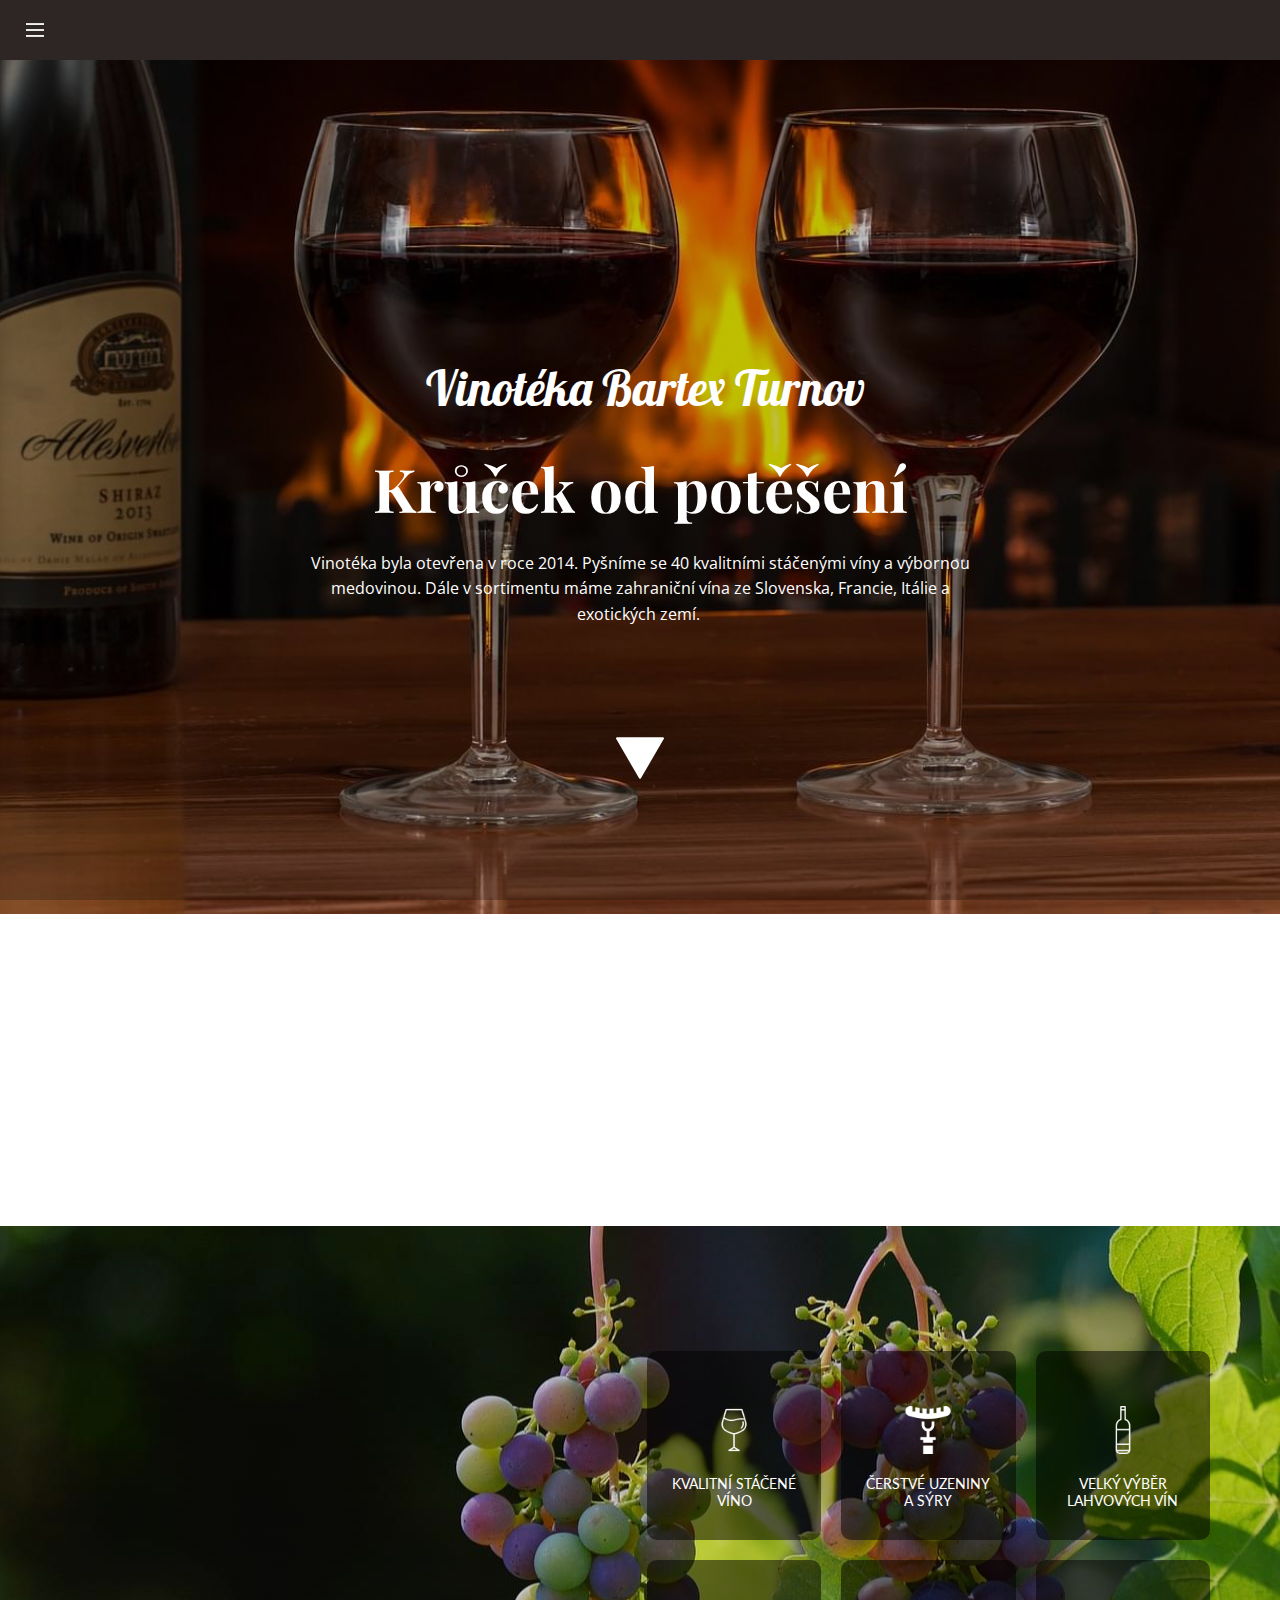
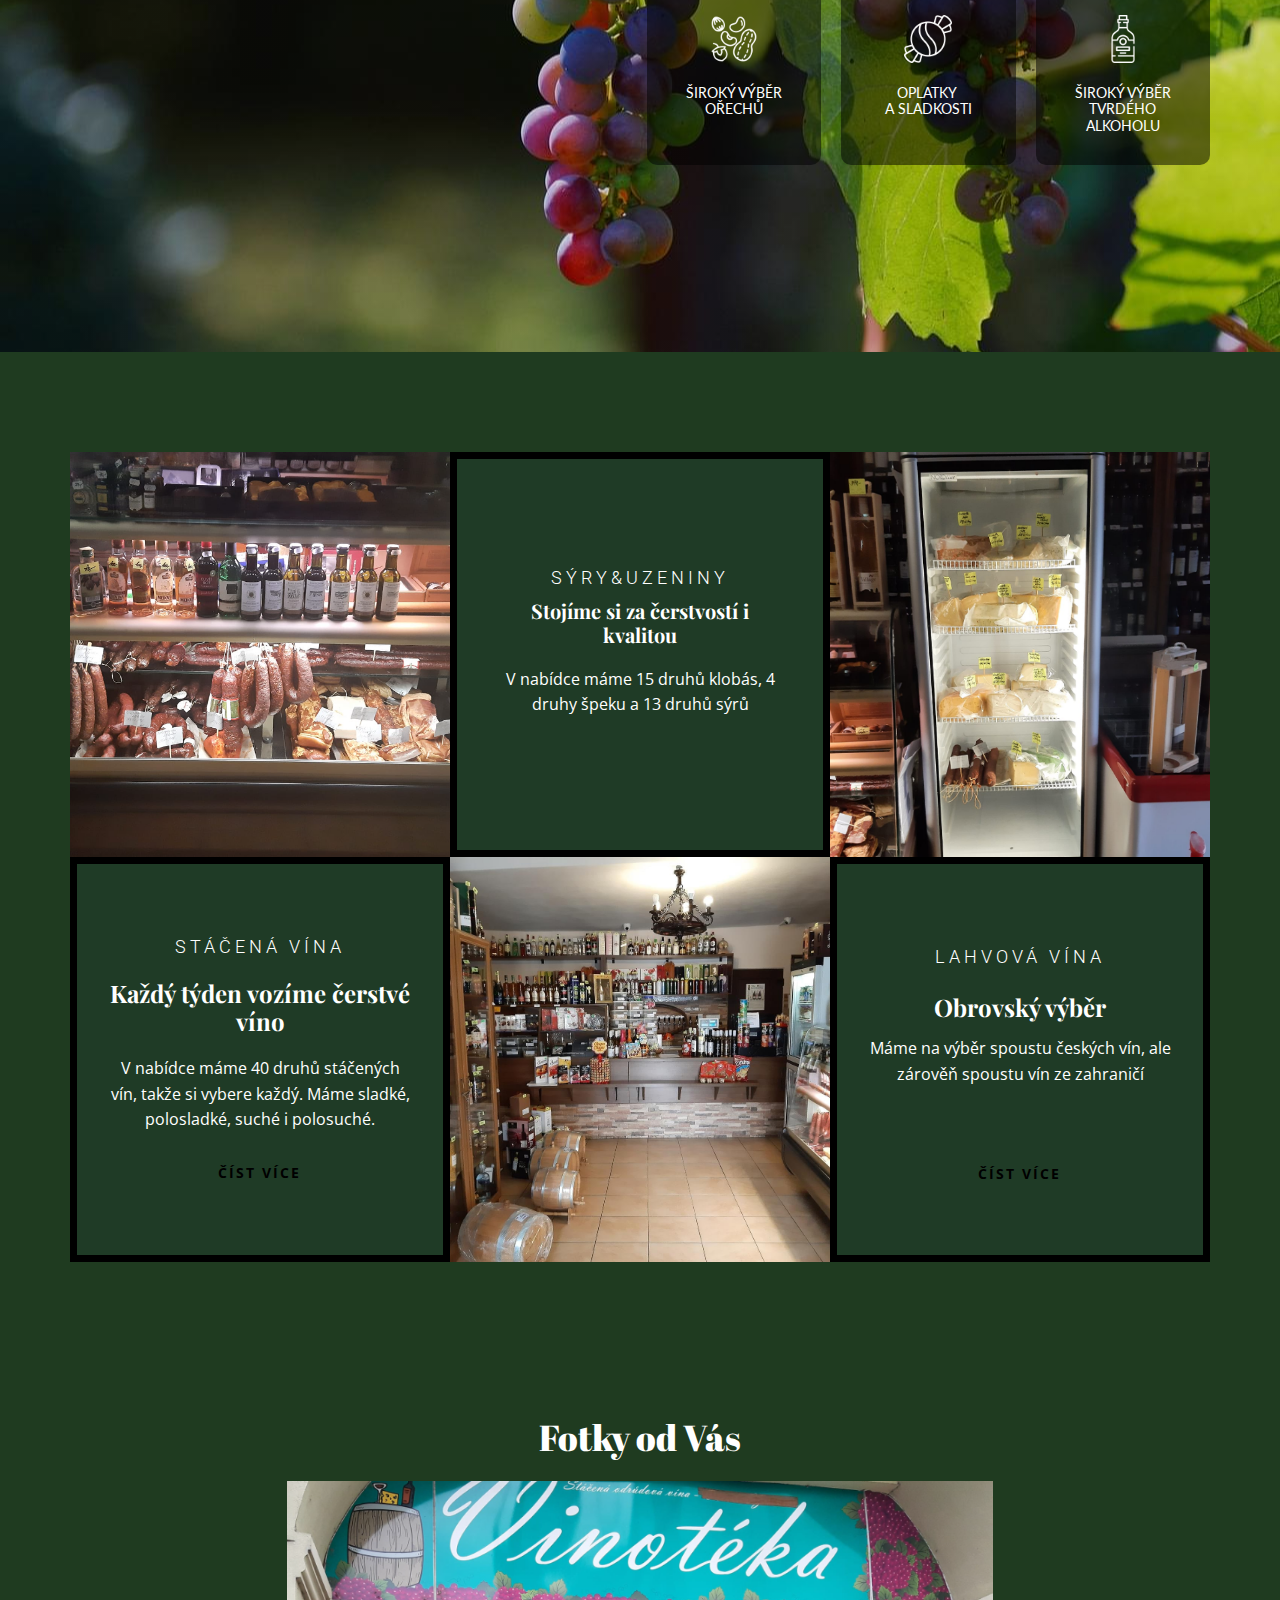
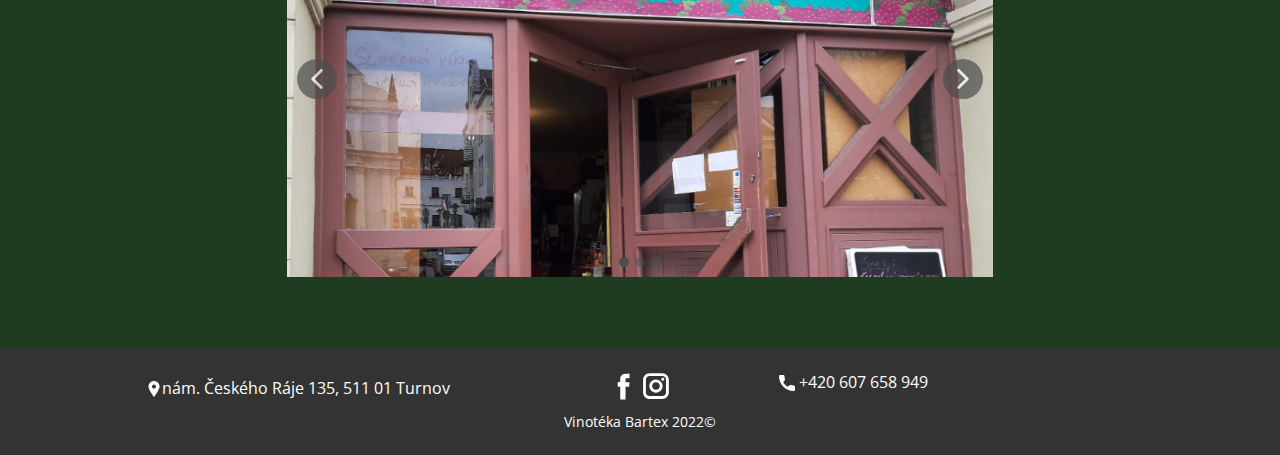
<file: index.html>
<!DOCTYPE html>
<html style="font-size: 16px;" lang="en"><head>
    <meta name="viewport" content="width=device-width, initial-scale=1.0">
    <meta charset="utf-8">
    <meta name="keywords" content="One Step to Making a Good Start, Delicious From The Chef, Health is the most precious, Reviews, Learn&nbsp;Cooking&nbsp;Online">
    <meta name="description" content="">
    <title>Domů</title>
    <link rel="stylesheet" href="nicepage.css" media="screen">
<link rel="stylesheet" href="Domů.css" media="screen">
    <script class="u-script" type="text/javascript" src="jquery-1.9.1.min.js" defer=""></script>
    <script class="u-script" type="text/javascript" src="nicepage.js" defer=""></script>
    <meta name="generator" content="Nicepage 5.0.27, nicepage.com">
    <link id="u-theme-google-font" rel="stylesheet" href="https://fonts.googleapis.com/css?family=Roboto:100,100i,300,300i,400,400i,500,500i,700,700i,900,900i|Open+Sans:300,300i,400,400i,500,500i,600,600i,700,700i,800,800i">
    <link id="u-page-google-font" rel="stylesheet" href="https://fonts.googleapis.com/css?family=Lobster:400|Playfair+Display:400,400i,500,500i,600,600i,700,700i,800,800i,900,900i|Lato:100,100i,300,300i,400,400i,700,700i,900,900i|Abril+Fatface:400">
    
    
    
    
    
    <script type="application/ld+json">{
		"@context": "http://schema.org",
		"@type": "Organization",
		"name": "",
		"url": "/",
		"sameAs": [
				"https://www.facebook.com/profile.php?id=100050317465225"
		]
}</script>
    <meta name="theme-color" content="#478ac9">
    <meta property="og:title" content="Domů">
    <meta property="og:type" content="website">
    <link rel="canonical" href="/">
  </head>
  <body data-home-page="https://website3420000-1.nicepage.io/Domů.html?version=fa4d2c55-f52f-4e8f-b294-e04fbb147a7c" data-home-page-title="Domů" class="u-body u-overlap u-overlap-contrast u-xl-mode" data-lang="en"><header class="u-clearfix u-custom-color-3 u-header u-header" id="sec-965c"><nav class="u-align-left u-menu u-menu-hamburger u-offcanvas u-menu-1" data-responsive-from="XL">
        <div class="menu-collapse" style="font-size: 1rem; letter-spacing: 0px; font-weight: 700; text-transform: uppercase;">
          <a class="u-button-style u-custom-active-border-color u-custom-border u-custom-border-color u-custom-borders u-custom-hover-border-color u-custom-left-right-menu-spacing u-custom-padding-bottom u-custom-text-active-color u-custom-text-color u-custom-text-hover-color u-custom-top-bottom-menu-spacing u-nav-link" href="#" style="padding: 1px 26px; font-size: calc(1em + 2px);">
            <svg class="u-svg-link" preserveAspectRatio="xMidYMin slice" viewBox="0 0 302 302" style=""><use xlink:href="#svg-5c50"></use></svg>
            <svg xmlns="http://www.w3.org/2000/svg" xmlns:xlink="http://www.w3.org/1999/xlink" version="1.1" id="svg-5c50" x="0px" y="0px" viewBox="0 0 302 302" style="enable-background:new 0 0 302 302;" xml:space="preserve" class="u-svg-content"><g><rect y="36" width="302" height="30"></rect><rect y="236" width="302" height="30"></rect><rect y="136" width="302" height="30"></rect>
</g><g></g><g></g><g></g><g></g><g></g><g></g><g></g><g></g><g></g><g></g><g></g><g></g><g></g><g></g><g></g></svg>
          </a>
        </div>
        <div class="u-custom-menu u-nav-container">
          <ul class="u-nav u-spacing-30 u-unstyled u-nav-1"><li class="u-nav-item"><a class="u-border-2 u-border-active-palette-1-base u-border-grey-90 u-border-hover-palette-1-base u-border-no-left u-border-no-right u-border-no-top u-button-style u-nav-link u-text-active-palette-1-base u-text-grey-90 u-text-hover-palette-1-base" href="#" style="padding: 10px 0px;">Domů</a>
</li><li class="u-nav-item"><a class="u-border-2 u-border-active-palette-1-base u-border-grey-90 u-border-hover-palette-1-base u-border-no-left u-border-no-right u-border-no-top u-button-style u-nav-link u-text-active-palette-1-base u-text-grey-90 u-text-hover-palette-1-base" href="#" style="padding: 10px 0px;">Lahvová vína</a>
</li><li class="u-nav-item"><a class="u-border-2 u-border-active-palette-1-base u-border-grey-90 u-border-hover-palette-1-base u-border-no-left u-border-no-right u-border-no-top u-button-style u-nav-link u-text-active-palette-1-base u-text-grey-90 u-text-hover-palette-1-base" href="#" style="padding: 10px 1px 10px 0px;">Stáčená vína</a>
</li></ul>
        </div>
        <div class="u-custom-menu u-nav-container-collapse">
          <div class="u-align-center u-black u-container-style u-inner-container-layout u-opacity u-opacity-95 u-sidenav">
            <div class="u-inner-container-layout u-sidenav-overflow">
              <div class="u-menu-close"></div>
              <ul class="u-align-center u-nav u-popupmenu-items u-unstyled u-nav-2"><li class="u-nav-item"><a class="u-button-style u-nav-link" href="./Domů.html">Domů</a>
</li><li class="u-nav-item"><a class="u-button-style u-nav-link" href="./Lahvová-vína.html">Lahvová vína</a>
</li><li class="u-nav-item"><a class="u-button-style u-nav-link" href="./Stáčená-vína.html">Stáčená vína</a>
</li></ul>
            </div>
          </div>
          <div class="u-black u-menu-overlay u-opacity u-opacity-70"></div>
        </div>
      </nav></header>
    <section class="skrollable u-align-center u-clearfix u-image u-parallax u-shading u-section-1" id="carousel_548d" data-image-width="1280" data-image-height="853">
      <div class="u-clearfix u-sheet u-sheet-1">
        <h1 class="u-custom-font u-font-lobster u-text u-text-1"> &nbsp;​Vinotéka Bartex Turnov</h1>
        <h1 class="u-custom-font u-font-playfair-display u-text u-text-2">Krůček od potěšení</h1>
        <p class="u-text u-text-3">Vinotéka byla otevřena v roce 2014. Pyšníme se 40 kvalitními stáčenými víny a výbornou medovinou. Dále v sortimentu máme zahraniční vína ze Slovenska, Francie, Itálie a exotických zemí.&nbsp;</p><span class="u-icon u-icon-circle u-text-white u-icon-1"><svg class="u-svg-link" preserveAspectRatio="xMidYMin slice" viewBox="0 0 490.677 490.677" style=""><use xlink:href="#svg-c604"></use></svg><svg class="u-svg-content" viewBox="0 0 490.677 490.677" x="0px" y="0px" id="svg-c604" style="enable-background:new 0 0 490.677 490.677;"><g><g><path d="M489.272,37.339c-1.92-3.307-5.44-5.333-9.259-5.333H10.68c-3.819,0-7.339,2.027-9.259,5.333    c-1.899,3.307-1.899,7.36,0.021,10.667l234.667,405.333c1.899,3.307,5.419,5.333,9.237,5.333s7.339-2.027,9.237-5.333    L489.251,48.005C491.149,44.72,491.149,40.645,489.272,37.339z"></path>
</g>
</g></svg></span>
      </div>
    </section>
    <section class="u-align-right u-clearfix u-image u-shading u-section-2" id="carousel_096e" data-image-width="1280" data-image-height="1025">
      <div class="u-clearfix u-sheet u-sheet-1">
        <div class="u-list u-list-1">
          <div class="u-repeater u-repeater-1">
            <div class="u-black u-container-style u-list-item u-opacity u-opacity-50 u-radius-10 u-repeater-item u-shape-round u-list-item-1">
              <div class="u-container-layout u-similar-container u-valign-top u-container-layout-1"><span class="u-file-icon u-icon u-text-white u-icon-1"><img src="images/20765ffd-0929-4581-9ca6-aaea41aed1c4-e3eb23ca.png" alt=""></span>
                <h5 class="u-align-center u-custom-font u-font-lato u-text u-text-1">Kvalitní stáčené víno</h5>
              </div>
            </div>
            <div class="u-black u-container-style u-list-item u-opacity u-opacity-50 u-radius-10 u-repeater-item u-shape-round u-video-cover">
              <div class="u-container-layout u-similar-container u-valign-top u-container-layout-2"><span class="u-file-icon u-icon u-text-white u-icon-2"><img src="images/09907257-ca22-409a-84e9-0bd1e52b31e8-9673cd8d.png" alt=""></span>
                <h5 class="u-align-center u-custom-font u-font-lato u-text u-text-2">čerstvé uzeniny a sýry</h5>
              </div>
            </div>
            <div class="u-black u-container-style u-list-item u-opacity u-opacity-50 u-radius-10 u-repeater-item u-shape-round u-video-cover">
              <div class="u-container-layout u-similar-container u-valign-top u-container-layout-3"><span class="u-file-icon u-icon u-text-white u-icon-3"><img src="images/8d88828a-b6cb-4738-8884-2e0381752476-cb558fa7.png" alt=""></span>
                <h5 class="u-align-center u-custom-font u-font-lato u-text u-text-3">Velký výběr lahvových vín</h5>
              </div>
            </div>
            <div class="u-black u-container-style u-list-item u-opacity u-opacity-50 u-radius-10 u-repeater-item u-shape-round u-video-cover">
              <div class="u-container-layout u-similar-container u-valign-top u-container-layout-4"><span class="u-file-icon u-icon u-text-white u-icon-4"><img src="images/f1dd875c-980c-44fc-83c5-0a054182d387-9c626864.png" alt=""></span>
                <h5 class="u-align-center u-custom-font u-font-lato u-text u-text-4">Široký výběr ořechů</h5>
              </div>
            </div>
            <div class="u-black u-container-style u-list-item u-opacity u-opacity-50 u-radius-10 u-repeater-item u-shape-round u-video-cover">
              <div class="u-container-layout u-similar-container u-valign-top u-container-layout-5"><span class="u-file-icon u-icon u-text-white u-icon-5"><img src="images/ad7056d3-b12e-4ab7-af88-45218fe69cfe-18409c0c.png" alt=""></span>
                <h5 class="u-align-center u-custom-font u-font-lato u-text u-text-5">oplatky&nbsp;<br>a sladkosti
                </h5>
              </div>
            </div>
            <div class="u-black u-container-style u-list-item u-opacity u-opacity-50 u-radius-10 u-repeater-item u-shape-round u-video-cover">
              <div class="u-container-layout u-similar-container u-valign-top u-container-layout-6"><span class="u-file-icon u-icon u-text-white u-icon-6"><img src="images/8f1e776d-df65-4ebb-b47f-f843fbce874a-5d6cad47.png" alt=""></span>
                <h5 class="u-align-center u-custom-font u-font-lato u-text u-text-6">široký výběr tvrdého alkoholu</h5>
              </div>
            </div>
          </div>
        </div>
      </div>
    </section>
    <section class="u-clearfix u-custom-color-5 u-section-3" id="carousel_2722">
      <div class="u-clearfix u-sheet u-sheet-1">
        <div class="u-clearfix u-expanded-width u-layout-wrap u-layout-wrap-1">
          <div class="u-layout">
            <div class="u-layout-col">
              <div class="u-size-30">
                <div class="u-layout-row">
                  <div class="u-container-style u-image u-image-default u-layout-cell u-left-cell u-size-20 u-image-1" data-image-width="930" data-image-height="652">
                    <div class="u-container-layout u-container-layout-1"></div>
                  </div>
                  <div class="u-container-style u-custom-color-1 u-layout-cell u-size-20 u-layout-cell-2">
                    <div class="u-border-7 u-border-black u-container-layout u-container-layout-2">
                      <h6 class="u-align-center u-text u-text-default u-text-1">Sýry&amp;Uzeniny</h6>
                      <h3 class="u-align-center u-custom-font u-font-playfair-display u-text u-text-default u-text-2">Stojíme si za čerstvostí i kvalitou </h3>
                      <p class="u-align-center u-text u-text-default u-text-3">V nabídce máme 15 druhů klobás, 4 druhy špeku a 13 druhů sýrů</p>
                    </div>
                  </div>
                  <div class="u-container-style u-image u-image-default u-layout-cell u-right-cell u-size-20 u-image-2" data-image-width="567" data-image-height="648">
                    <div class="u-container-layout u-container-layout-3"></div>
                  </div>
                </div>
              </div>
              <div class="u-size-30">
                <div class="u-layout-row">
                  <div class="u-container-style u-custom-color-1 u-layout-cell u-left-cell u-shape-rectangle u-size-20 u-layout-cell-4">
                    <div class="u-border-7 u-border-black u-container-layout u-container-layout-4">
                      <h6 class="u-align-center u-text u-text-default u-text-4">Stáčená vína</h6>
                      <h3 class="u-align-center u-custom-font u-font-playfair-display u-text u-text-default u-text-5">Každý týden vozíme čerstvé víno</h3>
                      <p class="u-align-center u-text u-text-default u-text-6">V nabídce máme 40 druhů stáčených vín, takže si vybere každý. Máme sladké, polosladké, suché i polosuché.</p>
                      <a href="#" class="u-active-none u-border-black u-border-none u-btn u-btn-rectangle u-button-style u-hover-custom-color-2 u-none u-btn-1">číst více</a>
                    </div>
                  </div>
                  <div class="u-container-style u-image u-image-default u-layout-cell u-size-20 u-image-3" data-image-width="1443" data-image-height="1080">
                    <div class="u-container-layout u-container-layout-5"></div>
                  </div>
                  <div class="u-container-style u-custom-color-1 u-layout-cell u-right-cell u-size-20 u-layout-cell-6">
                    <div class="u-border-7 u-border-black u-container-layout u-container-layout-6">
                      <h6 class="u-align-center u-text u-text-default u-text-7">Lahvová vína</h6>
                      <h3 class="u-align-center u-custom-font u-font-playfair-display u-text u-text-default u-text-8">Obrovský výběr</h3>
                      <p class="u-align-center u-text u-text-default u-text-9">Máme na výběr spoustu českých vín, ale zárověň spoustu vín ze zahraničí</p>
                      <a href="#" class="u-active-none u-border-black u-border-none u-btn u-btn-rectangle u-button-style u-hover-custom-color-2 u-none u-btn-2">číst více</a>
                    </div>
                  </div>
                </div>
              </div>
            </div>
          </div>
        </div>
      </div>
    </section>
    <section class="u-align-center u-clearfix u-custom-color-5 u-section-4" id="sec-c703">
      <div class="u-clearfix u-sheet u-sheet-1">
        <h2 class="u-custom-font u-text u-text-default u-text-1">Fotky od Vás</h2>
        <div class="u-carousel u-gallery u-gallery-slider u-layout-carousel u-lightbox u-no-transition u-show-text-on-hover u-gallery-1" id="carousel-d2d5" data-interval="5000" data-u-ride="carousel">
          <ol class="u-absolute-hcenter u-carousel-indicators u-carousel-indicators-1">
            <li data-u-target="#carousel-d2d5" data-u-slide-to="0" class="u-active u-grey-70 u-shape-circle" style="width: 10px; height: 10px;"></li>
            <li data-u-target="#carousel-d2d5" data-u-slide-to="1" class="u-grey-70 u-shape-circle" style="width: 10px; height: 10px;"></li>
            <li data-u-target="#carousel-d2d5" data-u-slide-to="2" class="u-grey-70 u-shape-circle" style="width: 10px; height: 10px;"></li>
          </ol>
          <div class="u-carousel-inner u-gallery-inner" role="listbox">
            <div class="u-active u-carousel-item u-effect-fade u-gallery-item u-carousel-item-1">
              <div class="u-back-slide" data-image-width="922" data-image-height="705">
                <img class="u-back-image u-expanded u-back-image-1" src="images/8d171e1e-4f25-468a-afb3-552e2f1cb4a6.png" alt="Vinotéka zvenku">
              </div>
              <div class="u-align-center u-over-slide u-shading u-valign-bottom u-over-slide-1">
                <h3 class="u-custom-font u-font-georgia u-gallery-heading" style="">Vinotéka zvenku</h3>
                <p class="u-gallery-text"></p>
              </div>
            </div>
            <div class="u-carousel-item u-effect-fade u-gallery-item u-carousel-item-2">
              <div class="u-back-slide" data-image-width="930" data-image-height="652">
                <img class="u-back-image u-expanded" src="images/b5e7a335-9900-446f-8312-42b296a86b0c.png" alt="Klobásy ve výloze">
              </div>
              <div class="u-align-center u-over-slide u-shading u-valign-bottom u-over-slide-2">
                <h3 class="u-custom-font u-font-georgia u-gallery-heading" style="">Klobásy ve výloze</h3>
                <p class="u-gallery-text"></p>
              </div>
            </div>
            <div class="u-carousel-item u-effect-fade u-gallery-item u-carousel-item-3" data-image-width="1443" data-image-height="1080">
              <div class="u-back-slide">
                <img class="u-back-image u-expanded" src="images/c413f33b-872c-4199-a4b6-eab24c4cdb94.jpg" alt="Prodejna">
              </div>
              <div class="u-align-center u-over-slide u-shading u-valign-bottom u-over-slide-3">
                <h3 class="u-custom-font u-font-georgia u-gallery-heading" style="">Prodejna</h3>
                <p class="u-gallery-text"></p>
              </div>
              <style data-mode="XL"></style>
              <style data-mode="LG"></style>
              <style data-mode="MD"></style>
              <style data-mode="SM"></style>
              <style data-mode="XS" data-visited="true"></style>
            </div>
          </div>
          <a class="u-absolute-vcenter u-carousel-control u-carousel-control-prev u-grey-70 u-icon-circle u-opacity u-opacity-70 u-spacing-10 u-text-white u-carousel-control-1" href="#carousel-d2d5" role="button" data-u-slide="prev">
            <span aria-hidden="true">
              <svg viewBox="0 0 451.847 451.847"><path d="M97.141,225.92c0-8.095,3.091-16.192,9.259-22.366L300.689,9.27c12.359-12.359,32.397-12.359,44.751,0
c12.354,12.354,12.354,32.388,0,44.748L173.525,225.92l171.903,171.909c12.354,12.354,12.354,32.391,0,44.744
c-12.354,12.365-32.386,12.365-44.745,0l-194.29-194.281C100.226,242.115,97.141,234.018,97.141,225.92z"></path></svg>
            </span>
            <span class="sr-only">
              <svg viewBox="0 0 451.847 451.847"><path d="M97.141,225.92c0-8.095,3.091-16.192,9.259-22.366L300.689,9.27c12.359-12.359,32.397-12.359,44.751,0
c12.354,12.354,12.354,32.388,0,44.748L173.525,225.92l171.903,171.909c12.354,12.354,12.354,32.391,0,44.744
c-12.354,12.365-32.386,12.365-44.745,0l-194.29-194.281C100.226,242.115,97.141,234.018,97.141,225.92z"></path></svg>
            </span>
          </a>
          <a class="u-absolute-vcenter u-carousel-control u-carousel-control-next u-grey-70 u-icon-circle u-opacity u-opacity-70 u-spacing-10 u-text-white u-carousel-control-2" href="#carousel-d2d5" role="button" data-u-slide="next">
            <span aria-hidden="true">
              <svg viewBox="0 0 451.846 451.847"><path d="M345.441,248.292L151.154,442.573c-12.359,12.365-32.397,12.365-44.75,0c-12.354-12.354-12.354-32.391,0-44.744
L278.318,225.92L106.409,54.017c-12.354-12.359-12.354-32.394,0-44.748c12.354-12.359,32.391-12.359,44.75,0l194.287,194.284
c6.177,6.18,9.262,14.271,9.262,22.366C354.708,234.018,351.617,242.115,345.441,248.292z"></path></svg>
            </span>
            <span class="sr-only">
              <svg viewBox="0 0 451.846 451.847"><path d="M345.441,248.292L151.154,442.573c-12.359,12.365-32.397,12.365-44.75,0c-12.354-12.354-12.354-32.391,0-44.744
L278.318,225.92L106.409,54.017c-12.354-12.359-12.354-32.394,0-44.748c12.354-12.359,32.391-12.359,44.75,0l194.287,194.284
c6.177,6.18,9.262,14.271,9.262,22.366C354.708,234.018,351.617,242.115,345.441,248.292z"></path></svg>
            </span>
          </a>
        </div>
      </div>
    </section>
    
    
    <footer class="u-align-center u-clearfix u-footer u-grey-80 u-footer" id="sec-ed0d"><div class="u-clearfix u-sheet u-sheet-1">
        <div class="u-social-icons u-spacing-0 u-social-icons-1">
          <a class="u-social-url" target="_blank" href="https://www.facebook.com/profile.php?id=100050317465225" title="Facebook Vinotéka"><span class="u-icon u-icon-circle u-social-facebook u-social-icon u-icon-1"><svg class="u-svg-link" preserveAspectRatio="xMidYMin slice" viewBox="0 0 112 112" style=""><use xlink:href="#svg-6de1"></use></svg><svg xmlns="http://www.w3.org/2000/svg" xmlns:xlink="http://www.w3.org/1999/xlink" version="1.1" xml:space="preserve" class="u-svg-content" viewBox="0 0 112 112" x="0px" y="0px" id="svg-6de1"><path d="M75.5,28.8H65.4c-1.5,0-4,0.9-4,4.3v9.4h13.9l-1.5,15.8H61.4v45.1H42.8V58.3h-8.8V42.4h8.8V32.2 c0-7.4,3.4-18.8,18.8-18.8h13.8v15.4H75.5z"></path></svg></span>
          </a>
          <a class="u-social-url" target="_blank" href=""><span class="u-icon u-icon-circle u-social-icon u-social-instagram u-icon-2"><svg class="u-svg-link" preserveAspectRatio="xMidYMin slice" viewBox="0 0 112 112" style=""><use xlink:href="#svg-daa2"></use></svg><svg xmlns="http://www.w3.org/2000/svg" xmlns:xlink="http://www.w3.org/1999/xlink" version="1.1" xml:space="preserve" class="u-svg-content" viewBox="0 0 112 112" x="0px" y="0px" id="svg-daa2"><path d="M55.9,32.9c-12.8,0-23.2,10.4-23.2,23.2s10.4,23.2,23.2,23.2s23.2-10.4,23.2-23.2S68.7,32.9,55.9,32.9z M55.9,69.4c-7.4,0-13.3-6-13.3-13.3c-0.1-7.4,6-13.3,13.3-13.3s13.3,6,13.3,13.3C69.3,63.5,63.3,69.4,55.9,69.4z"></path><path d="M79.7,26.8c-3,0-5.4,2.5-5.4,5.4s2.5,5.4,5.4,5.4c3,0,5.4-2.5,5.4-5.4S82.7,26.8,79.7,26.8z"></path><path d="M78.2,11H33.5C21,11,10.8,21.3,10.8,33.7v44.7c0,12.6,10.2,22.8,22.7,22.8h44.7c12.6,0,22.7-10.2,22.7-22.7 V33.7C100.8,21.1,90.6,11,78.2,11z M91,78.4c0,7.1-5.8,12.8-12.8,12.8H33.5c-7.1,0-12.8-5.8-12.8-12.8V33.7 c0-7.1,5.8-12.8,12.8-12.8h44.7c7.1,0,12.8,5.8,12.8,12.8V78.4z"></path></svg></span>
          </a>
        </div>
        <a href="tel:+420607658949" class="u-active-none u-bottom-left-radius-0 u-bottom-right-radius-0 u-btn u-btn-rectangle u-button-style u-hover-none u-none u-radius-0 u-top-left-radius-0 u-top-right-radius-0 u-btn-1"><span class="u-icon"><svg class="u-svg-content" viewBox="0 0 405.333 405.333" x="0px" y="0px" style="width: 1em; height: 1em;"><path d="M373.333,266.88c-25.003,0-49.493-3.904-72.704-11.563c-11.328-3.904-24.192-0.896-31.637,6.699l-46.016,34.752    c-52.8-28.181-86.592-61.952-114.389-114.368l33.813-44.928c8.512-8.512,11.563-20.971,7.915-32.64    C142.592,81.472,138.667,56.96,138.667,32c0-17.643-14.357-32-32-32H32C14.357,0,0,14.357,0,32    c0,205.845,167.488,373.333,373.333,373.333c17.643,0,32-14.357,32-32V298.88C405.333,281.237,390.976,266.88,373.333,266.88z"></path></svg><img></span>&nbsp;+420 607 658 949
        </a>
        <p class="u-text u-text-1"><span class="u-file-icon u-icon u-text-white"><img src="images/8012f5ea-633e-4551-afb0-b8266c0864d6-73ad204c.png" alt=""></span>nám. Českého Ráje 135, 511 01 Turnov
        </p>
        <p class="u-small-text u-text u-text-variant u-text-2">Vinotéka Bartex 2022©</p>
      </div></footer>
    
  
</body></html>
</file>
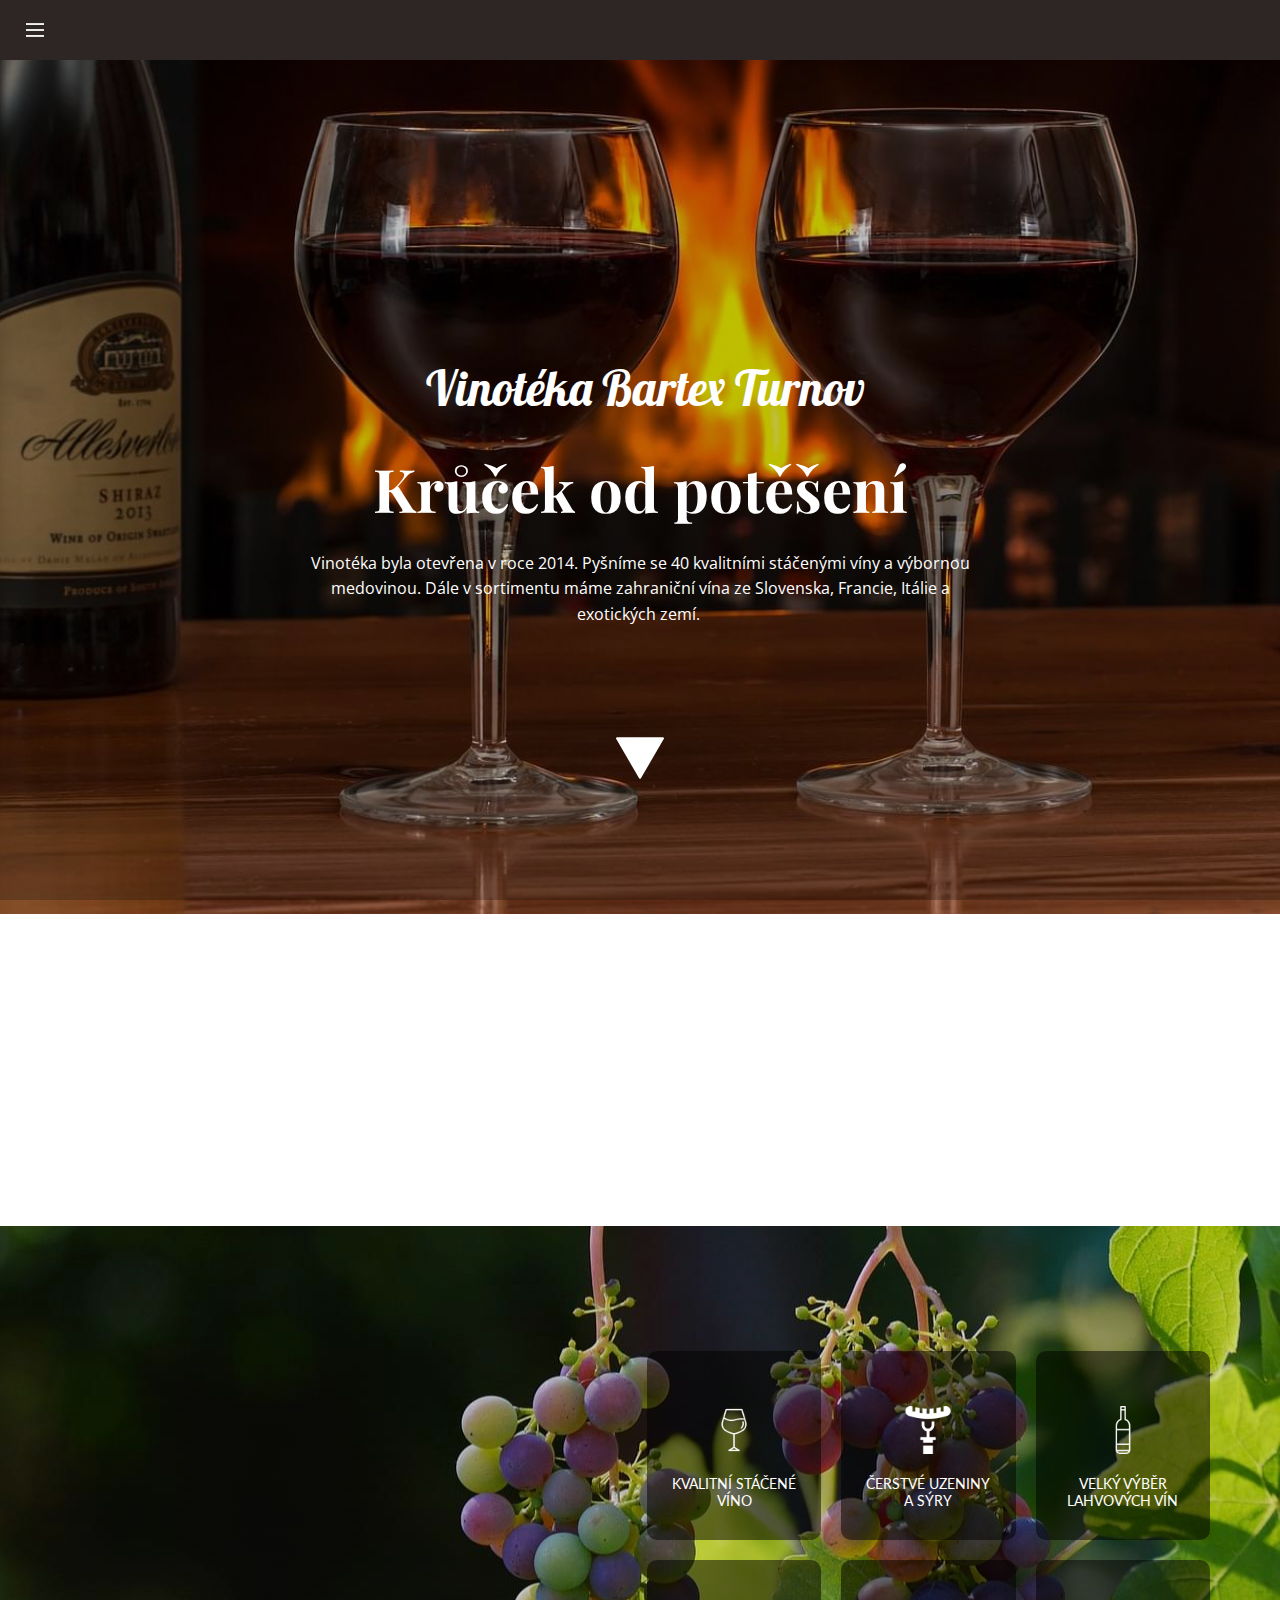
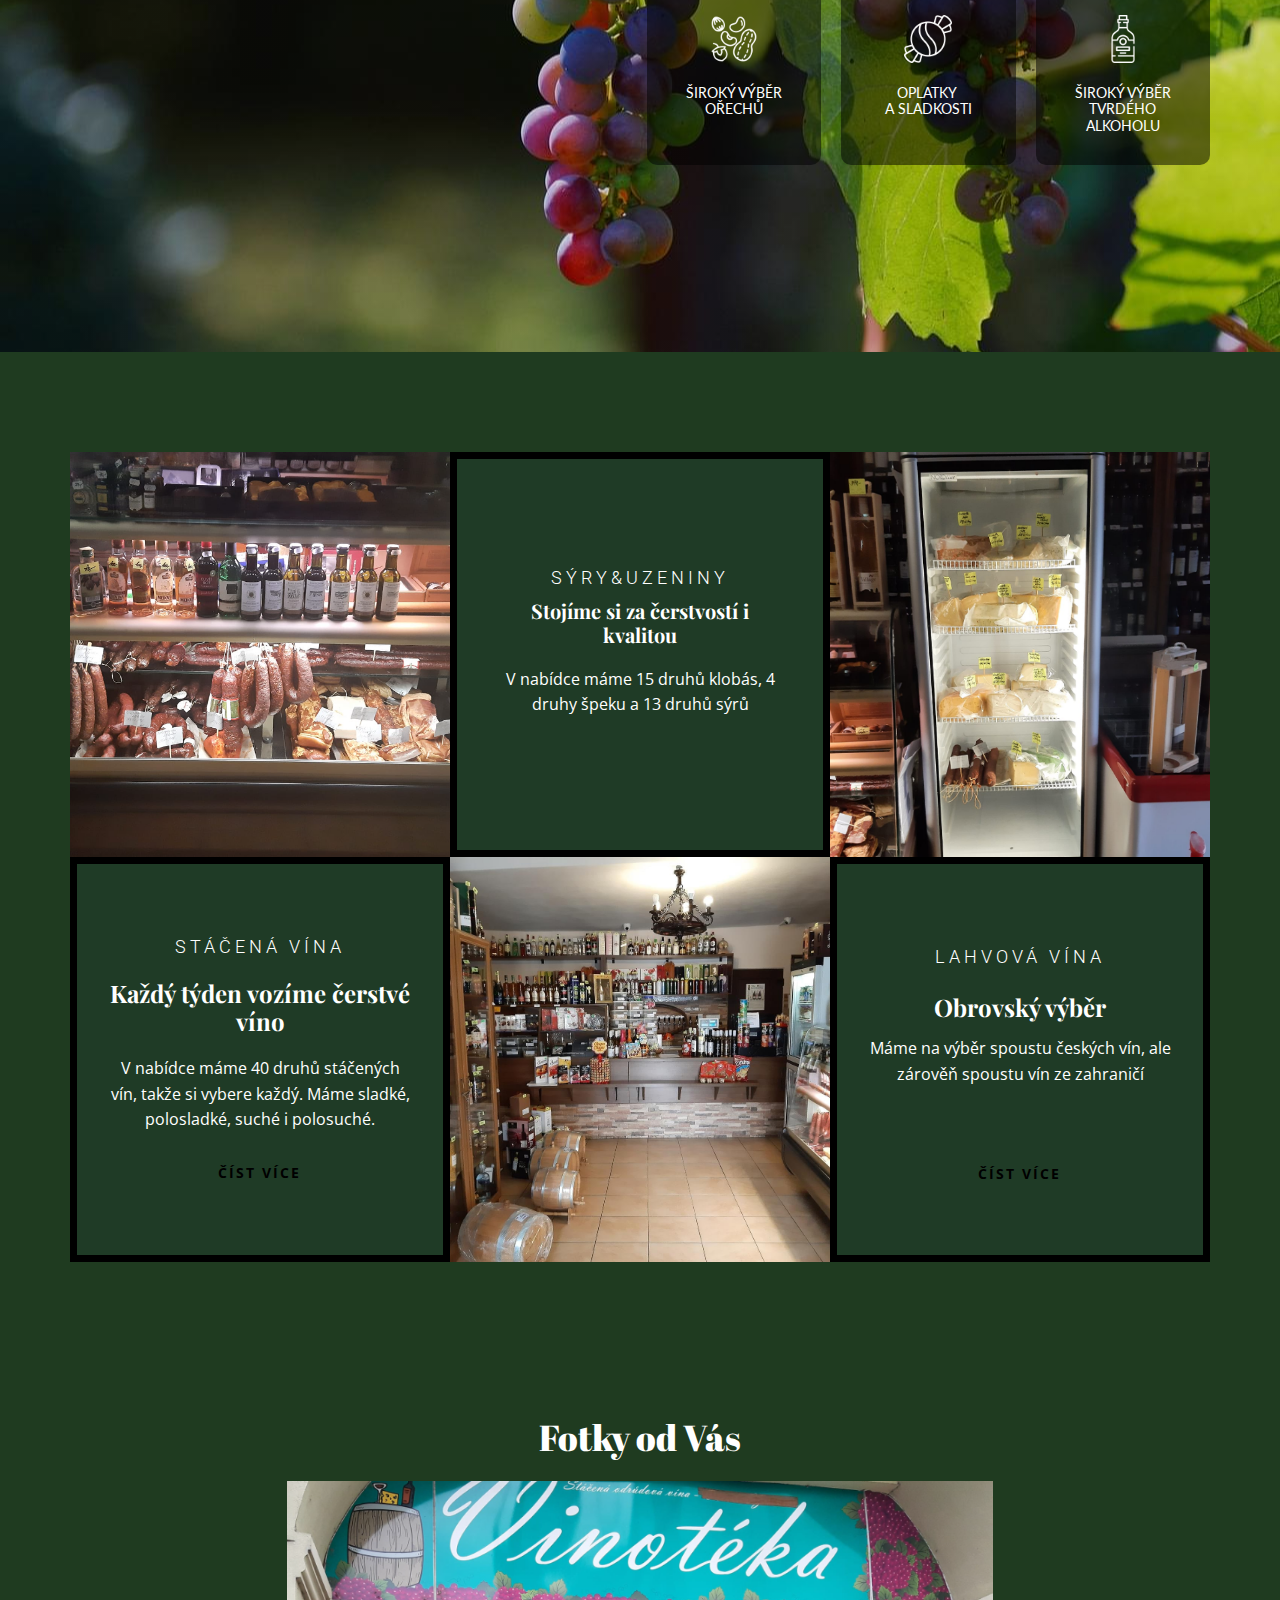
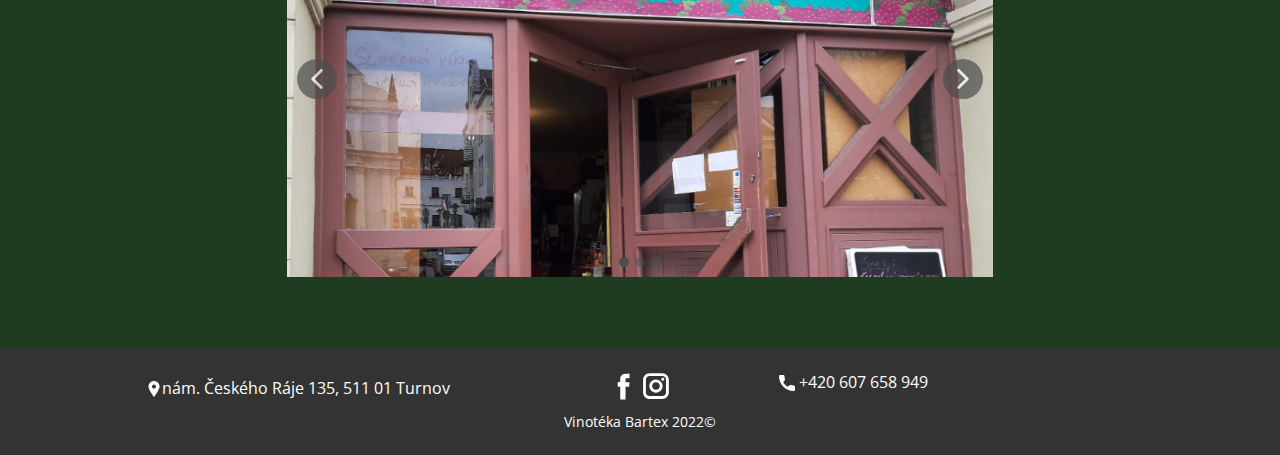
<file: Domů.html>
<!DOCTYPE html>
<html style="font-size: 16px;" lang="en"><head>
    <meta name="viewport" content="width=device-width, initial-scale=1.0">
    <meta charset="utf-8">
    <meta name="keywords" content="One Step to Making a Good Start, Delicious From The Chef, Health is the most precious, Reviews, Learn&nbsp;Cooking&nbsp;Online">
    <meta name="description" content="">
    <title>Domů</title>
    <link rel="stylesheet" href="nicepage.css" media="screen">
<link rel="stylesheet" href="Domů.css" media="screen">
    <script class="u-script" type="text/javascript" src="jquery-1.9.1.min.js" defer=""></script>
    <script class="u-script" type="text/javascript" src="nicepage.js" defer=""></script>
    <meta name="generator" content="Nicepage 5.0.27, nicepage.com">
    <link id="u-theme-google-font" rel="stylesheet" href="https://fonts.googleapis.com/css?family=Roboto:100,100i,300,300i,400,400i,500,500i,700,700i,900,900i|Open+Sans:300,300i,400,400i,500,500i,600,600i,700,700i,800,800i">
    <link id="u-page-google-font" rel="stylesheet" href="https://fonts.googleapis.com/css?family=Lobster:400|Playfair+Display:400,400i,500,500i,600,600i,700,700i,800,800i,900,900i|Lato:100,100i,300,300i,400,400i,700,700i,900,900i|Abril+Fatface:400">
    
    
    
    
    
    <script type="application/ld+json">{
		"@context": "http://schema.org",
		"@type": "Organization",
		"name": "",
		"url": "/",
		"sameAs": [
				"https://www.facebook.com/profile.php?id=100050317465225"
		]
}</script>
    <meta name="theme-color" content="#478ac9">
    <meta property="og:title" content="Domů">
    <meta property="og:type" content="website">
    <link rel="canonical" href="/">
  </head>
  <body class="u-body u-overlap u-overlap-contrast u-xl-mode" data-lang="en"><header class="u-clearfix u-custom-color-3 u-header u-header" id="sec-965c"><nav class="u-align-left u-menu u-menu-hamburger u-offcanvas u-menu-1" data-responsive-from="XL">
        <div class="menu-collapse" style="font-size: 1rem; letter-spacing: 0px; font-weight: 700; text-transform: uppercase;">
          <a class="u-button-style u-custom-active-border-color u-custom-border u-custom-border-color u-custom-borders u-custom-hover-border-color u-custom-left-right-menu-spacing u-custom-padding-bottom u-custom-text-active-color u-custom-text-color u-custom-text-hover-color u-custom-top-bottom-menu-spacing u-nav-link" href="#" style="padding: 1px 26px; font-size: calc(1em + 2px);">
            <svg class="u-svg-link" preserveAspectRatio="xMidYMin slice" viewBox="0 0 302 302" style=""><use xlink:href="#svg-5c50"></use></svg>
            <svg xmlns="http://www.w3.org/2000/svg" xmlns:xlink="http://www.w3.org/1999/xlink" version="1.1" id="svg-5c50" x="0px" y="0px" viewBox="0 0 302 302" style="enable-background:new 0 0 302 302;" xml:space="preserve" class="u-svg-content"><g><rect y="36" width="302" height="30"></rect><rect y="236" width="302" height="30"></rect><rect y="136" width="302" height="30"></rect>
</g><g></g><g></g><g></g><g></g><g></g><g></g><g></g><g></g><g></g><g></g><g></g><g></g><g></g><g></g><g></g></svg>
          </a>
        </div>
        <div class="u-custom-menu u-nav-container">
          <ul class="u-nav u-spacing-30 u-unstyled u-nav-1"><li class="u-nav-item"><a class="u-border-2 u-border-active-palette-1-base u-border-grey-90 u-border-hover-palette-1-base u-border-no-left u-border-no-right u-border-no-top u-button-style u-nav-link u-text-active-palette-1-base u-text-grey-90 u-text-hover-palette-1-base" href="#" style="padding: 10px 0px;">Domů</a>
</li><li class="u-nav-item"><a class="u-border-2 u-border-active-palette-1-base u-border-grey-90 u-border-hover-palette-1-base u-border-no-left u-border-no-right u-border-no-top u-button-style u-nav-link u-text-active-palette-1-base u-text-grey-90 u-text-hover-palette-1-base" href="#" style="padding: 10px 0px;">Lahvová vína</a>
</li><li class="u-nav-item"><a class="u-border-2 u-border-active-palette-1-base u-border-grey-90 u-border-hover-palette-1-base u-border-no-left u-border-no-right u-border-no-top u-button-style u-nav-link u-text-active-palette-1-base u-text-grey-90 u-text-hover-palette-1-base" href="#" style="padding: 10px 1px 10px 0px;">Stáčená vína</a>
</li></ul>
        </div>
        <div class="u-custom-menu u-nav-container-collapse">
          <div class="u-align-center u-black u-container-style u-inner-container-layout u-opacity u-opacity-95 u-sidenav">
            <div class="u-inner-container-layout u-sidenav-overflow">
              <div class="u-menu-close"></div>
              <ul class="u-align-center u-nav u-popupmenu-items u-unstyled u-nav-2"><li class="u-nav-item"><a class="u-button-style u-nav-link" href="#">Domů</a>
</li><li class="u-nav-item"><a class="u-button-style u-nav-link" href="#">Lahvová vína</a>
</li><li class="u-nav-item"><a class="u-button-style u-nav-link" href="#">Stáčená vína</a>
</li></ul>
            </div>
          </div>
          <div class="u-black u-menu-overlay u-opacity u-opacity-70"></div>
        </div>
      </nav></header>
    <section class="skrollable u-align-center u-clearfix u-image u-parallax u-shading u-section-1" id="carousel_548d" data-image-width="1280" data-image-height="853">
      <div class="u-clearfix u-sheet u-sheet-1">
        <h1 class="u-custom-font u-font-lobster u-text u-text-1"> &nbsp;​Vinotéka Bartex Turnov</h1>
        <h1 class="u-custom-font u-font-playfair-display u-text u-text-2">Krůček od potěšení</h1>
        <p class="u-text u-text-3">Vinotéka byla otevřena v roce 2014. Pyšníme se 40 kvalitními stáčenými víny a výbornou medovinou. Dále v sortimentu máme zahraniční vína ze Slovenska, Francie, Itálie a exotických zemí.&nbsp;</p><span class="u-icon u-icon-circle u-text-white u-icon-1"><svg class="u-svg-link" preserveAspectRatio="xMidYMin slice" viewBox="0 0 490.677 490.677" style=""><use xlink:href="#svg-c604"></use></svg><svg class="u-svg-content" viewBox="0 0 490.677 490.677" x="0px" y="0px" id="svg-c604" style="enable-background:new 0 0 490.677 490.677;"><g><g><path d="M489.272,37.339c-1.92-3.307-5.44-5.333-9.259-5.333H10.68c-3.819,0-7.339,2.027-9.259,5.333    c-1.899,3.307-1.899,7.36,0.021,10.667l234.667,405.333c1.899,3.307,5.419,5.333,9.237,5.333s7.339-2.027,9.237-5.333    L489.251,48.005C491.149,44.72,491.149,40.645,489.272,37.339z"></path>
</g>
</g></svg></span>
      </div>
    </section>
    <section class="u-align-right u-clearfix u-image u-shading u-section-2" id="carousel_096e" data-image-width="1280" data-image-height="1025">
      <div class="u-clearfix u-sheet u-sheet-1">
        <div class="u-list u-list-1">
          <div class="u-repeater u-repeater-1">
            <div class="u-black u-container-style u-list-item u-opacity u-opacity-50 u-radius-10 u-repeater-item u-shape-round u-list-item-1">
              <div class="u-container-layout u-similar-container u-valign-top u-container-layout-1"><span class="u-file-icon u-icon u-text-white u-icon-1"><img src="images/20765ffd-0929-4581-9ca6-aaea41aed1c4-e3eb23ca.png" alt=""></span>
                <h5 class="u-align-center u-custom-font u-font-lato u-text u-text-1">Kvalitní stáčené víno</h5>
              </div>
            </div>
            <div class="u-black u-container-style u-list-item u-opacity u-opacity-50 u-radius-10 u-repeater-item u-shape-round u-video-cover">
              <div class="u-container-layout u-similar-container u-valign-top u-container-layout-2"><span class="u-file-icon u-icon u-text-white u-icon-2"><img src="images/09907257-ca22-409a-84e9-0bd1e52b31e8-9673cd8d.png" alt=""></span>
                <h5 class="u-align-center u-custom-font u-font-lato u-text u-text-2">čerstvé uzeniny a sýry</h5>
              </div>
            </div>
            <div class="u-black u-container-style u-list-item u-opacity u-opacity-50 u-radius-10 u-repeater-item u-shape-round u-video-cover">
              <div class="u-container-layout u-similar-container u-valign-top u-container-layout-3"><span class="u-file-icon u-icon u-text-white u-icon-3"><img src="images/8d88828a-b6cb-4738-8884-2e0381752476-cb558fa7.png" alt=""></span>
                <h5 class="u-align-center u-custom-font u-font-lato u-text u-text-3">Velký výběr lahvových vín</h5>
              </div>
            </div>
            <div class="u-black u-container-style u-list-item u-opacity u-opacity-50 u-radius-10 u-repeater-item u-shape-round u-video-cover">
              <div class="u-container-layout u-similar-container u-valign-top u-container-layout-4"><span class="u-file-icon u-icon u-text-white u-icon-4"><img src="images/f1dd875c-980c-44fc-83c5-0a054182d387-9c626864.png" alt=""></span>
                <h5 class="u-align-center u-custom-font u-font-lato u-text u-text-4">Široký výběr ořechů</h5>
              </div>
            </div>
            <div class="u-black u-container-style u-list-item u-opacity u-opacity-50 u-radius-10 u-repeater-item u-shape-round u-video-cover">
              <div class="u-container-layout u-similar-container u-valign-top u-container-layout-5"><span class="u-file-icon u-icon u-text-white u-icon-5"><img src="images/ad7056d3-b12e-4ab7-af88-45218fe69cfe-18409c0c.png" alt=""></span>
                <h5 class="u-align-center u-custom-font u-font-lato u-text u-text-5">oplatky&nbsp;<br>a sladkosti
                </h5>
              </div>
            </div>
            <div class="u-black u-container-style u-list-item u-opacity u-opacity-50 u-radius-10 u-repeater-item u-shape-round u-video-cover">
              <div class="u-container-layout u-similar-container u-valign-top u-container-layout-6"><span class="u-file-icon u-icon u-text-white u-icon-6"><img src="images/8f1e776d-df65-4ebb-b47f-f843fbce874a-5d6cad47.png" alt=""></span>
                <h5 class="u-align-center u-custom-font u-font-lato u-text u-text-6">široký výběr tvrdého alkoholu</h5>
              </div>
            </div>
          </div>
        </div>
      </div>
    </section>
    <section class="u-clearfix u-custom-color-5 u-section-3" id="carousel_2722">
      <div class="u-clearfix u-sheet u-sheet-1">
        <div class="u-clearfix u-expanded-width u-layout-wrap u-layout-wrap-1">
          <div class="u-layout">
            <div class="u-layout-col">
              <div class="u-size-30">
                <div class="u-layout-row">
                  <div class="u-container-style u-image u-image-default u-layout-cell u-left-cell u-size-20 u-image-1" data-image-width="930" data-image-height="652">
                    <div class="u-container-layout u-container-layout-1"></div>
                  </div>
                  <div class="u-container-style u-custom-color-1 u-layout-cell u-size-20 u-layout-cell-2">
                    <div class="u-border-7 u-border-black u-container-layout u-container-layout-2">
                      <h6 class="u-align-center u-text u-text-default u-text-1">Sýry&amp;Uzeniny</h6>
                      <h3 class="u-align-center u-custom-font u-font-playfair-display u-text u-text-default u-text-2">Stojíme si za čerstvostí i kvalitou </h3>
                      <p class="u-align-center u-text u-text-default u-text-3">V nabídce máme 15 druhů klobás, 4 druhy špeku a 13 druhů sýrů</p>
                    </div>
                  </div>
                  <div class="u-container-style u-image u-image-default u-layout-cell u-right-cell u-size-20 u-image-2" data-image-width="567" data-image-height="648">
                    <div class="u-container-layout u-container-layout-3"></div>
                  </div>
                </div>
              </div>
              <div class="u-size-30">
                <div class="u-layout-row">
                  <div class="u-container-style u-custom-color-1 u-layout-cell u-left-cell u-shape-rectangle u-size-20 u-layout-cell-4">
                    <div class="u-border-7 u-border-black u-container-layout u-container-layout-4">
                      <h6 class="u-align-center u-text u-text-default u-text-4">Stáčená vína</h6>
                      <h3 class="u-align-center u-custom-font u-font-playfair-display u-text u-text-default u-text-5">Každý týden vozíme čerstvé víno</h3>
                      <p class="u-align-center u-text u-text-default u-text-6">V nabídce máme 40 druhů stáčených vín, takže si vybere každý. Máme sladké, polosladké, suché i polosuché.</p>
                      <a href="#" class="u-active-none u-border-black u-border-none u-btn u-btn-rectangle u-button-style u-hover-custom-color-2 u-none u-btn-1">číst více</a>
                    </div>
                  </div>
                  <div class="u-container-style u-image u-image-default u-layout-cell u-size-20 u-image-3" data-image-width="1443" data-image-height="1080">
                    <div class="u-container-layout u-container-layout-5"></div>
                  </div>
                  <div class="u-container-style u-custom-color-1 u-layout-cell u-right-cell u-size-20 u-layout-cell-6">
                    <div class="u-border-7 u-border-black u-container-layout u-container-layout-6">
                      <h6 class="u-align-center u-text u-text-default u-text-7">Lahvová vína</h6>
                      <h3 class="u-align-center u-custom-font u-font-playfair-display u-text u-text-default u-text-8">Obrovský výběr</h3>
                      <p class="u-align-center u-text u-text-default u-text-9">Máme na výběr spoustu českých vín, ale zárověň spoustu vín ze zahraničí</p>
                      <a href="#" class="u-active-none u-border-black u-border-none u-btn u-btn-rectangle u-button-style u-hover-custom-color-2 u-none u-btn-2">číst více</a>
                    </div>
                  </div>
                </div>
              </div>
            </div>
          </div>
        </div>
      </div>
    </section>
    <section class="u-align-center u-clearfix u-custom-color-5 u-section-4" id="sec-c703">
      <div class="u-clearfix u-sheet u-sheet-1">
        <h2 class="u-custom-font u-text u-text-default u-text-1">Fotky od Vás</h2>
        <div class="u-carousel u-gallery u-gallery-slider u-layout-carousel u-lightbox u-no-transition u-show-text-on-hover u-gallery-1" id="carousel-d2d5" data-interval="5000" data-u-ride="carousel">
          <ol class="u-absolute-hcenter u-carousel-indicators u-carousel-indicators-1">
            <li data-u-target="#carousel-d2d5" data-u-slide-to="0" class="u-active u-grey-70 u-shape-circle" style="width: 10px; height: 10px;"></li>
            <li data-u-target="#carousel-d2d5" data-u-slide-to="1" class="u-grey-70 u-shape-circle" style="width: 10px; height: 10px;"></li>
            <li data-u-target="#carousel-d2d5" data-u-slide-to="2" class="u-grey-70 u-shape-circle" style="width: 10px; height: 10px;"></li>
          </ol>
          <div class="u-carousel-inner u-gallery-inner" role="listbox">
            <div class="u-active u-carousel-item u-effect-fade u-gallery-item u-carousel-item-1">
              <div class="u-back-slide" data-image-width="922" data-image-height="705">
                <img class="u-back-image u-expanded u-back-image-1" src="images/8d171e1e-4f25-468a-afb3-552e2f1cb4a6.png" alt="Vinotéka zvenku">
              </div>
              <div class="u-align-center u-over-slide u-shading u-valign-bottom u-over-slide-1">
                <h3 class="u-custom-font u-font-georgia u-gallery-heading" style="">Vinotéka zvenku</h3>
                <p class="u-gallery-text"></p>
              </div>
            </div>
            <div class="u-carousel-item u-effect-fade u-gallery-item u-carousel-item-2">
              <div class="u-back-slide" data-image-width="930" data-image-height="652">
                <img class="u-back-image u-expanded" src="images/b5e7a335-9900-446f-8312-42b296a86b0c.png" alt="Klobásy ve výloze">
              </div>
              <div class="u-align-center u-over-slide u-shading u-valign-bottom u-over-slide-2">
                <h3 class="u-custom-font u-font-georgia u-gallery-heading" style="">Klobásy ve výloze</h3>
                <p class="u-gallery-text"></p>
              </div>
            </div>
            <div class="u-carousel-item u-effect-fade u-gallery-item u-carousel-item-3" data-image-width="1443" data-image-height="1080">
              <div class="u-back-slide">
                <img class="u-back-image u-expanded" src="images/c413f33b-872c-4199-a4b6-eab24c4cdb94.jpg" alt="Prodejna">
              </div>
              <div class="u-align-center u-over-slide u-shading u-valign-bottom u-over-slide-3">
                <h3 class="u-custom-font u-font-georgia u-gallery-heading" style="">Prodejna</h3>
                <p class="u-gallery-text"></p>
              </div>
              <style data-mode="XL"></style>
              <style data-mode="LG"></style>
              <style data-mode="MD"></style>
              <style data-mode="SM"></style>
              <style data-mode="XS" data-visited="true"></style>
            </div>
          </div>
          <a class="u-absolute-vcenter u-carousel-control u-carousel-control-prev u-grey-70 u-icon-circle u-opacity u-opacity-70 u-spacing-10 u-text-white u-carousel-control-1" href="#carousel-d2d5" role="button" data-u-slide="prev">
            <span aria-hidden="true">
              <svg viewBox="0 0 451.847 451.847"><path d="M97.141,225.92c0-8.095,3.091-16.192,9.259-22.366L300.689,9.27c12.359-12.359,32.397-12.359,44.751,0
c12.354,12.354,12.354,32.388,0,44.748L173.525,225.92l171.903,171.909c12.354,12.354,12.354,32.391,0,44.744
c-12.354,12.365-32.386,12.365-44.745,0l-194.29-194.281C100.226,242.115,97.141,234.018,97.141,225.92z"></path></svg>
            </span>
            <span class="sr-only">
              <svg viewBox="0 0 451.847 451.847"><path d="M97.141,225.92c0-8.095,3.091-16.192,9.259-22.366L300.689,9.27c12.359-12.359,32.397-12.359,44.751,0
c12.354,12.354,12.354,32.388,0,44.748L173.525,225.92l171.903,171.909c12.354,12.354,12.354,32.391,0,44.744
c-12.354,12.365-32.386,12.365-44.745,0l-194.29-194.281C100.226,242.115,97.141,234.018,97.141,225.92z"></path></svg>
            </span>
          </a>
          <a class="u-absolute-vcenter u-carousel-control u-carousel-control-next u-grey-70 u-icon-circle u-opacity u-opacity-70 u-spacing-10 u-text-white u-carousel-control-2" href="#carousel-d2d5" role="button" data-u-slide="next">
            <span aria-hidden="true">
              <svg viewBox="0 0 451.846 451.847"><path d="M345.441,248.292L151.154,442.573c-12.359,12.365-32.397,12.365-44.75,0c-12.354-12.354-12.354-32.391,0-44.744
L278.318,225.92L106.409,54.017c-12.354-12.359-12.354-32.394,0-44.748c12.354-12.359,32.391-12.359,44.75,0l194.287,194.284
c6.177,6.18,9.262,14.271,9.262,22.366C354.708,234.018,351.617,242.115,345.441,248.292z"></path></svg>
            </span>
            <span class="sr-only">
              <svg viewBox="0 0 451.846 451.847"><path d="M345.441,248.292L151.154,442.573c-12.359,12.365-32.397,12.365-44.75,0c-12.354-12.354-12.354-32.391,0-44.744
L278.318,225.92L106.409,54.017c-12.354-12.359-12.354-32.394,0-44.748c12.354-12.359,32.391-12.359,44.75,0l194.287,194.284
c6.177,6.18,9.262,14.271,9.262,22.366C354.708,234.018,351.617,242.115,345.441,248.292z"></path></svg>
            </span>
          </a>
        </div>
      </div>
    </section>
    
    
    <footer class="u-align-center u-clearfix u-footer u-grey-80 u-footer" id="sec-ed0d"><div class="u-clearfix u-sheet u-sheet-1">
        <div class="u-social-icons u-spacing-0 u-social-icons-1">
          <a class="u-social-url" target="_blank" href="https://www.facebook.com/profile.php?id=100050317465225" title="Facebook Vinotéka"><span class="u-icon u-icon-circle u-social-facebook u-social-icon u-icon-1"><svg class="u-svg-link" preserveAspectRatio="xMidYMin slice" viewBox="0 0 112 112" style=""><use xlink:href="#svg-6de1"></use></svg><svg xmlns="http://www.w3.org/2000/svg" xmlns:xlink="http://www.w3.org/1999/xlink" version="1.1" xml:space="preserve" class="u-svg-content" viewBox="0 0 112 112" x="0px" y="0px" id="svg-6de1"><path d="M75.5,28.8H65.4c-1.5,0-4,0.9-4,4.3v9.4h13.9l-1.5,15.8H61.4v45.1H42.8V58.3h-8.8V42.4h8.8V32.2 c0-7.4,3.4-18.8,18.8-18.8h13.8v15.4H75.5z"></path></svg></span>
          </a>
          <a class="u-social-url" target="_blank" href=""><span class="u-icon u-icon-circle u-social-icon u-social-instagram u-icon-2"><svg class="u-svg-link" preserveAspectRatio="xMidYMin slice" viewBox="0 0 112 112" style=""><use xlink:href="#svg-daa2"></use></svg><svg xmlns="http://www.w3.org/2000/svg" xmlns:xlink="http://www.w3.org/1999/xlink" version="1.1" xml:space="preserve" class="u-svg-content" viewBox="0 0 112 112" x="0px" y="0px" id="svg-daa2"><path d="M55.9,32.9c-12.8,0-23.2,10.4-23.2,23.2s10.4,23.2,23.2,23.2s23.2-10.4,23.2-23.2S68.7,32.9,55.9,32.9z M55.9,69.4c-7.4,0-13.3-6-13.3-13.3c-0.1-7.4,6-13.3,13.3-13.3s13.3,6,13.3,13.3C69.3,63.5,63.3,69.4,55.9,69.4z"></path><path d="M79.7,26.8c-3,0-5.4,2.5-5.4,5.4s2.5,5.4,5.4,5.4c3,0,5.4-2.5,5.4-5.4S82.7,26.8,79.7,26.8z"></path><path d="M78.2,11H33.5C21,11,10.8,21.3,10.8,33.7v44.7c0,12.6,10.2,22.8,22.7,22.8h44.7c12.6,0,22.7-10.2,22.7-22.7 V33.7C100.8,21.1,90.6,11,78.2,11z M91,78.4c0,7.1-5.8,12.8-12.8,12.8H33.5c-7.1,0-12.8-5.8-12.8-12.8V33.7 c0-7.1,5.8-12.8,12.8-12.8h44.7c7.1,0,12.8,5.8,12.8,12.8V78.4z"></path></svg></span>
          </a>
        </div>
        <a href="tel:+420607658949" class="u-active-none u-bottom-left-radius-0 u-bottom-right-radius-0 u-btn u-btn-rectangle u-button-style u-hover-none u-none u-radius-0 u-top-left-radius-0 u-top-right-radius-0 u-btn-1"><span class="u-icon"><svg class="u-svg-content" viewBox="0 0 405.333 405.333" x="0px" y="0px" style="width: 1em; height: 1em;"><path d="M373.333,266.88c-25.003,0-49.493-3.904-72.704-11.563c-11.328-3.904-24.192-0.896-31.637,6.699l-46.016,34.752    c-52.8-28.181-86.592-61.952-114.389-114.368l33.813-44.928c8.512-8.512,11.563-20.971,7.915-32.64    C142.592,81.472,138.667,56.96,138.667,32c0-17.643-14.357-32-32-32H32C14.357,0,0,14.357,0,32    c0,205.845,167.488,373.333,373.333,373.333c17.643,0,32-14.357,32-32V298.88C405.333,281.237,390.976,266.88,373.333,266.88z"></path></svg><img></span>&nbsp;+420 607 658 949
        </a>
        <p class="u-text u-text-1"><span class="u-file-icon u-icon u-text-white"><img src="images/8012f5ea-633e-4551-afb0-b8266c0864d6-73ad204c.png" alt=""></span>nám. Českého Ráje 135, 511 01 Turnov
        </p>
        <p class="u-small-text u-text u-text-variant u-text-2">Vinotéka Bartex 2022©</p>
      </div></footer>
    
  
</body></html>
</file>
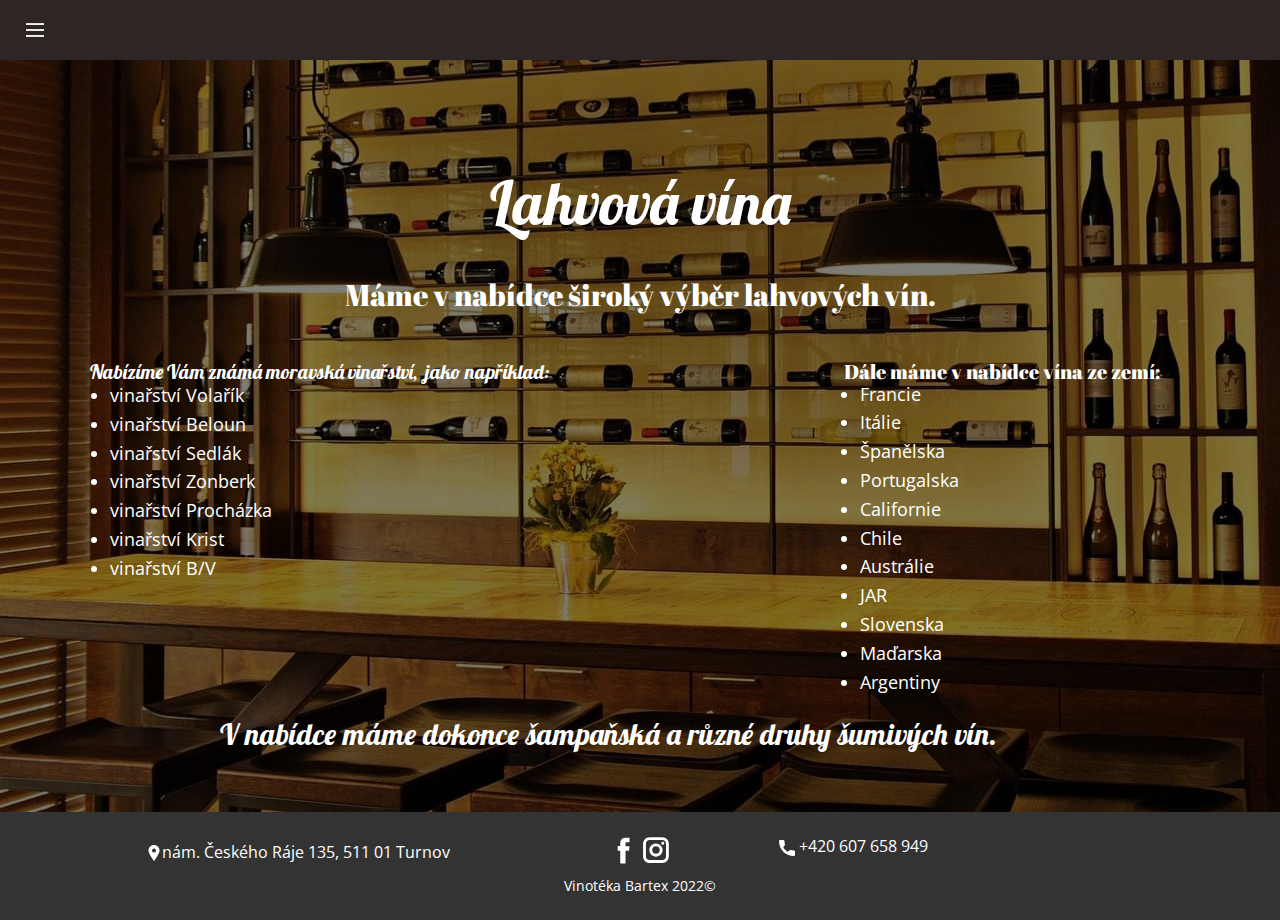
<file: Lahvová-vína.html>
<!DOCTYPE html>
<html style="font-size: 16px;" lang="en"><head>
    <meta name="viewport" content="width=device-width, initial-scale=1.0">
    <meta charset="utf-8">
    <meta name="keywords" content="Lahvová vína">
    <meta name="description" content="">
    <title>Lahvová vína</title>
    <link rel="stylesheet" href="nicepage.css" media="screen">
<link rel="stylesheet" href="Lahvová-vína.css" media="screen">
    <script class="u-script" type="text/javascript" src="jquery-1.9.1.min.js" defer=""></script>
    <script class="u-script" type="text/javascript" src="nicepage.js" defer=""></script>
    <meta name="generator" content="Nicepage 5.0.27, nicepage.com">
    <link id="u-theme-google-font" rel="stylesheet" href="https://fonts.googleapis.com/css?family=Roboto:100,100i,300,300i,400,400i,500,500i,700,700i,900,900i|Open+Sans:300,300i,400,400i,500,500i,600,600i,700,700i,800,800i">
    <link id="u-page-google-font" rel="stylesheet" href="https://fonts.googleapis.com/css?family=Lobster:400|Open+Sans:300,300i,400,400i,500,500i,600,600i,700,700i,800,800i|Abril+Fatface:400">
    
    
    
    <script type="application/ld+json">{
		"@context": "http://schema.org",
		"@type": "Organization",
		"name": "",
		"sameAs": [
				"https://www.facebook.com/profile.php?id=100050317465225"
		]
}</script>
    <meta name="theme-color" content="#478ac9">
    <meta property="og:title" content="Lahvová vína">
    <meta property="og:type" content="website">
  </head>
  <body class="u-body u-xl-mode" data-lang="en"><header class="u-clearfix u-custom-color-3 u-header u-header" id="sec-965c"><nav class="u-align-left u-menu u-menu-hamburger u-offcanvas u-menu-1" data-responsive-from="XL">
        <div class="menu-collapse" style="font-size: 1rem; letter-spacing: 0px; font-weight: 700; text-transform: uppercase;">
          <a class="u-button-style u-custom-active-border-color u-custom-border u-custom-border-color u-custom-borders u-custom-hover-border-color u-custom-left-right-menu-spacing u-custom-padding-bottom u-custom-text-active-color u-custom-text-color u-custom-text-hover-color u-custom-top-bottom-menu-spacing u-nav-link" href="#" style="padding: 1px 26px; font-size: calc(1em + 2px);">
            <svg class="u-svg-link" preserveAspectRatio="xMidYMin slice" viewBox="0 0 302 302" style=""><use xlink:href="#svg-5c50"></use></svg>
            <svg xmlns="http://www.w3.org/2000/svg" xmlns:xlink="http://www.w3.org/1999/xlink" version="1.1" id="svg-5c50" x="0px" y="0px" viewBox="0 0 302 302" style="enable-background:new 0 0 302 302;" xml:space="preserve" class="u-svg-content"><g><rect y="36" width="302" height="30"></rect><rect y="236" width="302" height="30"></rect><rect y="136" width="302" height="30"></rect>
</g><g></g><g></g><g></g><g></g><g></g><g></g><g></g><g></g><g></g><g></g><g></g><g></g><g></g><g></g><g></g></svg>
          </a>
        </div>
        <div class="u-custom-menu u-nav-container">
          <ul class="u-nav u-spacing-30 u-unstyled u-nav-1"><li class="u-nav-item"><a class="u-border-2 u-border-active-palette-1-base u-border-grey-90 u-border-hover-palette-1-base u-border-no-left u-border-no-right u-border-no-top u-button-style u-nav-link u-text-active-palette-1-base u-text-grey-90 u-text-hover-palette-1-base" href="#" style="padding: 10px 0px;">Domů</a>
</li><li class="u-nav-item"><a class="u-border-2 u-border-active-palette-1-base u-border-grey-90 u-border-hover-palette-1-base u-border-no-left u-border-no-right u-border-no-top u-button-style u-nav-link u-text-active-palette-1-base u-text-grey-90 u-text-hover-palette-1-base" href="#" style="padding: 10px 0px;">Lahvová vína</a>
</li><li class="u-nav-item"><a class="u-border-2 u-border-active-palette-1-base u-border-grey-90 u-border-hover-palette-1-base u-border-no-left u-border-no-right u-border-no-top u-button-style u-nav-link u-text-active-palette-1-base u-text-grey-90 u-text-hover-palette-1-base" href="#" style="padding: 10px 1px 10px 0px;">Stáčená vína</a>
</li></ul>
        </div>
        <div class="u-custom-menu u-nav-container-collapse">
          <div class="u-align-center u-black u-container-style u-inner-container-layout u-opacity u-opacity-95 u-sidenav">
            <div class="u-inner-container-layout u-sidenav-overflow">
              <div class="u-menu-close"></div>
              <ul class="u-align-center u-nav u-popupmenu-items u-unstyled u-nav-2"><li class="u-nav-item"><a class="u-button-style u-nav-link" href="./index.html">Domů</a>
</li><li class="u-nav-item"><a class="u-button-style u-nav-link" href="./Lahvová-vína.html">Lahvová vína</a>
</li><li class="u-nav-item"><a class="u-button-style u-nav-link" href="./Stáčená-vína.html">Stáčená vína</a>
</li></ul>
            </div>
          </div>
          <div class="u-black u-menu-overlay u-opacity u-opacity-70"></div>
        </div>
      </nav></header>
    <section class="u-clearfix u-section-1" id="sec-1a5e">
      <div class="u-clearfix u-sheet"></div>
    </section>
    <section class="u-clearfix u-image u-shading u-section-2" id="sec-055b" data-image-width="1280" data-image-height="806">
      <div class="u-clearfix u-sheet u-sheet-1">
        <h1 class="u-custom-font u-font-lobster u-text u-text-default u-text-1">Lahvová vína</h1>
        <h3 class="u-align-center u-custom-font u-text u-text-2"> Máme v nabídce široký výběr lahvových vín. </h3>
        <ul class="u-text u-text-3">
          <li>vinařství Volařík</li>
          <li>vinařství Beloun</li>
          <li>vinařství Sedlák</li>
          <li>vinařství Zonberk</li>
          <li>vinařství Procházka</li>
          <li>vinařství Krist</li>
          <li>vinařství B/V</li>
        </ul>
        <h5 class="u-custom-font u-font-lobster u-text u-text-4"> Nabízíme Vám známá moravská vinařství,&nbsp; jako například: </h5>
        <h5 class="u-custom-font u-text u-text-5"> &nbsp;Dále máme v nabídce vína ze zemí:</h5>
        <ul class="u-text u-text-6">
          <li>Francie</li>
          <li>Itálie</li>
          <li>Španělska</li>
          <li>Portugalska</li>
          <li>Californie</li>
          <li>Chile</li>
          <li>Austrálie</li>
          <li>JAR</li>
          <li>Slovenska</li>
          <li>Maďarska</li>
          <li>Argentiny</li>
        </ul>
        <h3 class="u-custom-font u-font-lobster u-text u-text-7">V nabídce máme dokonce šampaňská a různé druhy šumivých vín.</h3>
      </div>
    </section>
    
    
    <footer class="u-align-center u-clearfix u-footer u-grey-80 u-footer" id="sec-ed0d"><div class="u-clearfix u-sheet u-sheet-1">
        <div class="u-social-icons u-spacing-0 u-social-icons-1">
          <a class="u-social-url" target="_blank" href="https://www.facebook.com/profile.php?id=100050317465225" title="Facebook Vinotéka"><span class="u-icon u-icon-circle u-social-facebook u-social-icon u-icon-1"><svg class="u-svg-link" preserveAspectRatio="xMidYMin slice" viewBox="0 0 112 112" style=""><use xlink:href="#svg-6de1"></use></svg><svg xmlns="http://www.w3.org/2000/svg" xmlns:xlink="http://www.w3.org/1999/xlink" version="1.1" xml:space="preserve" class="u-svg-content" viewBox="0 0 112 112" x="0px" y="0px" id="svg-6de1"><path d="M75.5,28.8H65.4c-1.5,0-4,0.9-4,4.3v9.4h13.9l-1.5,15.8H61.4v45.1H42.8V58.3h-8.8V42.4h8.8V32.2 c0-7.4,3.4-18.8,18.8-18.8h13.8v15.4H75.5z"></path></svg></span>
          </a>
          <a class="u-social-url" target="_blank" href=""><span class="u-icon u-icon-circle u-social-icon u-social-instagram u-icon-2"><svg class="u-svg-link" preserveAspectRatio="xMidYMin slice" viewBox="0 0 112 112" style=""><use xlink:href="#svg-daa2"></use></svg><svg xmlns="http://www.w3.org/2000/svg" xmlns:xlink="http://www.w3.org/1999/xlink" version="1.1" xml:space="preserve" class="u-svg-content" viewBox="0 0 112 112" x="0px" y="0px" id="svg-daa2"><path d="M55.9,32.9c-12.8,0-23.2,10.4-23.2,23.2s10.4,23.2,23.2,23.2s23.2-10.4,23.2-23.2S68.7,32.9,55.9,32.9z M55.9,69.4c-7.4,0-13.3-6-13.3-13.3c-0.1-7.4,6-13.3,13.3-13.3s13.3,6,13.3,13.3C69.3,63.5,63.3,69.4,55.9,69.4z"></path><path d="M79.7,26.8c-3,0-5.4,2.5-5.4,5.4s2.5,5.4,5.4,5.4c3,0,5.4-2.5,5.4-5.4S82.7,26.8,79.7,26.8z"></path><path d="M78.2,11H33.5C21,11,10.8,21.3,10.8,33.7v44.7c0,12.6,10.2,22.8,22.7,22.8h44.7c12.6,0,22.7-10.2,22.7-22.7 V33.7C100.8,21.1,90.6,11,78.2,11z M91,78.4c0,7.1-5.8,12.8-12.8,12.8H33.5c-7.1,0-12.8-5.8-12.8-12.8V33.7 c0-7.1,5.8-12.8,12.8-12.8h44.7c7.1,0,12.8,5.8,12.8,12.8V78.4z"></path></svg></span>
          </a>
        </div>
        <a href="tel:+420607658949" class="u-active-none u-bottom-left-radius-0 u-bottom-right-radius-0 u-btn u-btn-rectangle u-button-style u-hover-none u-none u-radius-0 u-top-left-radius-0 u-top-right-radius-0 u-btn-1"><span class="u-icon"><svg class="u-svg-content" viewBox="0 0 405.333 405.333" x="0px" y="0px" style="width: 1em; height: 1em;"><path d="M373.333,266.88c-25.003,0-49.493-3.904-72.704-11.563c-11.328-3.904-24.192-0.896-31.637,6.699l-46.016,34.752    c-52.8-28.181-86.592-61.952-114.389-114.368l33.813-44.928c8.512-8.512,11.563-20.971,7.915-32.64    C142.592,81.472,138.667,56.96,138.667,32c0-17.643-14.357-32-32-32H32C14.357,0,0,14.357,0,32    c0,205.845,167.488,373.333,373.333,373.333c17.643,0,32-14.357,32-32V298.88C405.333,281.237,390.976,266.88,373.333,266.88z"></path></svg><img></span>&nbsp;+420 607 658 949
        </a>
        <p class="u-text u-text-1"><span class="u-file-icon u-icon u-text-white"><img src="images/8012f5ea-633e-4551-afb0-b8266c0864d6-73ad204c.png" alt=""></span>nám. Českého Ráje 135, 511 01 Turnov
        </p>
        <p class="u-small-text u-text u-text-variant u-text-2">Vinotéka Bartex 2022©</p>
      </div></footer>
    
  
</body></html>
</file>
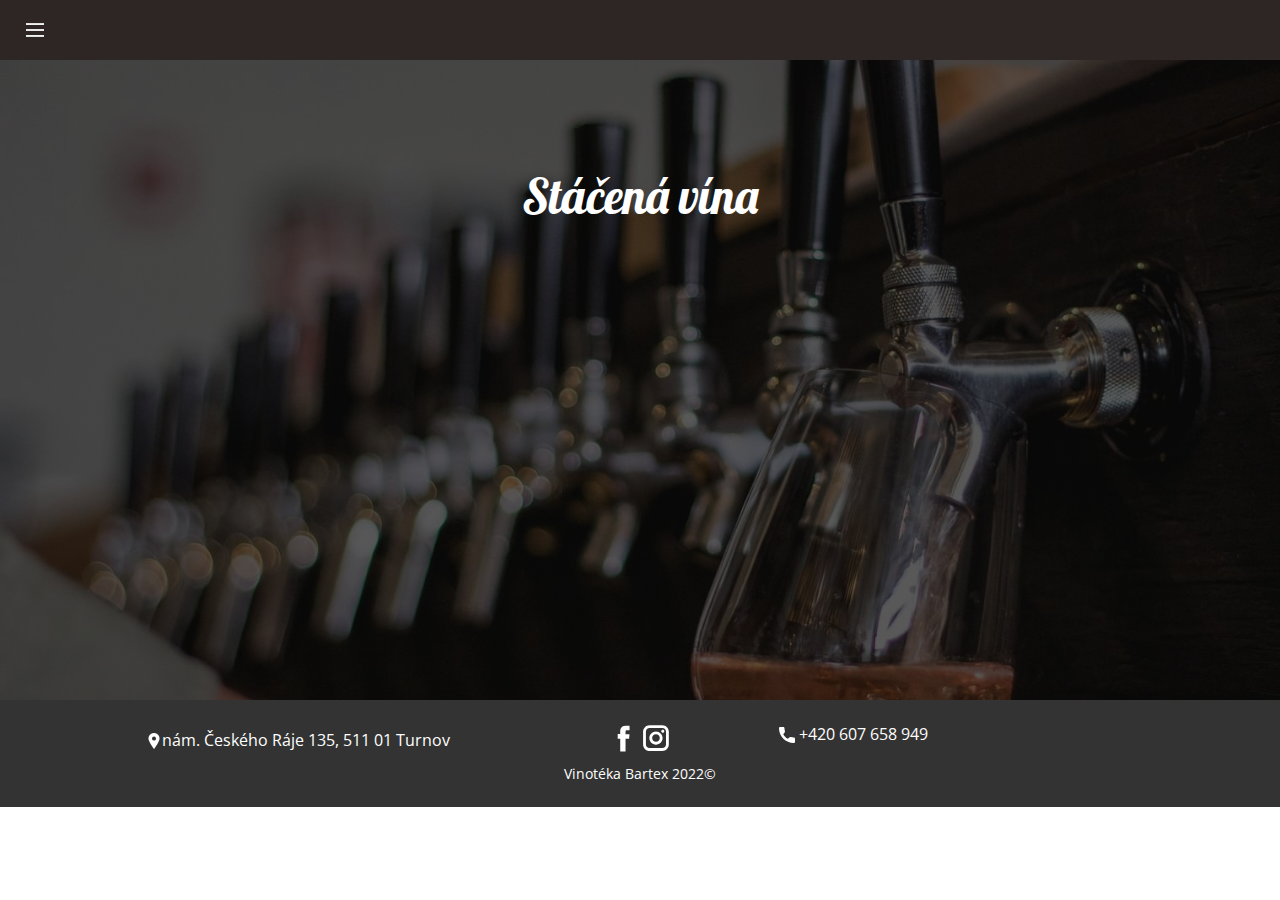
<file: Stáčená-vína.html>
<!DOCTYPE html>
<html style="font-size: 16px;" lang="en"><head>
    <meta name="viewport" content="width=device-width, initial-scale=1.0">
    <meta charset="utf-8">
    <meta name="keywords" content="Stáčená vína">
    <meta name="description" content="">
    <title>Stáčená vína</title>
    <link rel="stylesheet" href="nicepage.css" media="screen">
<link rel="stylesheet" href="Stáčená-vína.css" media="screen">
    <script class="u-script" type="text/javascript" src="jquery-1.9.1.min.js" defer=""></script>
    <script class="u-script" type="text/javascript" src="nicepage.js" defer=""></script>
    <meta name="generator" content="Nicepage 5.0.27, nicepage.com">
    <link id="u-theme-google-font" rel="stylesheet" href="https://fonts.googleapis.com/css?family=Roboto:100,100i,300,300i,400,400i,500,500i,700,700i,900,900i|Open+Sans:300,300i,400,400i,500,500i,600,600i,700,700i,800,800i">
    <link id="u-page-google-font" rel="stylesheet" href="https://fonts.googleapis.com/css?family=Lobster:400|Abril+Fatface:400">
    
    
    <script type="application/ld+json">{
		"@context": "http://schema.org",
		"@type": "Organization",
		"name": "",
		"sameAs": [
				"https://www.facebook.com/profile.php?id=100050317465225"
		]
}</script>
    <meta name="theme-color" content="#478ac9">
    <meta property="og:title" content="Stáčená vína">
    <meta property="og:type" content="website">
  </head>
  <body class="u-body u-xl-mode" data-lang="en"><header class="u-clearfix u-custom-color-3 u-header u-header" id="sec-965c"><nav class="u-align-left u-menu u-menu-hamburger u-offcanvas u-menu-1" data-responsive-from="XL">
        <div class="menu-collapse" style="font-size: 1rem; letter-spacing: 0px; font-weight: 700; text-transform: uppercase;">
          <a class="u-button-style u-custom-active-border-color u-custom-border u-custom-border-color u-custom-borders u-custom-hover-border-color u-custom-left-right-menu-spacing u-custom-padding-bottom u-custom-text-active-color u-custom-text-color u-custom-text-hover-color u-custom-top-bottom-menu-spacing u-nav-link" href="#" style="padding: 1px 26px; font-size: calc(1em + 2px);">
            <svg class="u-svg-link" preserveAspectRatio="xMidYMin slice" viewBox="0 0 302 302" style=""><use xlink:href="#svg-5c50"></use></svg>
            <svg xmlns="http://www.w3.org/2000/svg" xmlns:xlink="http://www.w3.org/1999/xlink" version="1.1" id="svg-5c50" x="0px" y="0px" viewBox="0 0 302 302" style="enable-background:new 0 0 302 302;" xml:space="preserve" class="u-svg-content"><g><rect y="36" width="302" height="30"></rect><rect y="236" width="302" height="30"></rect><rect y="136" width="302" height="30"></rect>
</g><g></g><g></g><g></g><g></g><g></g><g></g><g></g><g></g><g></g><g></g><g></g><g></g><g></g><g></g><g></g></svg>
          </a>
        </div>
        <div class="u-custom-menu u-nav-container">
          <ul class="u-nav u-spacing-30 u-unstyled u-nav-1"><li class="u-nav-item"><a class="u-border-2 u-border-active-palette-1-base u-border-grey-90 u-border-hover-palette-1-base u-border-no-left u-border-no-right u-border-no-top u-button-style u-nav-link u-text-active-palette-1-base u-text-grey-90 u-text-hover-palette-1-base" href="#" style="padding: 10px 0px;">Domů</a>
</li><li class="u-nav-item"><a class="u-border-2 u-border-active-palette-1-base u-border-grey-90 u-border-hover-palette-1-base u-border-no-left u-border-no-right u-border-no-top u-button-style u-nav-link u-text-active-palette-1-base u-text-grey-90 u-text-hover-palette-1-base" href="#" style="padding: 10px 0px;">Lahvová vína</a>
</li><li class="u-nav-item"><a class="u-border-2 u-border-active-palette-1-base u-border-grey-90 u-border-hover-palette-1-base u-border-no-left u-border-no-right u-border-no-top u-button-style u-nav-link u-text-active-palette-1-base u-text-grey-90 u-text-hover-palette-1-base" href="#" style="padding: 10px 1px 10px 0px;">Stáčená vína</a>
</li></ul>
        </div>
        <div class="u-custom-menu u-nav-container-collapse">
          <div class="u-align-center u-black u-container-style u-inner-container-layout u-opacity u-opacity-95 u-sidenav">
            <div class="u-inner-container-layout u-sidenav-overflow">
              <div class="u-menu-close"></div>
              <ul class="u-align-center u-nav u-popupmenu-items u-unstyled u-nav-2"><li class="u-nav-item"><a class="u-button-style u-nav-link" href="./index.html">Domů</a>
</li><li class="u-nav-item"><a class="u-button-style u-nav-link" href="./Lahvová-vína.html">Lahvová vína</a>
</li><li class="u-nav-item"><a class="u-button-style u-nav-link" href="./Stáčená-vína.html">Stáčená vína</a>
</li></ul>
            </div>
          </div>
          <div class="u-black u-menu-overlay u-opacity u-opacity-70"></div>
        </div>
      </nav></header>
    <section class="u-clearfix u-image u-shading u-section-1" id="sec-31bb" data-image-width="1518" data-image-height="1080">
      <div class="u-clearfix u-sheet u-sheet-1">
        <h1 class="u-custom-font u-font-lobster u-hover-feature u-text u-text-default u-text-1">Stáčená vína</h1>
        <ul class="u-custom-font u-hover-feature u-text u-text-default u-text-2" data-animation-name="customAnimationIn" data-animation-duration="1000" data-animation-direction="" data-animation-delay="1500">
          <li> Máme bílá, růžová i červená vína.</li>
          <li>Z bílých jsou nejoblíběnější: Rulandské šedé, Pállava, Hibernal a Schardonnay.</li>
          <li>Z červyných jsou nejoblíbější: Dornfelder, Zweigeltrebe, Malbec a Kagor pastoral.</li>
          <li>Z růžových jsou nejoblíbenější: Merlot Rosé, Svatovavřinecké Rosé.</li>
          <li> Dále máme v nabídce stáčenou medovinu, Spritz a ovocná vína.</li>
        </ul>
      </div>
      
      
    </section>
    
    
    <footer class="u-align-center u-clearfix u-footer u-grey-80 u-footer" id="sec-ed0d"><div class="u-clearfix u-sheet u-sheet-1">
        <div class="u-social-icons u-spacing-0 u-social-icons-1">
          <a class="u-social-url" target="_blank" href="https://www.facebook.com/profile.php?id=100050317465225" title="Facebook Vinotéka"><span class="u-icon u-icon-circle u-social-facebook u-social-icon u-icon-1"><svg class="u-svg-link" preserveAspectRatio="xMidYMin slice" viewBox="0 0 112 112" style=""><use xlink:href="#svg-6de1"></use></svg><svg xmlns="http://www.w3.org/2000/svg" xmlns:xlink="http://www.w3.org/1999/xlink" version="1.1" xml:space="preserve" class="u-svg-content" viewBox="0 0 112 112" x="0px" y="0px" id="svg-6de1"><path d="M75.5,28.8H65.4c-1.5,0-4,0.9-4,4.3v9.4h13.9l-1.5,15.8H61.4v45.1H42.8V58.3h-8.8V42.4h8.8V32.2 c0-7.4,3.4-18.8,18.8-18.8h13.8v15.4H75.5z"></path></svg></span>
          </a>
          <a class="u-social-url" target="_blank" href=""><span class="u-icon u-icon-circle u-social-icon u-social-instagram u-icon-2"><svg class="u-svg-link" preserveAspectRatio="xMidYMin slice" viewBox="0 0 112 112" style=""><use xlink:href="#svg-daa2"></use></svg><svg xmlns="http://www.w3.org/2000/svg" xmlns:xlink="http://www.w3.org/1999/xlink" version="1.1" xml:space="preserve" class="u-svg-content" viewBox="0 0 112 112" x="0px" y="0px" id="svg-daa2"><path d="M55.9,32.9c-12.8,0-23.2,10.4-23.2,23.2s10.4,23.2,23.2,23.2s23.2-10.4,23.2-23.2S68.7,32.9,55.9,32.9z M55.9,69.4c-7.4,0-13.3-6-13.3-13.3c-0.1-7.4,6-13.3,13.3-13.3s13.3,6,13.3,13.3C69.3,63.5,63.3,69.4,55.9,69.4z"></path><path d="M79.7,26.8c-3,0-5.4,2.5-5.4,5.4s2.5,5.4,5.4,5.4c3,0,5.4-2.5,5.4-5.4S82.7,26.8,79.7,26.8z"></path><path d="M78.2,11H33.5C21,11,10.8,21.3,10.8,33.7v44.7c0,12.6,10.2,22.8,22.7,22.8h44.7c12.6,0,22.7-10.2,22.7-22.7 V33.7C100.8,21.1,90.6,11,78.2,11z M91,78.4c0,7.1-5.8,12.8-12.8,12.8H33.5c-7.1,0-12.8-5.8-12.8-12.8V33.7 c0-7.1,5.8-12.8,12.8-12.8h44.7c7.1,0,12.8,5.8,12.8,12.8V78.4z"></path></svg></span>
          </a>
        </div>
        <a href="tel:+420607658949" class="u-active-none u-bottom-left-radius-0 u-bottom-right-radius-0 u-btn u-btn-rectangle u-button-style u-hover-none u-none u-radius-0 u-top-left-radius-0 u-top-right-radius-0 u-btn-1"><span class="u-icon"><svg class="u-svg-content" viewBox="0 0 405.333 405.333" x="0px" y="0px" style="width: 1em; height: 1em;"><path d="M373.333,266.88c-25.003,0-49.493-3.904-72.704-11.563c-11.328-3.904-24.192-0.896-31.637,6.699l-46.016,34.752    c-52.8-28.181-86.592-61.952-114.389-114.368l33.813-44.928c8.512-8.512,11.563-20.971,7.915-32.64    C142.592,81.472,138.667,56.96,138.667,32c0-17.643-14.357-32-32-32H32C14.357,0,0,14.357,0,32    c0,205.845,167.488,373.333,373.333,373.333c17.643,0,32-14.357,32-32V298.88C405.333,281.237,390.976,266.88,373.333,266.88z"></path></svg><img></span>&nbsp;+420 607 658 949
        </a>
        <p class="u-text u-text-1"><span class="u-file-icon u-icon u-text-white"><img src="images/8012f5ea-633e-4551-afb0-b8266c0864d6-73ad204c.png" alt=""></span>nám. Českého Ráje 135, 511 01 Turnov
        </p>
        <p class="u-small-text u-text u-text-variant u-text-2">Vinotéka Bartex 2022©</p>
      </div></footer>
    
  
</body></html>
</file>
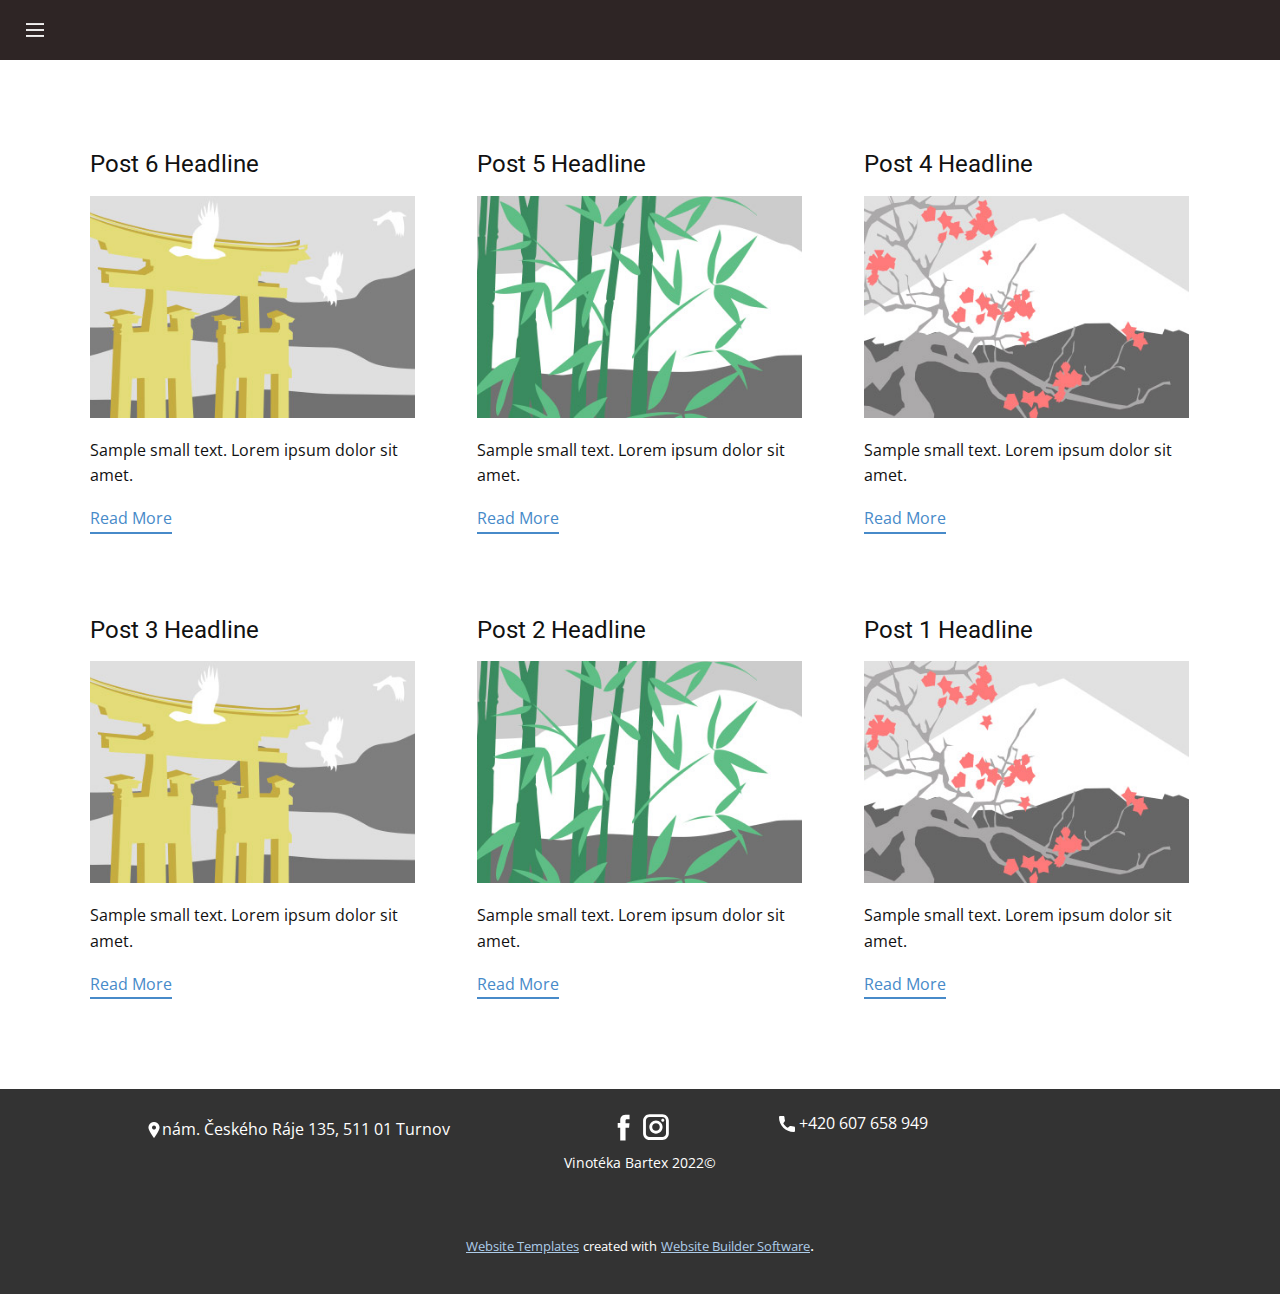
<file: blog/blog.html>
<!DOCTYPE html>
<html style="font-size: 16px;" lang="en"><head>
    <meta name="viewport" content="width=device-width, initial-scale=1.0">
    <meta charset="utf-8">
    <meta name="keywords" content="">
    <meta name="description" content="">
    <title>Blog Template</title>
    <link rel="stylesheet" href="../nicepage.css" media="screen">
<link rel="stylesheet" href="../Blog-Template.css" media="screen">
    <script class="u-script" type="text/javascript" src="../jquery-1.9.1.min.js" defer=""></script>
    <script class="u-script" type="text/javascript" src="../nicepage.js" defer=""></script>
    <meta name="generator" content="Nicepage 5.0.27, nicepage.com">
    <link id="u-theme-google-font" rel="stylesheet" href="https://fonts.googleapis.com/css?family=Roboto:100,100i,300,300i,400,400i,500,500i,700,700i,900,900i|Open+Sans:300,300i,400,400i,500,500i,600,600i,700,700i,800,800i">
    
    
    <script type="application/ld+json">{
		"@context": "http://schema.org",
		"@type": "Organization",
		"name": "",
		"sameAs": [
				"https://www.facebook.com/profile.php?id=100050317465225"
		]
}</script>
    <meta name="theme-color" content="#478ac9">
  </head>
  <body class="u-body u-xl-mode" data-lang="en"><header class="u-clearfix u-custom-color-3 u-header u-header" id="sec-965c"><nav class="u-align-left u-menu u-menu-hamburger u-offcanvas u-menu-1" data-responsive-from="XL">
        <div class="menu-collapse" style="font-size: 1rem; letter-spacing: 0px; font-weight: 700; text-transform: uppercase;">
          <a class="u-button-style u-custom-active-border-color u-custom-border u-custom-border-color u-custom-borders u-custom-hover-border-color u-custom-left-right-menu-spacing u-custom-padding-bottom u-custom-text-active-color u-custom-text-color u-custom-text-hover-color u-custom-top-bottom-menu-spacing u-nav-link" href="#" style="padding: 1px 26px; font-size: calc(1em + 2px);">
            <svg class="u-svg-link" preserveAspectRatio="xMidYMin slice" viewBox="0 0 302 302" style=""><use xlink:href="#svg-5c50"></use></svg>
            <svg xmlns="http://www.w3.org/2000/svg" xmlns:xlink="http://www.w3.org/1999/xlink" version="1.1" id="svg-5c50" x="0px" y="0px" viewBox="0 0 302 302" style="enable-background:new 0 0 302 302;" xml:space="preserve" class="u-svg-content"><g><rect y="36" width="302" height="30"></rect><rect y="236" width="302" height="30"></rect><rect y="136" width="302" height="30"></rect>
</g><g></g><g></g><g></g><g></g><g></g><g></g><g></g><g></g><g></g><g></g><g></g><g></g><g></g><g></g><g></g></svg>
          </a>
        </div>
        <div class="u-custom-menu u-nav-container">
          <ul class="u-nav u-spacing-30 u-unstyled u-nav-1"><li class="u-nav-item"><a class="u-border-2 u-border-active-palette-1-base u-border-grey-90 u-border-hover-palette-1-base u-border-no-left u-border-no-right u-border-no-top u-button-style u-nav-link u-text-active-palette-1-base u-text-grey-90 u-text-hover-palette-1-base" href="#" style="padding: 10px 0px;">Domů</a>
</li><li class="u-nav-item"><a class="u-border-2 u-border-active-palette-1-base u-border-grey-90 u-border-hover-palette-1-base u-border-no-left u-border-no-right u-border-no-top u-button-style u-nav-link u-text-active-palette-1-base u-text-grey-90 u-text-hover-palette-1-base" href="#" style="padding: 10px 0px;">Lahvová vína</a>
</li><li class="u-nav-item"><a class="u-border-2 u-border-active-palette-1-base u-border-grey-90 u-border-hover-palette-1-base u-border-no-left u-border-no-right u-border-no-top u-button-style u-nav-link u-text-active-palette-1-base u-text-grey-90 u-text-hover-palette-1-base" href="#" style="padding: 10px 1px 10px 0px;">Stáčená vína</a>
</li></ul>
        </div>
        <div class="u-custom-menu u-nav-container-collapse">
          <div class="u-align-center u-black u-container-style u-inner-container-layout u-opacity u-opacity-95 u-sidenav">
            <div class="u-inner-container-layout u-sidenav-overflow">
              <div class="u-menu-close"></div>
              <ul class="u-align-center u-nav u-popupmenu-items u-unstyled u-nav-2"><li class="u-nav-item"><a class="u-button-style u-nav-link" href="#">Domů</a>
</li><li class="u-nav-item"><a class="u-button-style u-nav-link" href="#">Lahvová vína</a>
</li><li class="u-nav-item"><a class="u-button-style u-nav-link" href="#">Stáčená vína</a>
</li></ul>
            </div>
          </div>
          <div class="u-black u-menu-overlay u-opacity u-opacity-70"></div>
        </div>
      </nav></header>
    <section class="u-clearfix u-section-1" id="sec-d337">
      <div class="u-clearfix u-sheet u-valign-middle u-sheet-1"><!--blog--><!--blog_options_json--><!--{"type":"Recent","source":"","tags":"","count":""}--><!--/blog_options_json-->
        <div class="u-blog u-expanded-width u-repeater u-repeater-1"><!--blog_post-->
          <div class="u-blog-post u-container-style u-repeater-item u-white u-repeater-item-1">
            <div class="u-container-layout u-similar-container u-valign-top u-container-layout-1"><!--blog_post_header-->
              <h4 class="u-blog-control u-text u-text-1">
                <a class="u-post-header-link" href="../blog/post-5.html">Post 6 Headline</a>
              </h4><!--/blog_post_header--><!--blog_post_image-->
              <a class="u-post-header-link" href="../blog/post-5.html"><img alt="" class="u-blog-control u-expanded-width u-image u-image-default u-image-1" src="../images/8ad73f3c.jpeg"></a><!--/blog_post_image--><!--blog_post_content-->
              <div class="u-blog-control u-post-content u-text u-text-2 fr-view">Sample small text. Lorem ipsum dolor sit amet.</div><!--/blog_post_content--><!--blog_post_readmore-->
              <a href="../blog/post-5.html" class="u-blog-control u-border-2 u-border-palette-1-base u-btn u-btn-rectangle u-button-style u-none u-btn-1"><!--blog_post_readmore_content--><!--options_json--><!--{"content":"","defaultValue":"Read More"}--><!--/options_json-->Read More<!--/blog_post_readmore_content--></a><!--/blog_post_readmore-->
            </div>
          </div><div class="u-blog-post u-container-style u-repeater-item u-video-cover u-white">
            <div class="u-container-layout u-similar-container u-valign-top u-container-layout-2"><!--blog_post_header-->
              <h4 class="u-blog-control u-text u-text-3">
                <a class="u-post-header-link" href="../blog/post-4.html">Post 5 Headline</a>
              </h4><!--/blog_post_header--><!--blog_post_image-->
              <a class="u-post-header-link" href="../blog/post-4.html"><img alt="" class="u-blog-control u-expanded-width u-image u-image-default u-image-2" src="../images/68f64b9d.jpeg"></a><!--/blog_post_image--><!--blog_post_content-->
              <div class="u-blog-control u-post-content u-text u-text-4 fr-view">Sample small text. Lorem ipsum dolor sit amet.</div><!--/blog_post_content--><!--blog_post_readmore-->
              <a href="../blog/post-4.html" class="u-blog-control u-border-2 u-border-palette-1-base u-btn u-btn-rectangle u-button-style u-none u-btn-2"><!--blog_post_readmore_content--><!--options_json--><!--{"content":"","defaultValue":"Read More"}--><!--/options_json-->Read More<!--/blog_post_readmore_content--></a><!--/blog_post_readmore-->
            </div>
          </div><div class="u-blog-post u-container-style u-repeater-item u-video-cover u-white">
            <div class="u-container-layout u-similar-container u-valign-top u-container-layout-3"><!--blog_post_header-->
              <h4 class="u-blog-control u-text u-text-5">
                <a class="u-post-header-link" href="../blog/post-3.html">Post 4 Headline</a>
              </h4><!--/blog_post_header--><!--blog_post_image-->
              <a class="u-post-header-link" href="../blog/post-3.html"><img alt="" class="u-blog-control u-expanded-width u-image u-image-default u-image-3" src="../images/0fd3416c.jpeg"></a><!--/blog_post_image--><!--blog_post_content-->
              <div class="u-blog-control u-post-content u-text u-text-6 fr-view">Sample small text. Lorem ipsum dolor sit amet.</div><!--/blog_post_content--><!--blog_post_readmore-->
              <a href="../blog/post-3.html" class="u-blog-control u-border-2 u-border-palette-1-base u-btn u-btn-rectangle u-button-style u-none u-btn-3"><!--blog_post_readmore_content--><!--options_json--><!--{"content":"","defaultValue":"Read More"}--><!--/options_json-->Read More<!--/blog_post_readmore_content--></a><!--/blog_post_readmore-->
            </div>
          </div><div class="u-blog-post u-container-style u-repeater-item u-white u-repeater-item-1">
            <div class="u-container-layout u-similar-container u-valign-top u-container-layout-1"><!--blog_post_header-->
              <h4 class="u-blog-control u-text u-text-1">
                <a class="u-post-header-link" href="../blog/post-2.html">Post 3 Headline</a>
              </h4><!--/blog_post_header--><!--blog_post_image-->
              <a class="u-post-header-link" href="../blog/post-2.html"><img alt="" class="u-blog-control u-expanded-width u-image u-image-default u-image-1" src="../images/8ad73f3c.jpeg"></a><!--/blog_post_image--><!--blog_post_content-->
              <div class="u-blog-control u-post-content u-text u-text-2 fr-view">Sample small text. Lorem ipsum dolor sit amet.</div><!--/blog_post_content--><!--blog_post_readmore-->
              <a href="../blog/post-2.html" class="u-blog-control u-border-2 u-border-palette-1-base u-btn u-btn-rectangle u-button-style u-none u-btn-1"><!--blog_post_readmore_content--><!--options_json--><!--{"content":"","defaultValue":"Read More"}--><!--/options_json-->Read More<!--/blog_post_readmore_content--></a><!--/blog_post_readmore-->
            </div>
          </div><div class="u-blog-post u-container-style u-repeater-item u-video-cover u-white">
            <div class="u-container-layout u-similar-container u-valign-top u-container-layout-2"><!--blog_post_header-->
              <h4 class="u-blog-control u-text u-text-3">
                <a class="u-post-header-link" href="../blog/post-1.html">Post 2 Headline</a>
              </h4><!--/blog_post_header--><!--blog_post_image-->
              <a class="u-post-header-link" href="../blog/post-1.html"><img alt="" class="u-blog-control u-expanded-width u-image u-image-default u-image-2" src="../images/68f64b9d.jpeg"></a><!--/blog_post_image--><!--blog_post_content-->
              <div class="u-blog-control u-post-content u-text u-text-4 fr-view">Sample small text. Lorem ipsum dolor sit amet.</div><!--/blog_post_content--><!--blog_post_readmore-->
              <a href="../blog/post-1.html" class="u-blog-control u-border-2 u-border-palette-1-base u-btn u-btn-rectangle u-button-style u-none u-btn-2"><!--blog_post_readmore_content--><!--options_json--><!--{"content":"","defaultValue":"Read More"}--><!--/options_json-->Read More<!--/blog_post_readmore_content--></a><!--/blog_post_readmore-->
            </div>
          </div><div class="u-blog-post u-container-style u-repeater-item u-video-cover u-white">
            <div class="u-container-layout u-similar-container u-valign-top u-container-layout-3"><!--blog_post_header-->
              <h4 class="u-blog-control u-text u-text-5">
                <a class="u-post-header-link" href="../blog/post.html">Post 1 Headline</a>
              </h4><!--/blog_post_header--><!--blog_post_image-->
              <a class="u-post-header-link" href="../blog/post.html"><img alt="" class="u-blog-control u-expanded-width u-image u-image-default u-image-3" src="../images/0fd3416c.jpeg"></a><!--/blog_post_image--><!--blog_post_content-->
              <div class="u-blog-control u-post-content u-text u-text-6 fr-view">Sample small text. Lorem ipsum dolor sit amet.</div><!--/blog_post_content--><!--blog_post_readmore-->
              <a href="../blog/post.html" class="u-blog-control u-border-2 u-border-palette-1-base u-btn u-btn-rectangle u-button-style u-none u-btn-3"><!--blog_post_readmore_content--><!--options_json--><!--{"content":"","defaultValue":"Read More"}--><!--/options_json-->Read More<!--/blog_post_readmore_content--></a><!--/blog_post_readmore-->
            </div>
          </div><!--/blog_post--><!--blog_post-->
          <!--/blog_post--><!--blog_post-->
          <!--/blog_post-->
        </div><!--/blog-->
      </div>
    </section>
    
    
    <footer class="u-align-center u-clearfix u-footer u-grey-80 u-footer" id="sec-ed0d"><div class="u-clearfix u-sheet u-sheet-1">
        <div class="u-social-icons u-spacing-0 u-social-icons-1">
          <a class="u-social-url" target="_blank" href="https://www.facebook.com/profile.php?id=100050317465225" title="Facebook Vinotéka"><span class="u-icon u-icon-circle u-social-facebook u-social-icon u-icon-1"><svg class="u-svg-link" preserveAspectRatio="xMidYMin slice" viewBox="0 0 112 112" style=""><use xlink:href="#svg-6de1"></use></svg><svg xmlns="http://www.w3.org/2000/svg" xmlns:xlink="http://www.w3.org/1999/xlink" version="1.1" xml:space="preserve" class="u-svg-content" viewBox="0 0 112 112" x="0px" y="0px" id="svg-6de1"><path d="M75.5,28.8H65.4c-1.5,0-4,0.9-4,4.3v9.4h13.9l-1.5,15.8H61.4v45.1H42.8V58.3h-8.8V42.4h8.8V32.2 c0-7.4,3.4-18.8,18.8-18.8h13.8v15.4H75.5z"></path></svg></span>
          </a>
          <a class="u-social-url" target="_blank" href=""><span class="u-icon u-icon-circle u-social-icon u-social-instagram u-icon-2"><svg class="u-svg-link" preserveAspectRatio="xMidYMin slice" viewBox="0 0 112 112" style=""><use xlink:href="#svg-daa2"></use></svg><svg xmlns="http://www.w3.org/2000/svg" xmlns:xlink="http://www.w3.org/1999/xlink" version="1.1" xml:space="preserve" class="u-svg-content" viewBox="0 0 112 112" x="0px" y="0px" id="svg-daa2"><path d="M55.9,32.9c-12.8,0-23.2,10.4-23.2,23.2s10.4,23.2,23.2,23.2s23.2-10.4,23.2-23.2S68.7,32.9,55.9,32.9z M55.9,69.4c-7.4,0-13.3-6-13.3-13.3c-0.1-7.4,6-13.3,13.3-13.3s13.3,6,13.3,13.3C69.3,63.5,63.3,69.4,55.9,69.4z"></path><path d="M79.7,26.8c-3,0-5.4,2.5-5.4,5.4s2.5,5.4,5.4,5.4c3,0,5.4-2.5,5.4-5.4S82.7,26.8,79.7,26.8z"></path><path d="M78.2,11H33.5C21,11,10.8,21.3,10.8,33.7v44.7c0,12.6,10.2,22.8,22.7,22.8h44.7c12.6,0,22.7-10.2,22.7-22.7 V33.7C100.8,21.1,90.6,11,78.2,11z M91,78.4c0,7.1-5.8,12.8-12.8,12.8H33.5c-7.1,0-12.8-5.8-12.8-12.8V33.7 c0-7.1,5.8-12.8,12.8-12.8h44.7c7.1,0,12.8,5.8,12.8,12.8V78.4z"></path></svg></span>
          </a>
        </div>
        <a href="../tel:+420607658949" class="u-active-none u-bottom-left-radius-0 u-bottom-right-radius-0 u-btn u-btn-rectangle u-button-style u-hover-none u-none u-radius-0 u-top-left-radius-0 u-top-right-radius-0 u-btn-1"><span class="u-icon"><svg class="u-svg-content" viewBox="0 0 405.333 405.333" x="0px" y="0px" style="width: 1em; height: 1em;"><path d="M373.333,266.88c-25.003,0-49.493-3.904-72.704-11.563c-11.328-3.904-24.192-0.896-31.637,6.699l-46.016,34.752    c-52.8-28.181-86.592-61.952-114.389-114.368l33.813-44.928c8.512-8.512,11.563-20.971,7.915-32.64    C142.592,81.472,138.667,56.96,138.667,32c0-17.643-14.357-32-32-32H32C14.357,0,0,14.357,0,32    c0,205.845,167.488,373.333,373.333,373.333c17.643,0,32-14.357,32-32V298.88C405.333,281.237,390.976,266.88,373.333,266.88z"></path></svg><img></span>&nbsp;+420 607 658 949
        </a>
        <p class="u-text u-text-1"><span class="u-file-icon u-icon u-text-white"><img src="../images/8012f5ea-633e-4551-afb0-b8266c0864d6-73ad204c.png" alt=""></span>nám. Českého Ráje 135, 511 01 Turnov
        </p>
        <p class="u-small-text u-text u-text-variant u-text-2">Vinotéka Bartex 2022©</p>
      </div></footer>
    <section class="u-backlink u-clearfix u-grey-80">
      <a class="u-link" href="https://nicepage.com/website-templates" target="_blank">
        <span>Website Templates</span>
      </a>
      <p class="u-text">
        <span>created with</span>
      </p>
      <a class="u-link" href="" target="_blank">
        <span>Website Builder Software</span>
      </a>. 
    </section>
  
</body></html>
</file>
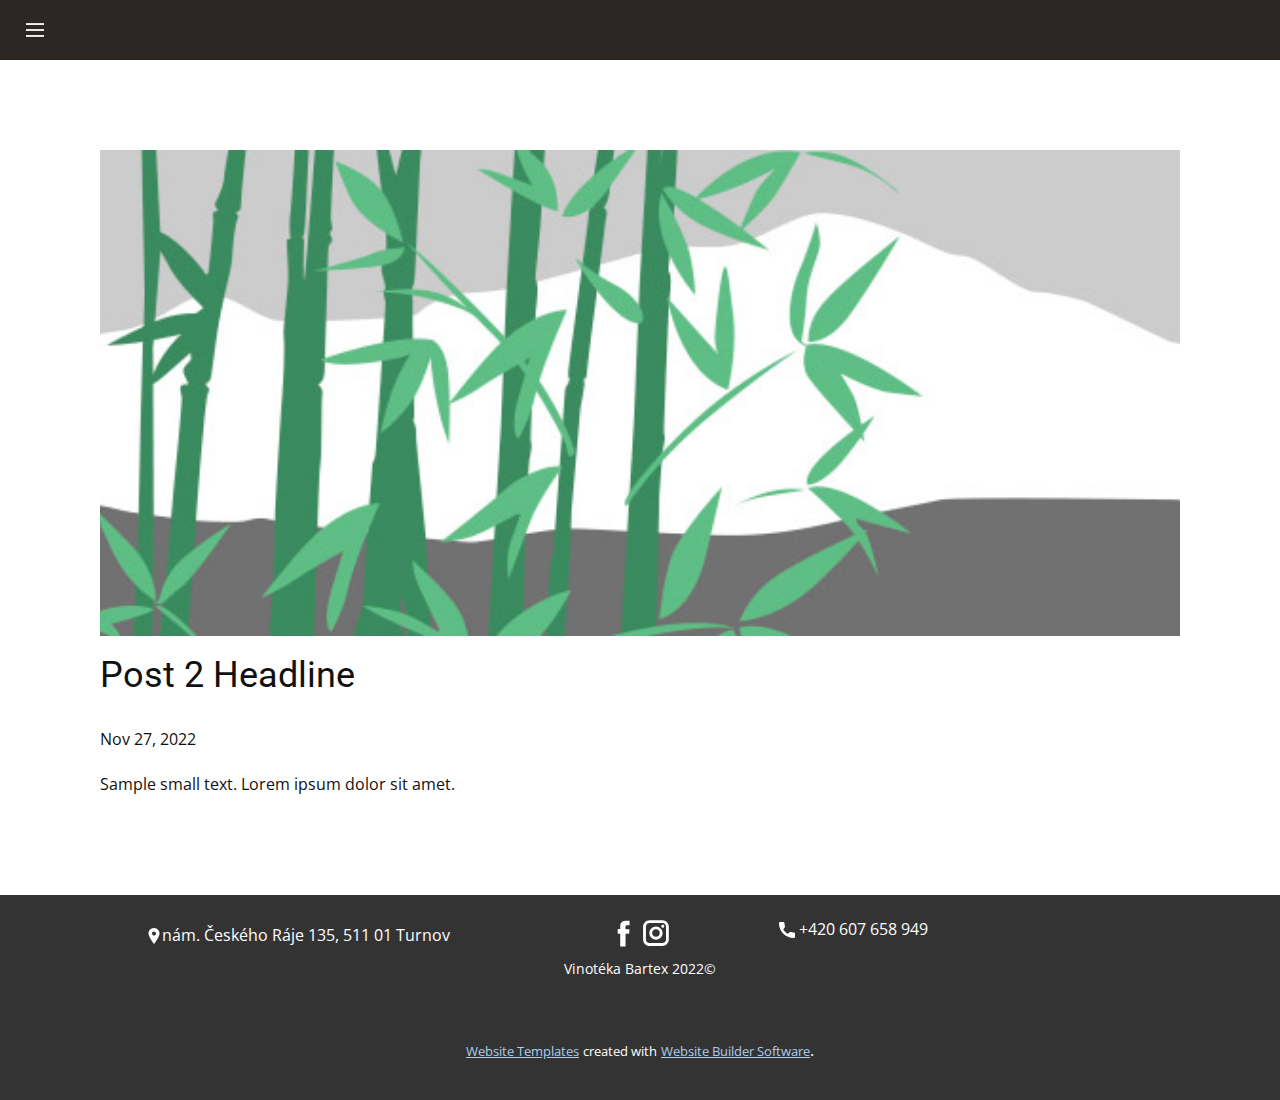
<file: blog/post-1.html>
<!DOCTYPE html>
<html style="font-size: 16px;" lang="en"><head>
    <meta name="viewport" content="width=device-width, initial-scale=1.0">
    <meta charset="utf-8">
    <meta name="keywords" content="Post 1 Headline">
    <meta name="description" content="">
    <title>Post 2 Headline</title>
    <link rel="stylesheet" href="../nicepage.css" media="screen">
<link rel="stylesheet" href="../Post-Template.css" media="screen">
    <script class="u-script" type="text/javascript" src="../jquery-1.9.1.min.js" defer=""></script>
    <script class="u-script" type="text/javascript" src="../nicepage.js" defer=""></script>
    <meta name="generator" content="Nicepage 5.0.27, nicepage.com">
    <link id="u-theme-google-font" rel="stylesheet" href="https://fonts.googleapis.com/css?family=Roboto:100,100i,300,300i,400,400i,500,500i,700,700i,900,900i|Open+Sans:300,300i,400,400i,500,500i,600,600i,700,700i,800,800i">
    
    
    <script type="application/ld+json">{
		"@context": "http://schema.org",
		"@type": "Organization",
		"name": "",
		"sameAs": [
				"https://www.facebook.com/profile.php?id=100050317465225"
		]
}</script>
    <meta name="theme-color" content="#478ac9">
  </head>
  <body class="u-body u-xl-mode" data-lang="en"><header class="u-clearfix u-custom-color-3 u-header u-header" id="sec-965c"><nav class="u-align-left u-menu u-menu-hamburger u-offcanvas u-menu-1" data-responsive-from="XL">
        <div class="menu-collapse" style="font-size: 1rem; letter-spacing: 0px; font-weight: 700; text-transform: uppercase;">
          <a class="u-button-style u-custom-active-border-color u-custom-border u-custom-border-color u-custom-borders u-custom-hover-border-color u-custom-left-right-menu-spacing u-custom-padding-bottom u-custom-text-active-color u-custom-text-color u-custom-text-hover-color u-custom-top-bottom-menu-spacing u-nav-link" href="#" style="padding: 1px 26px; font-size: calc(1em + 2px);">
            <svg class="u-svg-link" preserveAspectRatio="xMidYMin slice" viewBox="0 0 302 302" style=""><use xlink:href="#svg-5c50"></use></svg>
            <svg xmlns="http://www.w3.org/2000/svg" xmlns:xlink="http://www.w3.org/1999/xlink" version="1.1" id="svg-5c50" x="0px" y="0px" viewBox="0 0 302 302" style="enable-background:new 0 0 302 302;" xml:space="preserve" class="u-svg-content"><g><rect y="36" width="302" height="30"></rect><rect y="236" width="302" height="30"></rect><rect y="136" width="302" height="30"></rect>
</g><g></g><g></g><g></g><g></g><g></g><g></g><g></g><g></g><g></g><g></g><g></g><g></g><g></g><g></g><g></g></svg>
          </a>
        </div>
        <div class="u-custom-menu u-nav-container">
          <ul class="u-nav u-spacing-30 u-unstyled u-nav-1"><li class="u-nav-item"><a class="u-border-2 u-border-active-palette-1-base u-border-grey-90 u-border-hover-palette-1-base u-border-no-left u-border-no-right u-border-no-top u-button-style u-nav-link u-text-active-palette-1-base u-text-grey-90 u-text-hover-palette-1-base" href="#" style="padding: 10px 0px;">Domů</a>
</li><li class="u-nav-item"><a class="u-border-2 u-border-active-palette-1-base u-border-grey-90 u-border-hover-palette-1-base u-border-no-left u-border-no-right u-border-no-top u-button-style u-nav-link u-text-active-palette-1-base u-text-grey-90 u-text-hover-palette-1-base" href="#" style="padding: 10px 0px;">Lahvová vína</a>
</li><li class="u-nav-item"><a class="u-border-2 u-border-active-palette-1-base u-border-grey-90 u-border-hover-palette-1-base u-border-no-left u-border-no-right u-border-no-top u-button-style u-nav-link u-text-active-palette-1-base u-text-grey-90 u-text-hover-palette-1-base" href="#" style="padding: 10px 1px 10px 0px;">Stáčená vína</a>
</li></ul>
        </div>
        <div class="u-custom-menu u-nav-container-collapse">
          <div class="u-align-center u-black u-container-style u-inner-container-layout u-opacity u-opacity-95 u-sidenav">
            <div class="u-inner-container-layout u-sidenav-overflow">
              <div class="u-menu-close"></div>
              <ul class="u-align-center u-nav u-popupmenu-items u-unstyled u-nav-2"><li class="u-nav-item"><a class="u-button-style u-nav-link" href="#">Domů</a>
</li><li class="u-nav-item"><a class="u-button-style u-nav-link" href="#">Lahvová vína</a>
</li><li class="u-nav-item"><a class="u-button-style u-nav-link" href="#">Stáčená vína</a>
</li></ul>
            </div>
          </div>
          <div class="u-black u-menu-overlay u-opacity u-opacity-70"></div>
        </div>
      </nav></header>
    <section class="u-align-center u-clearfix u-section-1" id="sec-502d">
      <div class="u-clearfix u-sheet u-valign-middle-md u-valign-middle-sm u-valign-middle-xs u-sheet-1"><!--post_details--><!--post_details_options_json--><!--{"source":""}--><!--/post_details_options_json--><!--blog_post-->
        <div class="u-container-style u-expanded-width u-post-details u-post-details-1">
          <div class="u-container-layout u-valign-middle u-container-layout-1"><!--blog_post_image-->
            <img alt="" class="u-blog-control u-expanded-width u-image u-image-default u-image-1" src="../images/68f64b9d.jpeg"><!--/blog_post_image--><!--blog_post_header-->
            <h2 class="u-blog-control u-text u-text-1">Post 2 Headline</h2><!--/blog_post_header--><!--blog_post_metadata-->
            <div class="u-blog-control u-metadata u-metadata-1"><!--blog_post_metadata_date-->
              <span class="u-meta-date u-meta-icon">Nov 27, 2022</span><!--/blog_post_metadata_date--><!--blog_post_metadata_category-->
              <!--/blog_post_metadata_category--><!--blog_post_metadata_comments-->
              <!--/blog_post_metadata_comments-->
            </div><!--/blog_post_metadata--><!--blog_post_content-->
            <div class="u-align-justify u-blog-control u-post-content u-text u-text-2 fr-view">
  Sample small text. Lorem ipsum dolor sit amet.
  </div><!--/blog_post_content-->
          </div>
        </div><!--/blog_post--><!--/post_details-->
      </div>
    </section>
    
    
    <footer class="u-align-center u-clearfix u-footer u-grey-80 u-footer" id="sec-ed0d"><div class="u-clearfix u-sheet u-sheet-1">
        <div class="u-social-icons u-spacing-0 u-social-icons-1">
          <a class="u-social-url" target="_blank" href="https://www.facebook.com/profile.php?id=100050317465225" title="Facebook Vinotéka"><span class="u-icon u-icon-circle u-social-facebook u-social-icon u-icon-1"><svg class="u-svg-link" preserveAspectRatio="xMidYMin slice" viewBox="0 0 112 112" style=""><use xlink:href="#svg-6de1"></use></svg><svg xmlns="http://www.w3.org/2000/svg" xmlns:xlink="http://www.w3.org/1999/xlink" version="1.1" xml:space="preserve" class="u-svg-content" viewBox="0 0 112 112" x="0px" y="0px" id="svg-6de1"><path d="M75.5,28.8H65.4c-1.5,0-4,0.9-4,4.3v9.4h13.9l-1.5,15.8H61.4v45.1H42.8V58.3h-8.8V42.4h8.8V32.2 c0-7.4,3.4-18.8,18.8-18.8h13.8v15.4H75.5z"></path></svg></span>
          </a>
          <a class="u-social-url" target="_blank" href=""><span class="u-icon u-icon-circle u-social-icon u-social-instagram u-icon-2"><svg class="u-svg-link" preserveAspectRatio="xMidYMin slice" viewBox="0 0 112 112" style=""><use xlink:href="#svg-daa2"></use></svg><svg xmlns="http://www.w3.org/2000/svg" xmlns:xlink="http://www.w3.org/1999/xlink" version="1.1" xml:space="preserve" class="u-svg-content" viewBox="0 0 112 112" x="0px" y="0px" id="svg-daa2"><path d="M55.9,32.9c-12.8,0-23.2,10.4-23.2,23.2s10.4,23.2,23.2,23.2s23.2-10.4,23.2-23.2S68.7,32.9,55.9,32.9z M55.9,69.4c-7.4,0-13.3-6-13.3-13.3c-0.1-7.4,6-13.3,13.3-13.3s13.3,6,13.3,13.3C69.3,63.5,63.3,69.4,55.9,69.4z"></path><path d="M79.7,26.8c-3,0-5.4,2.5-5.4,5.4s2.5,5.4,5.4,5.4c3,0,5.4-2.5,5.4-5.4S82.7,26.8,79.7,26.8z"></path><path d="M78.2,11H33.5C21,11,10.8,21.3,10.8,33.7v44.7c0,12.6,10.2,22.8,22.7,22.8h44.7c12.6,0,22.7-10.2,22.7-22.7 V33.7C100.8,21.1,90.6,11,78.2,11z M91,78.4c0,7.1-5.8,12.8-12.8,12.8H33.5c-7.1,0-12.8-5.8-12.8-12.8V33.7 c0-7.1,5.8-12.8,12.8-12.8h44.7c7.1,0,12.8,5.8,12.8,12.8V78.4z"></path></svg></span>
          </a>
        </div>
        <a href="../tel:+420607658949" class="u-active-none u-bottom-left-radius-0 u-bottom-right-radius-0 u-btn u-btn-rectangle u-button-style u-hover-none u-none u-radius-0 u-top-left-radius-0 u-top-right-radius-0 u-btn-1"><span class="u-icon"><svg class="u-svg-content" viewBox="0 0 405.333 405.333" x="0px" y="0px" style="width: 1em; height: 1em;"><path d="M373.333,266.88c-25.003,0-49.493-3.904-72.704-11.563c-11.328-3.904-24.192-0.896-31.637,6.699l-46.016,34.752    c-52.8-28.181-86.592-61.952-114.389-114.368l33.813-44.928c8.512-8.512,11.563-20.971,7.915-32.64    C142.592,81.472,138.667,56.96,138.667,32c0-17.643-14.357-32-32-32H32C14.357,0,0,14.357,0,32    c0,205.845,167.488,373.333,373.333,373.333c17.643,0,32-14.357,32-32V298.88C405.333,281.237,390.976,266.88,373.333,266.88z"></path></svg><img></span>&nbsp;+420 607 658 949
        </a>
        <p class="u-text u-text-1"><span class="u-file-icon u-icon u-text-white"><img src="../images/8012f5ea-633e-4551-afb0-b8266c0864d6-73ad204c.png" alt=""></span>nám. Českého Ráje 135, 511 01 Turnov
        </p>
        <p class="u-small-text u-text u-text-variant u-text-2">Vinotéka Bartex 2022©</p>
      </div></footer>
    <section class="u-backlink u-clearfix u-grey-80">
      <a class="u-link" href="https://nicepage.com/website-templates" target="_blank">
        <span>Website Templates</span>
      </a>
      <p class="u-text">
        <span>created with</span>
      </p>
      <a class="u-link" href="" target="_blank">
        <span>Website Builder Software</span>
      </a>. 
    </section>
  
</body></html>
</file>
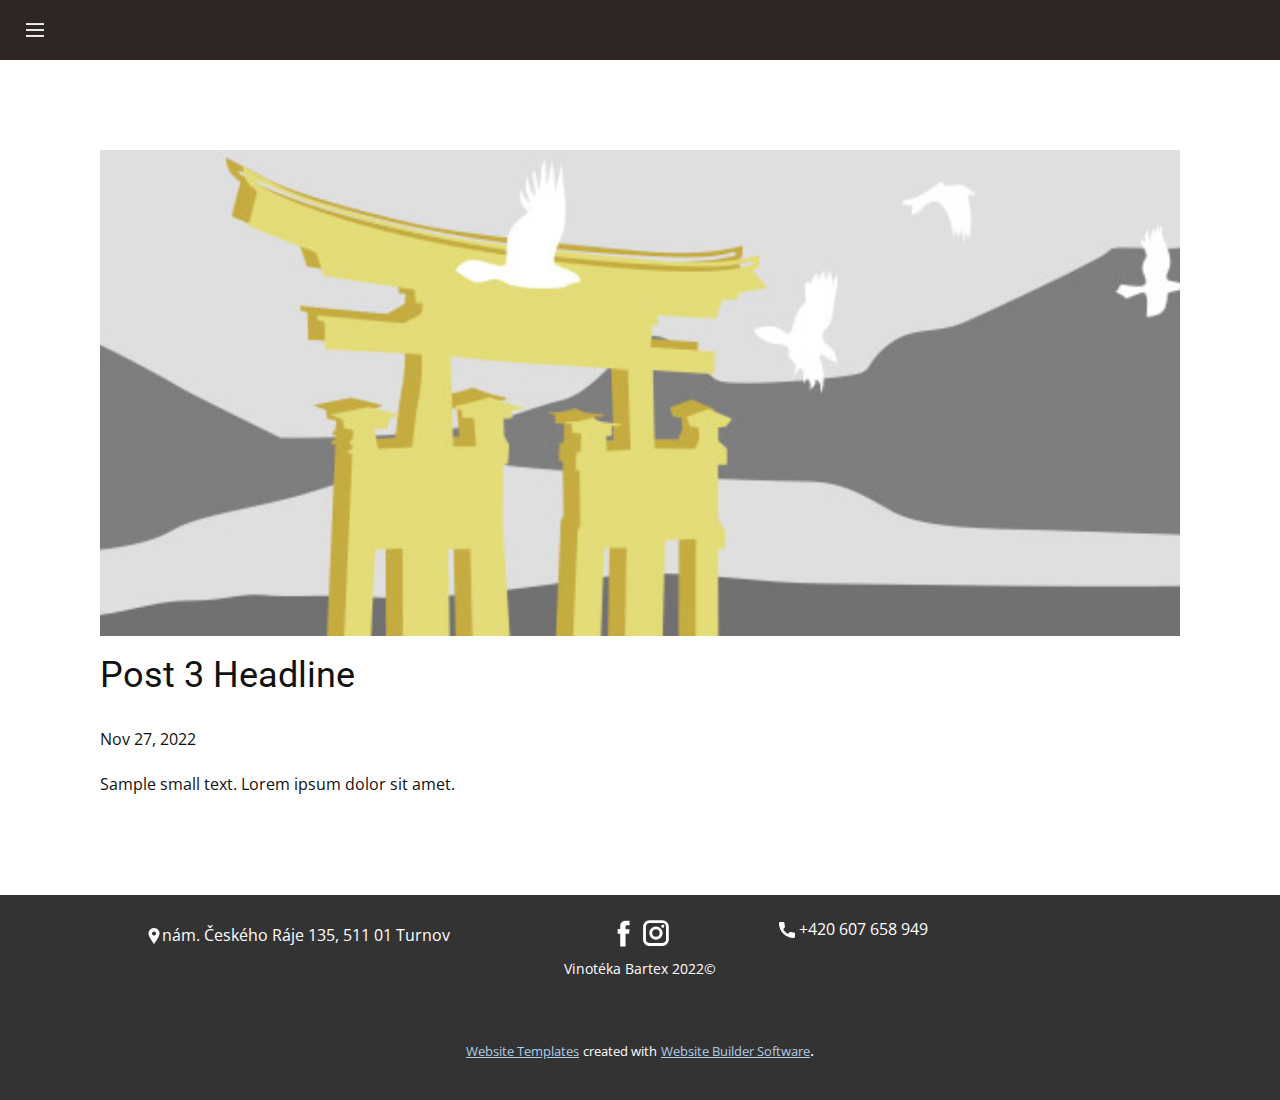
<file: blog/post-2.html>
<!DOCTYPE html>
<html style="font-size: 16px;" lang="en"><head>
    <meta name="viewport" content="width=device-width, initial-scale=1.0">
    <meta charset="utf-8">
    <meta name="keywords" content="Post 1 Headline">
    <meta name="description" content="">
    <title>Post 3 Headline</title>
    <link rel="stylesheet" href="../nicepage.css" media="screen">
<link rel="stylesheet" href="../Post-Template.css" media="screen">
    <script class="u-script" type="text/javascript" src="../jquery-1.9.1.min.js" defer=""></script>
    <script class="u-script" type="text/javascript" src="../nicepage.js" defer=""></script>
    <meta name="generator" content="Nicepage 5.0.27, nicepage.com">
    <link id="u-theme-google-font" rel="stylesheet" href="https://fonts.googleapis.com/css?family=Roboto:100,100i,300,300i,400,400i,500,500i,700,700i,900,900i|Open+Sans:300,300i,400,400i,500,500i,600,600i,700,700i,800,800i">
    
    
    <script type="application/ld+json">{
		"@context": "http://schema.org",
		"@type": "Organization",
		"name": "",
		"sameAs": [
				"https://www.facebook.com/profile.php?id=100050317465225"
		]
}</script>
    <meta name="theme-color" content="#478ac9">
  </head>
  <body class="u-body u-xl-mode" data-lang="en"><header class="u-clearfix u-custom-color-3 u-header u-header" id="sec-965c"><nav class="u-align-left u-menu u-menu-hamburger u-offcanvas u-menu-1" data-responsive-from="XL">
        <div class="menu-collapse" style="font-size: 1rem; letter-spacing: 0px; font-weight: 700; text-transform: uppercase;">
          <a class="u-button-style u-custom-active-border-color u-custom-border u-custom-border-color u-custom-borders u-custom-hover-border-color u-custom-left-right-menu-spacing u-custom-padding-bottom u-custom-text-active-color u-custom-text-color u-custom-text-hover-color u-custom-top-bottom-menu-spacing u-nav-link" href="#" style="padding: 1px 26px; font-size: calc(1em + 2px);">
            <svg class="u-svg-link" preserveAspectRatio="xMidYMin slice" viewBox="0 0 302 302" style=""><use xlink:href="#svg-5c50"></use></svg>
            <svg xmlns="http://www.w3.org/2000/svg" xmlns:xlink="http://www.w3.org/1999/xlink" version="1.1" id="svg-5c50" x="0px" y="0px" viewBox="0 0 302 302" style="enable-background:new 0 0 302 302;" xml:space="preserve" class="u-svg-content"><g><rect y="36" width="302" height="30"></rect><rect y="236" width="302" height="30"></rect><rect y="136" width="302" height="30"></rect>
</g><g></g><g></g><g></g><g></g><g></g><g></g><g></g><g></g><g></g><g></g><g></g><g></g><g></g><g></g><g></g></svg>
          </a>
        </div>
        <div class="u-custom-menu u-nav-container">
          <ul class="u-nav u-spacing-30 u-unstyled u-nav-1"><li class="u-nav-item"><a class="u-border-2 u-border-active-palette-1-base u-border-grey-90 u-border-hover-palette-1-base u-border-no-left u-border-no-right u-border-no-top u-button-style u-nav-link u-text-active-palette-1-base u-text-grey-90 u-text-hover-palette-1-base" href="#" style="padding: 10px 0px;">Domů</a>
</li><li class="u-nav-item"><a class="u-border-2 u-border-active-palette-1-base u-border-grey-90 u-border-hover-palette-1-base u-border-no-left u-border-no-right u-border-no-top u-button-style u-nav-link u-text-active-palette-1-base u-text-grey-90 u-text-hover-palette-1-base" href="#" style="padding: 10px 0px;">Lahvová vína</a>
</li><li class="u-nav-item"><a class="u-border-2 u-border-active-palette-1-base u-border-grey-90 u-border-hover-palette-1-base u-border-no-left u-border-no-right u-border-no-top u-button-style u-nav-link u-text-active-palette-1-base u-text-grey-90 u-text-hover-palette-1-base" href="#" style="padding: 10px 1px 10px 0px;">Stáčená vína</a>
</li></ul>
        </div>
        <div class="u-custom-menu u-nav-container-collapse">
          <div class="u-align-center u-black u-container-style u-inner-container-layout u-opacity u-opacity-95 u-sidenav">
            <div class="u-inner-container-layout u-sidenav-overflow">
              <div class="u-menu-close"></div>
              <ul class="u-align-center u-nav u-popupmenu-items u-unstyled u-nav-2"><li class="u-nav-item"><a class="u-button-style u-nav-link" href="#">Domů</a>
</li><li class="u-nav-item"><a class="u-button-style u-nav-link" href="#">Lahvová vína</a>
</li><li class="u-nav-item"><a class="u-button-style u-nav-link" href="#">Stáčená vína</a>
</li></ul>
            </div>
          </div>
          <div class="u-black u-menu-overlay u-opacity u-opacity-70"></div>
        </div>
      </nav></header>
    <section class="u-align-center u-clearfix u-section-1" id="sec-502d">
      <div class="u-clearfix u-sheet u-valign-middle-md u-valign-middle-sm u-valign-middle-xs u-sheet-1"><!--post_details--><!--post_details_options_json--><!--{"source":""}--><!--/post_details_options_json--><!--blog_post-->
        <div class="u-container-style u-expanded-width u-post-details u-post-details-1">
          <div class="u-container-layout u-valign-middle u-container-layout-1"><!--blog_post_image-->
            <img alt="" class="u-blog-control u-expanded-width u-image u-image-default u-image-1" src="../images/8ad73f3c.jpeg"><!--/blog_post_image--><!--blog_post_header-->
            <h2 class="u-blog-control u-text u-text-1">Post 3 Headline</h2><!--/blog_post_header--><!--blog_post_metadata-->
            <div class="u-blog-control u-metadata u-metadata-1"><!--blog_post_metadata_date-->
              <span class="u-meta-date u-meta-icon">Nov 27, 2022</span><!--/blog_post_metadata_date--><!--blog_post_metadata_category-->
              <!--/blog_post_metadata_category--><!--blog_post_metadata_comments-->
              <!--/blog_post_metadata_comments-->
            </div><!--/blog_post_metadata--><!--blog_post_content-->
            <div class="u-align-justify u-blog-control u-post-content u-text u-text-2 fr-view">
  Sample small text. Lorem ipsum dolor sit amet.
  </div><!--/blog_post_content-->
          </div>
        </div><!--/blog_post--><!--/post_details-->
      </div>
    </section>
    
    
    <footer class="u-align-center u-clearfix u-footer u-grey-80 u-footer" id="sec-ed0d"><div class="u-clearfix u-sheet u-sheet-1">
        <div class="u-social-icons u-spacing-0 u-social-icons-1">
          <a class="u-social-url" target="_blank" href="https://www.facebook.com/profile.php?id=100050317465225" title="Facebook Vinotéka"><span class="u-icon u-icon-circle u-social-facebook u-social-icon u-icon-1"><svg class="u-svg-link" preserveAspectRatio="xMidYMin slice" viewBox="0 0 112 112" style=""><use xlink:href="#svg-6de1"></use></svg><svg xmlns="http://www.w3.org/2000/svg" xmlns:xlink="http://www.w3.org/1999/xlink" version="1.1" xml:space="preserve" class="u-svg-content" viewBox="0 0 112 112" x="0px" y="0px" id="svg-6de1"><path d="M75.5,28.8H65.4c-1.5,0-4,0.9-4,4.3v9.4h13.9l-1.5,15.8H61.4v45.1H42.8V58.3h-8.8V42.4h8.8V32.2 c0-7.4,3.4-18.8,18.8-18.8h13.8v15.4H75.5z"></path></svg></span>
          </a>
          <a class="u-social-url" target="_blank" href=""><span class="u-icon u-icon-circle u-social-icon u-social-instagram u-icon-2"><svg class="u-svg-link" preserveAspectRatio="xMidYMin slice" viewBox="0 0 112 112" style=""><use xlink:href="#svg-daa2"></use></svg><svg xmlns="http://www.w3.org/2000/svg" xmlns:xlink="http://www.w3.org/1999/xlink" version="1.1" xml:space="preserve" class="u-svg-content" viewBox="0 0 112 112" x="0px" y="0px" id="svg-daa2"><path d="M55.9,32.9c-12.8,0-23.2,10.4-23.2,23.2s10.4,23.2,23.2,23.2s23.2-10.4,23.2-23.2S68.7,32.9,55.9,32.9z M55.9,69.4c-7.4,0-13.3-6-13.3-13.3c-0.1-7.4,6-13.3,13.3-13.3s13.3,6,13.3,13.3C69.3,63.5,63.3,69.4,55.9,69.4z"></path><path d="M79.7,26.8c-3,0-5.4,2.5-5.4,5.4s2.5,5.4,5.4,5.4c3,0,5.4-2.5,5.4-5.4S82.7,26.8,79.7,26.8z"></path><path d="M78.2,11H33.5C21,11,10.8,21.3,10.8,33.7v44.7c0,12.6,10.2,22.8,22.7,22.8h44.7c12.6,0,22.7-10.2,22.7-22.7 V33.7C100.8,21.1,90.6,11,78.2,11z M91,78.4c0,7.1-5.8,12.8-12.8,12.8H33.5c-7.1,0-12.8-5.8-12.8-12.8V33.7 c0-7.1,5.8-12.8,12.8-12.8h44.7c7.1,0,12.8,5.8,12.8,12.8V78.4z"></path></svg></span>
          </a>
        </div>
        <a href="../tel:+420607658949" class="u-active-none u-bottom-left-radius-0 u-bottom-right-radius-0 u-btn u-btn-rectangle u-button-style u-hover-none u-none u-radius-0 u-top-left-radius-0 u-top-right-radius-0 u-btn-1"><span class="u-icon"><svg class="u-svg-content" viewBox="0 0 405.333 405.333" x="0px" y="0px" style="width: 1em; height: 1em;"><path d="M373.333,266.88c-25.003,0-49.493-3.904-72.704-11.563c-11.328-3.904-24.192-0.896-31.637,6.699l-46.016,34.752    c-52.8-28.181-86.592-61.952-114.389-114.368l33.813-44.928c8.512-8.512,11.563-20.971,7.915-32.64    C142.592,81.472,138.667,56.96,138.667,32c0-17.643-14.357-32-32-32H32C14.357,0,0,14.357,0,32    c0,205.845,167.488,373.333,373.333,373.333c17.643,0,32-14.357,32-32V298.88C405.333,281.237,390.976,266.88,373.333,266.88z"></path></svg><img></span>&nbsp;+420 607 658 949
        </a>
        <p class="u-text u-text-1"><span class="u-file-icon u-icon u-text-white"><img src="../images/8012f5ea-633e-4551-afb0-b8266c0864d6-73ad204c.png" alt=""></span>nám. Českého Ráje 135, 511 01 Turnov
        </p>
        <p class="u-small-text u-text u-text-variant u-text-2">Vinotéka Bartex 2022©</p>
      </div></footer>
    <section class="u-backlink u-clearfix u-grey-80">
      <a class="u-link" href="https://nicepage.com/website-templates" target="_blank">
        <span>Website Templates</span>
      </a>
      <p class="u-text">
        <span>created with</span>
      </p>
      <a class="u-link" href="" target="_blank">
        <span>Website Builder Software</span>
      </a>. 
    </section>
  
</body></html>
</file>
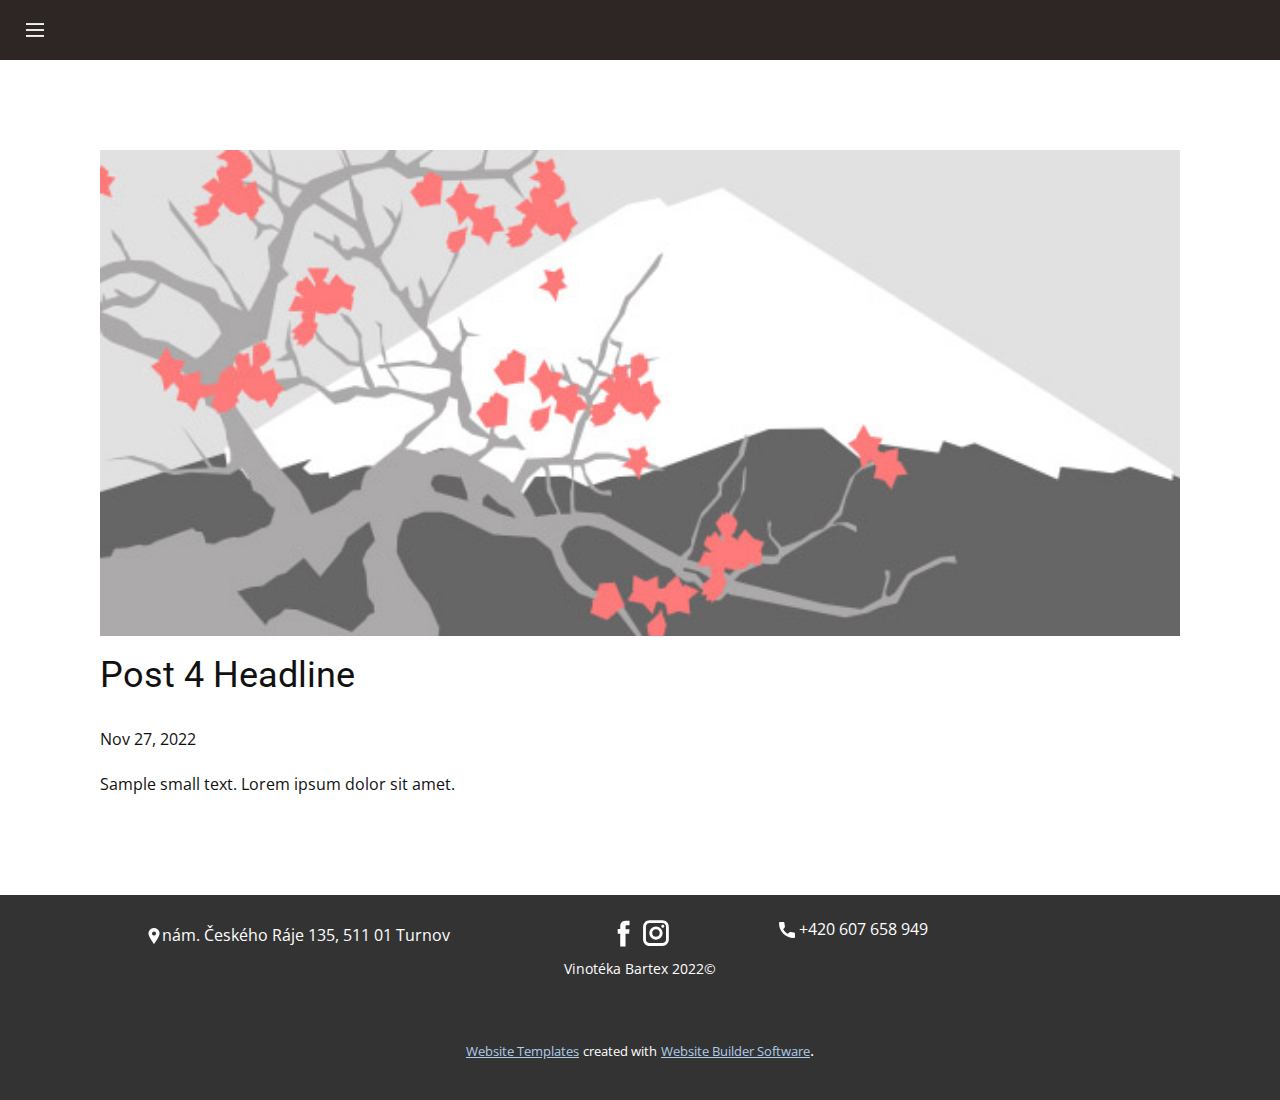
<file: blog/post-3.html>
<!DOCTYPE html>
<html style="font-size: 16px;" lang="en"><head>
    <meta name="viewport" content="width=device-width, initial-scale=1.0">
    <meta charset="utf-8">
    <meta name="keywords" content="Post 1 Headline">
    <meta name="description" content="">
    <title>Post 4 Headline</title>
    <link rel="stylesheet" href="../nicepage.css" media="screen">
<link rel="stylesheet" href="../Post-Template.css" media="screen">
    <script class="u-script" type="text/javascript" src="../jquery-1.9.1.min.js" defer=""></script>
    <script class="u-script" type="text/javascript" src="../nicepage.js" defer=""></script>
    <meta name="generator" content="Nicepage 5.0.27, nicepage.com">
    <link id="u-theme-google-font" rel="stylesheet" href="https://fonts.googleapis.com/css?family=Roboto:100,100i,300,300i,400,400i,500,500i,700,700i,900,900i|Open+Sans:300,300i,400,400i,500,500i,600,600i,700,700i,800,800i">
    
    
    <script type="application/ld+json">{
		"@context": "http://schema.org",
		"@type": "Organization",
		"name": "",
		"sameAs": [
				"https://www.facebook.com/profile.php?id=100050317465225"
		]
}</script>
    <meta name="theme-color" content="#478ac9">
  </head>
  <body class="u-body u-xl-mode" data-lang="en"><header class="u-clearfix u-custom-color-3 u-header u-header" id="sec-965c"><nav class="u-align-left u-menu u-menu-hamburger u-offcanvas u-menu-1" data-responsive-from="XL">
        <div class="menu-collapse" style="font-size: 1rem; letter-spacing: 0px; font-weight: 700; text-transform: uppercase;">
          <a class="u-button-style u-custom-active-border-color u-custom-border u-custom-border-color u-custom-borders u-custom-hover-border-color u-custom-left-right-menu-spacing u-custom-padding-bottom u-custom-text-active-color u-custom-text-color u-custom-text-hover-color u-custom-top-bottom-menu-spacing u-nav-link" href="#" style="padding: 1px 26px; font-size: calc(1em + 2px);">
            <svg class="u-svg-link" preserveAspectRatio="xMidYMin slice" viewBox="0 0 302 302" style=""><use xlink:href="#svg-5c50"></use></svg>
            <svg xmlns="http://www.w3.org/2000/svg" xmlns:xlink="http://www.w3.org/1999/xlink" version="1.1" id="svg-5c50" x="0px" y="0px" viewBox="0 0 302 302" style="enable-background:new 0 0 302 302;" xml:space="preserve" class="u-svg-content"><g><rect y="36" width="302" height="30"></rect><rect y="236" width="302" height="30"></rect><rect y="136" width="302" height="30"></rect>
</g><g></g><g></g><g></g><g></g><g></g><g></g><g></g><g></g><g></g><g></g><g></g><g></g><g></g><g></g><g></g></svg>
          </a>
        </div>
        <div class="u-custom-menu u-nav-container">
          <ul class="u-nav u-spacing-30 u-unstyled u-nav-1"><li class="u-nav-item"><a class="u-border-2 u-border-active-palette-1-base u-border-grey-90 u-border-hover-palette-1-base u-border-no-left u-border-no-right u-border-no-top u-button-style u-nav-link u-text-active-palette-1-base u-text-grey-90 u-text-hover-palette-1-base" href="#" style="padding: 10px 0px;">Domů</a>
</li><li class="u-nav-item"><a class="u-border-2 u-border-active-palette-1-base u-border-grey-90 u-border-hover-palette-1-base u-border-no-left u-border-no-right u-border-no-top u-button-style u-nav-link u-text-active-palette-1-base u-text-grey-90 u-text-hover-palette-1-base" href="#" style="padding: 10px 0px;">Lahvová vína</a>
</li><li class="u-nav-item"><a class="u-border-2 u-border-active-palette-1-base u-border-grey-90 u-border-hover-palette-1-base u-border-no-left u-border-no-right u-border-no-top u-button-style u-nav-link u-text-active-palette-1-base u-text-grey-90 u-text-hover-palette-1-base" href="#" style="padding: 10px 1px 10px 0px;">Stáčená vína</a>
</li></ul>
        </div>
        <div class="u-custom-menu u-nav-container-collapse">
          <div class="u-align-center u-black u-container-style u-inner-container-layout u-opacity u-opacity-95 u-sidenav">
            <div class="u-inner-container-layout u-sidenav-overflow">
              <div class="u-menu-close"></div>
              <ul class="u-align-center u-nav u-popupmenu-items u-unstyled u-nav-2"><li class="u-nav-item"><a class="u-button-style u-nav-link" href="#">Domů</a>
</li><li class="u-nav-item"><a class="u-button-style u-nav-link" href="#">Lahvová vína</a>
</li><li class="u-nav-item"><a class="u-button-style u-nav-link" href="#">Stáčená vína</a>
</li></ul>
            </div>
          </div>
          <div class="u-black u-menu-overlay u-opacity u-opacity-70"></div>
        </div>
      </nav></header>
    <section class="u-align-center u-clearfix u-section-1" id="sec-502d">
      <div class="u-clearfix u-sheet u-valign-middle-md u-valign-middle-sm u-valign-middle-xs u-sheet-1"><!--post_details--><!--post_details_options_json--><!--{"source":""}--><!--/post_details_options_json--><!--blog_post-->
        <div class="u-container-style u-expanded-width u-post-details u-post-details-1">
          <div class="u-container-layout u-valign-middle u-container-layout-1"><!--blog_post_image-->
            <img alt="" class="u-blog-control u-expanded-width u-image u-image-default u-image-1" src="../images/0fd3416c.jpeg"><!--/blog_post_image--><!--blog_post_header-->
            <h2 class="u-blog-control u-text u-text-1">Post 4 Headline</h2><!--/blog_post_header--><!--blog_post_metadata-->
            <div class="u-blog-control u-metadata u-metadata-1"><!--blog_post_metadata_date-->
              <span class="u-meta-date u-meta-icon">Nov 27, 2022</span><!--/blog_post_metadata_date--><!--blog_post_metadata_category-->
              <!--/blog_post_metadata_category--><!--blog_post_metadata_comments-->
              <!--/blog_post_metadata_comments-->
            </div><!--/blog_post_metadata--><!--blog_post_content-->
            <div class="u-align-justify u-blog-control u-post-content u-text u-text-2 fr-view">
  Sample small text. Lorem ipsum dolor sit amet.
  </div><!--/blog_post_content-->
          </div>
        </div><!--/blog_post--><!--/post_details-->
      </div>
    </section>
    
    
    <footer class="u-align-center u-clearfix u-footer u-grey-80 u-footer" id="sec-ed0d"><div class="u-clearfix u-sheet u-sheet-1">
        <div class="u-social-icons u-spacing-0 u-social-icons-1">
          <a class="u-social-url" target="_blank" href="https://www.facebook.com/profile.php?id=100050317465225" title="Facebook Vinotéka"><span class="u-icon u-icon-circle u-social-facebook u-social-icon u-icon-1"><svg class="u-svg-link" preserveAspectRatio="xMidYMin slice" viewBox="0 0 112 112" style=""><use xlink:href="#svg-6de1"></use></svg><svg xmlns="http://www.w3.org/2000/svg" xmlns:xlink="http://www.w3.org/1999/xlink" version="1.1" xml:space="preserve" class="u-svg-content" viewBox="0 0 112 112" x="0px" y="0px" id="svg-6de1"><path d="M75.5,28.8H65.4c-1.5,0-4,0.9-4,4.3v9.4h13.9l-1.5,15.8H61.4v45.1H42.8V58.3h-8.8V42.4h8.8V32.2 c0-7.4,3.4-18.8,18.8-18.8h13.8v15.4H75.5z"></path></svg></span>
          </a>
          <a class="u-social-url" target="_blank" href=""><span class="u-icon u-icon-circle u-social-icon u-social-instagram u-icon-2"><svg class="u-svg-link" preserveAspectRatio="xMidYMin slice" viewBox="0 0 112 112" style=""><use xlink:href="#svg-daa2"></use></svg><svg xmlns="http://www.w3.org/2000/svg" xmlns:xlink="http://www.w3.org/1999/xlink" version="1.1" xml:space="preserve" class="u-svg-content" viewBox="0 0 112 112" x="0px" y="0px" id="svg-daa2"><path d="M55.9,32.9c-12.8,0-23.2,10.4-23.2,23.2s10.4,23.2,23.2,23.2s23.2-10.4,23.2-23.2S68.7,32.9,55.9,32.9z M55.9,69.4c-7.4,0-13.3-6-13.3-13.3c-0.1-7.4,6-13.3,13.3-13.3s13.3,6,13.3,13.3C69.3,63.5,63.3,69.4,55.9,69.4z"></path><path d="M79.7,26.8c-3,0-5.4,2.5-5.4,5.4s2.5,5.4,5.4,5.4c3,0,5.4-2.5,5.4-5.4S82.7,26.8,79.7,26.8z"></path><path d="M78.2,11H33.5C21,11,10.8,21.3,10.8,33.7v44.7c0,12.6,10.2,22.8,22.7,22.8h44.7c12.6,0,22.7-10.2,22.7-22.7 V33.7C100.8,21.1,90.6,11,78.2,11z M91,78.4c0,7.1-5.8,12.8-12.8,12.8H33.5c-7.1,0-12.8-5.8-12.8-12.8V33.7 c0-7.1,5.8-12.8,12.8-12.8h44.7c7.1,0,12.8,5.8,12.8,12.8V78.4z"></path></svg></span>
          </a>
        </div>
        <a href="../tel:+420607658949" class="u-active-none u-bottom-left-radius-0 u-bottom-right-radius-0 u-btn u-btn-rectangle u-button-style u-hover-none u-none u-radius-0 u-top-left-radius-0 u-top-right-radius-0 u-btn-1"><span class="u-icon"><svg class="u-svg-content" viewBox="0 0 405.333 405.333" x="0px" y="0px" style="width: 1em; height: 1em;"><path d="M373.333,266.88c-25.003,0-49.493-3.904-72.704-11.563c-11.328-3.904-24.192-0.896-31.637,6.699l-46.016,34.752    c-52.8-28.181-86.592-61.952-114.389-114.368l33.813-44.928c8.512-8.512,11.563-20.971,7.915-32.64    C142.592,81.472,138.667,56.96,138.667,32c0-17.643-14.357-32-32-32H32C14.357,0,0,14.357,0,32    c0,205.845,167.488,373.333,373.333,373.333c17.643,0,32-14.357,32-32V298.88C405.333,281.237,390.976,266.88,373.333,266.88z"></path></svg><img></span>&nbsp;+420 607 658 949
        </a>
        <p class="u-text u-text-1"><span class="u-file-icon u-icon u-text-white"><img src="../images/8012f5ea-633e-4551-afb0-b8266c0864d6-73ad204c.png" alt=""></span>nám. Českého Ráje 135, 511 01 Turnov
        </p>
        <p class="u-small-text u-text u-text-variant u-text-2">Vinotéka Bartex 2022©</p>
      </div></footer>
    <section class="u-backlink u-clearfix u-grey-80">
      <a class="u-link" href="https://nicepage.com/website-templates" target="_blank">
        <span>Website Templates</span>
      </a>
      <p class="u-text">
        <span>created with</span>
      </p>
      <a class="u-link" href="" target="_blank">
        <span>Website Builder Software</span>
      </a>. 
    </section>
  
</body></html>
</file>
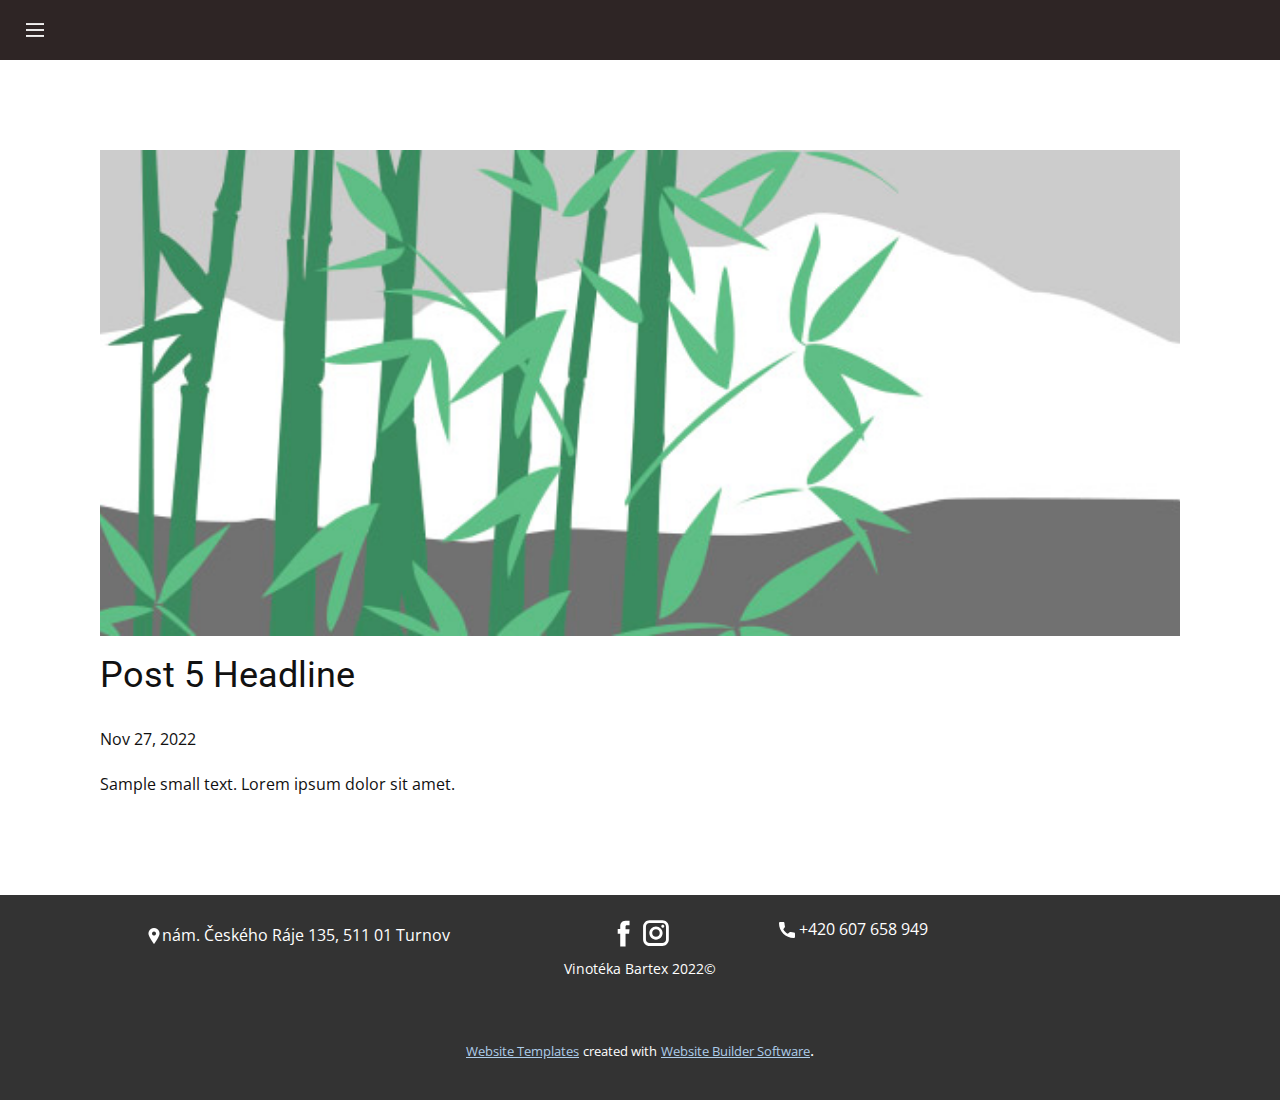
<file: blog/post-4.html>
<!DOCTYPE html>
<html style="font-size: 16px;" lang="en"><head>
    <meta name="viewport" content="width=device-width, initial-scale=1.0">
    <meta charset="utf-8">
    <meta name="keywords" content="Post 1 Headline">
    <meta name="description" content="">
    <title>Post 5 Headline</title>
    <link rel="stylesheet" href="../nicepage.css" media="screen">
<link rel="stylesheet" href="../Post-Template.css" media="screen">
    <script class="u-script" type="text/javascript" src="../jquery-1.9.1.min.js" defer=""></script>
    <script class="u-script" type="text/javascript" src="../nicepage.js" defer=""></script>
    <meta name="generator" content="Nicepage 5.0.27, nicepage.com">
    <link id="u-theme-google-font" rel="stylesheet" href="https://fonts.googleapis.com/css?family=Roboto:100,100i,300,300i,400,400i,500,500i,700,700i,900,900i|Open+Sans:300,300i,400,400i,500,500i,600,600i,700,700i,800,800i">
    
    
    <script type="application/ld+json">{
		"@context": "http://schema.org",
		"@type": "Organization",
		"name": "",
		"sameAs": [
				"https://www.facebook.com/profile.php?id=100050317465225"
		]
}</script>
    <meta name="theme-color" content="#478ac9">
  </head>
  <body class="u-body u-xl-mode" data-lang="en"><header class="u-clearfix u-custom-color-3 u-header u-header" id="sec-965c"><nav class="u-align-left u-menu u-menu-hamburger u-offcanvas u-menu-1" data-responsive-from="XL">
        <div class="menu-collapse" style="font-size: 1rem; letter-spacing: 0px; font-weight: 700; text-transform: uppercase;">
          <a class="u-button-style u-custom-active-border-color u-custom-border u-custom-border-color u-custom-borders u-custom-hover-border-color u-custom-left-right-menu-spacing u-custom-padding-bottom u-custom-text-active-color u-custom-text-color u-custom-text-hover-color u-custom-top-bottom-menu-spacing u-nav-link" href="#" style="padding: 1px 26px; font-size: calc(1em + 2px);">
            <svg class="u-svg-link" preserveAspectRatio="xMidYMin slice" viewBox="0 0 302 302" style=""><use xlink:href="#svg-5c50"></use></svg>
            <svg xmlns="http://www.w3.org/2000/svg" xmlns:xlink="http://www.w3.org/1999/xlink" version="1.1" id="svg-5c50" x="0px" y="0px" viewBox="0 0 302 302" style="enable-background:new 0 0 302 302;" xml:space="preserve" class="u-svg-content"><g><rect y="36" width="302" height="30"></rect><rect y="236" width="302" height="30"></rect><rect y="136" width="302" height="30"></rect>
</g><g></g><g></g><g></g><g></g><g></g><g></g><g></g><g></g><g></g><g></g><g></g><g></g><g></g><g></g><g></g></svg>
          </a>
        </div>
        <div class="u-custom-menu u-nav-container">
          <ul class="u-nav u-spacing-30 u-unstyled u-nav-1"><li class="u-nav-item"><a class="u-border-2 u-border-active-palette-1-base u-border-grey-90 u-border-hover-palette-1-base u-border-no-left u-border-no-right u-border-no-top u-button-style u-nav-link u-text-active-palette-1-base u-text-grey-90 u-text-hover-palette-1-base" href="#" style="padding: 10px 0px;">Domů</a>
</li><li class="u-nav-item"><a class="u-border-2 u-border-active-palette-1-base u-border-grey-90 u-border-hover-palette-1-base u-border-no-left u-border-no-right u-border-no-top u-button-style u-nav-link u-text-active-palette-1-base u-text-grey-90 u-text-hover-palette-1-base" href="#" style="padding: 10px 0px;">Lahvová vína</a>
</li><li class="u-nav-item"><a class="u-border-2 u-border-active-palette-1-base u-border-grey-90 u-border-hover-palette-1-base u-border-no-left u-border-no-right u-border-no-top u-button-style u-nav-link u-text-active-palette-1-base u-text-grey-90 u-text-hover-palette-1-base" href="#" style="padding: 10px 1px 10px 0px;">Stáčená vína</a>
</li></ul>
        </div>
        <div class="u-custom-menu u-nav-container-collapse">
          <div class="u-align-center u-black u-container-style u-inner-container-layout u-opacity u-opacity-95 u-sidenav">
            <div class="u-inner-container-layout u-sidenav-overflow">
              <div class="u-menu-close"></div>
              <ul class="u-align-center u-nav u-popupmenu-items u-unstyled u-nav-2"><li class="u-nav-item"><a class="u-button-style u-nav-link" href="#">Domů</a>
</li><li class="u-nav-item"><a class="u-button-style u-nav-link" href="#">Lahvová vína</a>
</li><li class="u-nav-item"><a class="u-button-style u-nav-link" href="#">Stáčená vína</a>
</li></ul>
            </div>
          </div>
          <div class="u-black u-menu-overlay u-opacity u-opacity-70"></div>
        </div>
      </nav></header>
    <section class="u-align-center u-clearfix u-section-1" id="sec-502d">
      <div class="u-clearfix u-sheet u-valign-middle-md u-valign-middle-sm u-valign-middle-xs u-sheet-1"><!--post_details--><!--post_details_options_json--><!--{"source":""}--><!--/post_details_options_json--><!--blog_post-->
        <div class="u-container-style u-expanded-width u-post-details u-post-details-1">
          <div class="u-container-layout u-valign-middle u-container-layout-1"><!--blog_post_image-->
            <img alt="" class="u-blog-control u-expanded-width u-image u-image-default u-image-1" src="../images/68f64b9d.jpeg"><!--/blog_post_image--><!--blog_post_header-->
            <h2 class="u-blog-control u-text u-text-1">Post 5 Headline</h2><!--/blog_post_header--><!--blog_post_metadata-->
            <div class="u-blog-control u-metadata u-metadata-1"><!--blog_post_metadata_date-->
              <span class="u-meta-date u-meta-icon">Nov 27, 2022</span><!--/blog_post_metadata_date--><!--blog_post_metadata_category-->
              <!--/blog_post_metadata_category--><!--blog_post_metadata_comments-->
              <!--/blog_post_metadata_comments-->
            </div><!--/blog_post_metadata--><!--blog_post_content-->
            <div class="u-align-justify u-blog-control u-post-content u-text u-text-2 fr-view">
  Sample small text. Lorem ipsum dolor sit amet.
  </div><!--/blog_post_content-->
          </div>
        </div><!--/blog_post--><!--/post_details-->
      </div>
    </section>
    
    
    <footer class="u-align-center u-clearfix u-footer u-grey-80 u-footer" id="sec-ed0d"><div class="u-clearfix u-sheet u-sheet-1">
        <div class="u-social-icons u-spacing-0 u-social-icons-1">
          <a class="u-social-url" target="_blank" href="https://www.facebook.com/profile.php?id=100050317465225" title="Facebook Vinotéka"><span class="u-icon u-icon-circle u-social-facebook u-social-icon u-icon-1"><svg class="u-svg-link" preserveAspectRatio="xMidYMin slice" viewBox="0 0 112 112" style=""><use xlink:href="#svg-6de1"></use></svg><svg xmlns="http://www.w3.org/2000/svg" xmlns:xlink="http://www.w3.org/1999/xlink" version="1.1" xml:space="preserve" class="u-svg-content" viewBox="0 0 112 112" x="0px" y="0px" id="svg-6de1"><path d="M75.5,28.8H65.4c-1.5,0-4,0.9-4,4.3v9.4h13.9l-1.5,15.8H61.4v45.1H42.8V58.3h-8.8V42.4h8.8V32.2 c0-7.4,3.4-18.8,18.8-18.8h13.8v15.4H75.5z"></path></svg></span>
          </a>
          <a class="u-social-url" target="_blank" href=""><span class="u-icon u-icon-circle u-social-icon u-social-instagram u-icon-2"><svg class="u-svg-link" preserveAspectRatio="xMidYMin slice" viewBox="0 0 112 112" style=""><use xlink:href="#svg-daa2"></use></svg><svg xmlns="http://www.w3.org/2000/svg" xmlns:xlink="http://www.w3.org/1999/xlink" version="1.1" xml:space="preserve" class="u-svg-content" viewBox="0 0 112 112" x="0px" y="0px" id="svg-daa2"><path d="M55.9,32.9c-12.8,0-23.2,10.4-23.2,23.2s10.4,23.2,23.2,23.2s23.2-10.4,23.2-23.2S68.7,32.9,55.9,32.9z M55.9,69.4c-7.4,0-13.3-6-13.3-13.3c-0.1-7.4,6-13.3,13.3-13.3s13.3,6,13.3,13.3C69.3,63.5,63.3,69.4,55.9,69.4z"></path><path d="M79.7,26.8c-3,0-5.4,2.5-5.4,5.4s2.5,5.4,5.4,5.4c3,0,5.4-2.5,5.4-5.4S82.7,26.8,79.7,26.8z"></path><path d="M78.2,11H33.5C21,11,10.8,21.3,10.8,33.7v44.7c0,12.6,10.2,22.8,22.7,22.8h44.7c12.6,0,22.7-10.2,22.7-22.7 V33.7C100.8,21.1,90.6,11,78.2,11z M91,78.4c0,7.1-5.8,12.8-12.8,12.8H33.5c-7.1,0-12.8-5.8-12.8-12.8V33.7 c0-7.1,5.8-12.8,12.8-12.8h44.7c7.1,0,12.8,5.8,12.8,12.8V78.4z"></path></svg></span>
          </a>
        </div>
        <a href="../tel:+420607658949" class="u-active-none u-bottom-left-radius-0 u-bottom-right-radius-0 u-btn u-btn-rectangle u-button-style u-hover-none u-none u-radius-0 u-top-left-radius-0 u-top-right-radius-0 u-btn-1"><span class="u-icon"><svg class="u-svg-content" viewBox="0 0 405.333 405.333" x="0px" y="0px" style="width: 1em; height: 1em;"><path d="M373.333,266.88c-25.003,0-49.493-3.904-72.704-11.563c-11.328-3.904-24.192-0.896-31.637,6.699l-46.016,34.752    c-52.8-28.181-86.592-61.952-114.389-114.368l33.813-44.928c8.512-8.512,11.563-20.971,7.915-32.64    C142.592,81.472,138.667,56.96,138.667,32c0-17.643-14.357-32-32-32H32C14.357,0,0,14.357,0,32    c0,205.845,167.488,373.333,373.333,373.333c17.643,0,32-14.357,32-32V298.88C405.333,281.237,390.976,266.88,373.333,266.88z"></path></svg><img></span>&nbsp;+420 607 658 949
        </a>
        <p class="u-text u-text-1"><span class="u-file-icon u-icon u-text-white"><img src="../images/8012f5ea-633e-4551-afb0-b8266c0864d6-73ad204c.png" alt=""></span>nám. Českého Ráje 135, 511 01 Turnov
        </p>
        <p class="u-small-text u-text u-text-variant u-text-2">Vinotéka Bartex 2022©</p>
      </div></footer>
    <section class="u-backlink u-clearfix u-grey-80">
      <a class="u-link" href="https://nicepage.com/website-templates" target="_blank">
        <span>Website Templates</span>
      </a>
      <p class="u-text">
        <span>created with</span>
      </p>
      <a class="u-link" href="" target="_blank">
        <span>Website Builder Software</span>
      </a>. 
    </section>
  
</body></html>
</file>
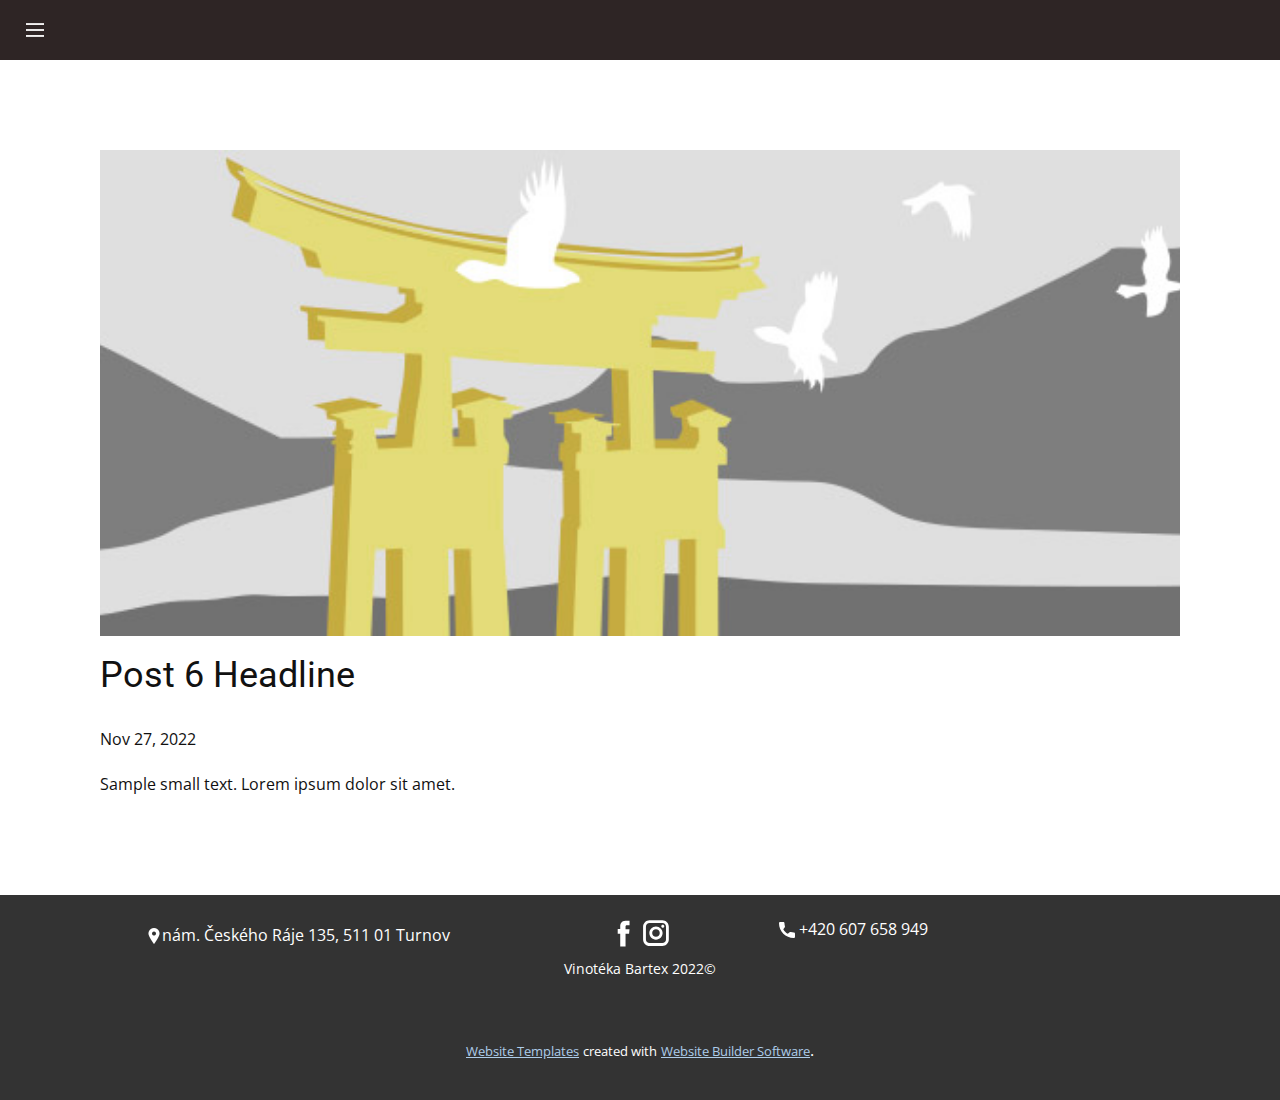
<file: blog/post-5.html>
<!DOCTYPE html>
<html style="font-size: 16px;" lang="en"><head>
    <meta name="viewport" content="width=device-width, initial-scale=1.0">
    <meta charset="utf-8">
    <meta name="keywords" content="Post 1 Headline">
    <meta name="description" content="">
    <title>Post 6 Headline</title>
    <link rel="stylesheet" href="../nicepage.css" media="screen">
<link rel="stylesheet" href="../Post-Template.css" media="screen">
    <script class="u-script" type="text/javascript" src="../jquery-1.9.1.min.js" defer=""></script>
    <script class="u-script" type="text/javascript" src="../nicepage.js" defer=""></script>
    <meta name="generator" content="Nicepage 5.0.27, nicepage.com">
    <link id="u-theme-google-font" rel="stylesheet" href="https://fonts.googleapis.com/css?family=Roboto:100,100i,300,300i,400,400i,500,500i,700,700i,900,900i|Open+Sans:300,300i,400,400i,500,500i,600,600i,700,700i,800,800i">
    
    
    <script type="application/ld+json">{
		"@context": "http://schema.org",
		"@type": "Organization",
		"name": "",
		"sameAs": [
				"https://www.facebook.com/profile.php?id=100050317465225"
		]
}</script>
    <meta name="theme-color" content="#478ac9">
  </head>
  <body class="u-body u-xl-mode" data-lang="en"><header class="u-clearfix u-custom-color-3 u-header u-header" id="sec-965c"><nav class="u-align-left u-menu u-menu-hamburger u-offcanvas u-menu-1" data-responsive-from="XL">
        <div class="menu-collapse" style="font-size: 1rem; letter-spacing: 0px; font-weight: 700; text-transform: uppercase;">
          <a class="u-button-style u-custom-active-border-color u-custom-border u-custom-border-color u-custom-borders u-custom-hover-border-color u-custom-left-right-menu-spacing u-custom-padding-bottom u-custom-text-active-color u-custom-text-color u-custom-text-hover-color u-custom-top-bottom-menu-spacing u-nav-link" href="#" style="padding: 1px 26px; font-size: calc(1em + 2px);">
            <svg class="u-svg-link" preserveAspectRatio="xMidYMin slice" viewBox="0 0 302 302" style=""><use xlink:href="#svg-5c50"></use></svg>
            <svg xmlns="http://www.w3.org/2000/svg" xmlns:xlink="http://www.w3.org/1999/xlink" version="1.1" id="svg-5c50" x="0px" y="0px" viewBox="0 0 302 302" style="enable-background:new 0 0 302 302;" xml:space="preserve" class="u-svg-content"><g><rect y="36" width="302" height="30"></rect><rect y="236" width="302" height="30"></rect><rect y="136" width="302" height="30"></rect>
</g><g></g><g></g><g></g><g></g><g></g><g></g><g></g><g></g><g></g><g></g><g></g><g></g><g></g><g></g><g></g></svg>
          </a>
        </div>
        <div class="u-custom-menu u-nav-container">
          <ul class="u-nav u-spacing-30 u-unstyled u-nav-1"><li class="u-nav-item"><a class="u-border-2 u-border-active-palette-1-base u-border-grey-90 u-border-hover-palette-1-base u-border-no-left u-border-no-right u-border-no-top u-button-style u-nav-link u-text-active-palette-1-base u-text-grey-90 u-text-hover-palette-1-base" href="#" style="padding: 10px 0px;">Domů</a>
</li><li class="u-nav-item"><a class="u-border-2 u-border-active-palette-1-base u-border-grey-90 u-border-hover-palette-1-base u-border-no-left u-border-no-right u-border-no-top u-button-style u-nav-link u-text-active-palette-1-base u-text-grey-90 u-text-hover-palette-1-base" href="#" style="padding: 10px 0px;">Lahvová vína</a>
</li><li class="u-nav-item"><a class="u-border-2 u-border-active-palette-1-base u-border-grey-90 u-border-hover-palette-1-base u-border-no-left u-border-no-right u-border-no-top u-button-style u-nav-link u-text-active-palette-1-base u-text-grey-90 u-text-hover-palette-1-base" href="#" style="padding: 10px 1px 10px 0px;">Stáčená vína</a>
</li></ul>
        </div>
        <div class="u-custom-menu u-nav-container-collapse">
          <div class="u-align-center u-black u-container-style u-inner-container-layout u-opacity u-opacity-95 u-sidenav">
            <div class="u-inner-container-layout u-sidenav-overflow">
              <div class="u-menu-close"></div>
              <ul class="u-align-center u-nav u-popupmenu-items u-unstyled u-nav-2"><li class="u-nav-item"><a class="u-button-style u-nav-link" href="#">Domů</a>
</li><li class="u-nav-item"><a class="u-button-style u-nav-link" href="#">Lahvová vína</a>
</li><li class="u-nav-item"><a class="u-button-style u-nav-link" href="#">Stáčená vína</a>
</li></ul>
            </div>
          </div>
          <div class="u-black u-menu-overlay u-opacity u-opacity-70"></div>
        </div>
      </nav></header>
    <section class="u-align-center u-clearfix u-section-1" id="sec-502d">
      <div class="u-clearfix u-sheet u-valign-middle-md u-valign-middle-sm u-valign-middle-xs u-sheet-1"><!--post_details--><!--post_details_options_json--><!--{"source":""}--><!--/post_details_options_json--><!--blog_post-->
        <div class="u-container-style u-expanded-width u-post-details u-post-details-1">
          <div class="u-container-layout u-valign-middle u-container-layout-1"><!--blog_post_image-->
            <img alt="" class="u-blog-control u-expanded-width u-image u-image-default u-image-1" src="../images/8ad73f3c.jpeg"><!--/blog_post_image--><!--blog_post_header-->
            <h2 class="u-blog-control u-text u-text-1">Post 6 Headline</h2><!--/blog_post_header--><!--blog_post_metadata-->
            <div class="u-blog-control u-metadata u-metadata-1"><!--blog_post_metadata_date-->
              <span class="u-meta-date u-meta-icon">Nov 27, 2022</span><!--/blog_post_metadata_date--><!--blog_post_metadata_category-->
              <!--/blog_post_metadata_category--><!--blog_post_metadata_comments-->
              <!--/blog_post_metadata_comments-->
            </div><!--/blog_post_metadata--><!--blog_post_content-->
            <div class="u-align-justify u-blog-control u-post-content u-text u-text-2 fr-view">
  Sample small text. Lorem ipsum dolor sit amet.
  </div><!--/blog_post_content-->
          </div>
        </div><!--/blog_post--><!--/post_details-->
      </div>
    </section>
    
    
    <footer class="u-align-center u-clearfix u-footer u-grey-80 u-footer" id="sec-ed0d"><div class="u-clearfix u-sheet u-sheet-1">
        <div class="u-social-icons u-spacing-0 u-social-icons-1">
          <a class="u-social-url" target="_blank" href="https://www.facebook.com/profile.php?id=100050317465225" title="Facebook Vinotéka"><span class="u-icon u-icon-circle u-social-facebook u-social-icon u-icon-1"><svg class="u-svg-link" preserveAspectRatio="xMidYMin slice" viewBox="0 0 112 112" style=""><use xlink:href="#svg-6de1"></use></svg><svg xmlns="http://www.w3.org/2000/svg" xmlns:xlink="http://www.w3.org/1999/xlink" version="1.1" xml:space="preserve" class="u-svg-content" viewBox="0 0 112 112" x="0px" y="0px" id="svg-6de1"><path d="M75.5,28.8H65.4c-1.5,0-4,0.9-4,4.3v9.4h13.9l-1.5,15.8H61.4v45.1H42.8V58.3h-8.8V42.4h8.8V32.2 c0-7.4,3.4-18.8,18.8-18.8h13.8v15.4H75.5z"></path></svg></span>
          </a>
          <a class="u-social-url" target="_blank" href=""><span class="u-icon u-icon-circle u-social-icon u-social-instagram u-icon-2"><svg class="u-svg-link" preserveAspectRatio="xMidYMin slice" viewBox="0 0 112 112" style=""><use xlink:href="#svg-daa2"></use></svg><svg xmlns="http://www.w3.org/2000/svg" xmlns:xlink="http://www.w3.org/1999/xlink" version="1.1" xml:space="preserve" class="u-svg-content" viewBox="0 0 112 112" x="0px" y="0px" id="svg-daa2"><path d="M55.9,32.9c-12.8,0-23.2,10.4-23.2,23.2s10.4,23.2,23.2,23.2s23.2-10.4,23.2-23.2S68.7,32.9,55.9,32.9z M55.9,69.4c-7.4,0-13.3-6-13.3-13.3c-0.1-7.4,6-13.3,13.3-13.3s13.3,6,13.3,13.3C69.3,63.5,63.3,69.4,55.9,69.4z"></path><path d="M79.7,26.8c-3,0-5.4,2.5-5.4,5.4s2.5,5.4,5.4,5.4c3,0,5.4-2.5,5.4-5.4S82.7,26.8,79.7,26.8z"></path><path d="M78.2,11H33.5C21,11,10.8,21.3,10.8,33.7v44.7c0,12.6,10.2,22.8,22.7,22.8h44.7c12.6,0,22.7-10.2,22.7-22.7 V33.7C100.8,21.1,90.6,11,78.2,11z M91,78.4c0,7.1-5.8,12.8-12.8,12.8H33.5c-7.1,0-12.8-5.8-12.8-12.8V33.7 c0-7.1,5.8-12.8,12.8-12.8h44.7c7.1,0,12.8,5.8,12.8,12.8V78.4z"></path></svg></span>
          </a>
        </div>
        <a href="../tel:+420607658949" class="u-active-none u-bottom-left-radius-0 u-bottom-right-radius-0 u-btn u-btn-rectangle u-button-style u-hover-none u-none u-radius-0 u-top-left-radius-0 u-top-right-radius-0 u-btn-1"><span class="u-icon"><svg class="u-svg-content" viewBox="0 0 405.333 405.333" x="0px" y="0px" style="width: 1em; height: 1em;"><path d="M373.333,266.88c-25.003,0-49.493-3.904-72.704-11.563c-11.328-3.904-24.192-0.896-31.637,6.699l-46.016,34.752    c-52.8-28.181-86.592-61.952-114.389-114.368l33.813-44.928c8.512-8.512,11.563-20.971,7.915-32.64    C142.592,81.472,138.667,56.96,138.667,32c0-17.643-14.357-32-32-32H32C14.357,0,0,14.357,0,32    c0,205.845,167.488,373.333,373.333,373.333c17.643,0,32-14.357,32-32V298.88C405.333,281.237,390.976,266.88,373.333,266.88z"></path></svg><img></span>&nbsp;+420 607 658 949
        </a>
        <p class="u-text u-text-1"><span class="u-file-icon u-icon u-text-white"><img src="../images/8012f5ea-633e-4551-afb0-b8266c0864d6-73ad204c.png" alt=""></span>nám. Českého Ráje 135, 511 01 Turnov
        </p>
        <p class="u-small-text u-text u-text-variant u-text-2">Vinotéka Bartex 2022©</p>
      </div></footer>
    <section class="u-backlink u-clearfix u-grey-80">
      <a class="u-link" href="https://nicepage.com/website-templates" target="_blank">
        <span>Website Templates</span>
      </a>
      <p class="u-text">
        <span>created with</span>
      </p>
      <a class="u-link" href="" target="_blank">
        <span>Website Builder Software</span>
      </a>. 
    </section>
  
</body></html>
</file>
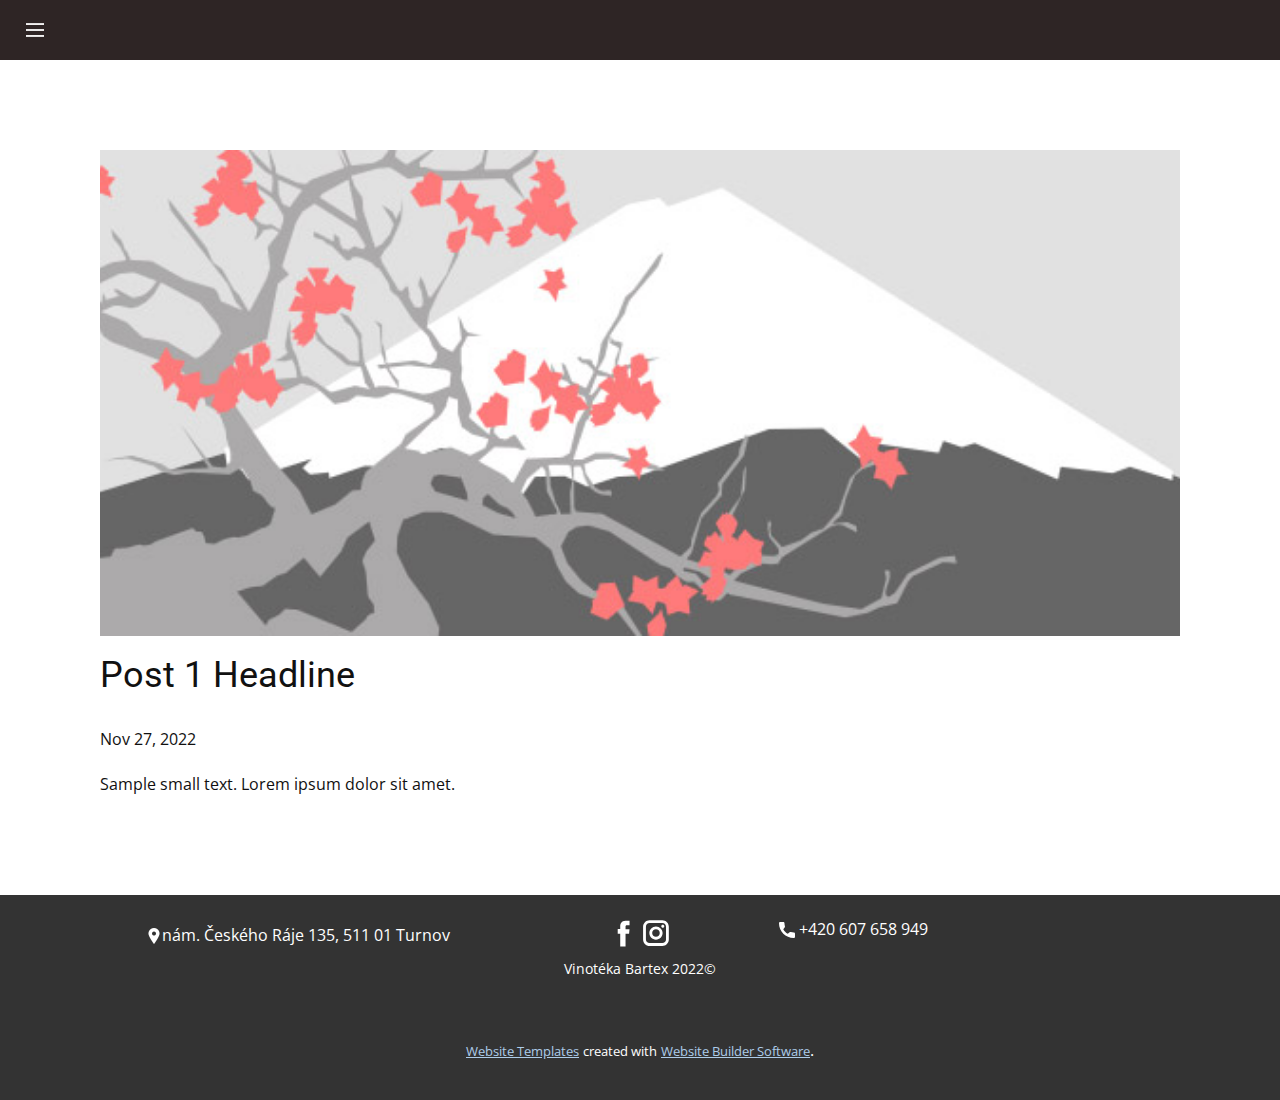
<file: blog/post.html>
<!DOCTYPE html>
<html style="font-size: 16px;" lang="en"><head>
    <meta name="viewport" content="width=device-width, initial-scale=1.0">
    <meta charset="utf-8">
    <meta name="keywords" content="Post 1 Headline">
    <meta name="description" content="">
    <title>Post 1 Headline</title>
    <link rel="stylesheet" href="../nicepage.css" media="screen">
<link rel="stylesheet" href="../Post-Template.css" media="screen">
    <script class="u-script" type="text/javascript" src="../jquery-1.9.1.min.js" defer=""></script>
    <script class="u-script" type="text/javascript" src="../nicepage.js" defer=""></script>
    <meta name="generator" content="Nicepage 5.0.27, nicepage.com">
    <link id="u-theme-google-font" rel="stylesheet" href="https://fonts.googleapis.com/css?family=Roboto:100,100i,300,300i,400,400i,500,500i,700,700i,900,900i|Open+Sans:300,300i,400,400i,500,500i,600,600i,700,700i,800,800i">
    
    
    <script type="application/ld+json">{
		"@context": "http://schema.org",
		"@type": "Organization",
		"name": "",
		"sameAs": [
				"https://www.facebook.com/profile.php?id=100050317465225"
		]
}</script>
    <meta name="theme-color" content="#478ac9">
  </head>
  <body class="u-body u-xl-mode" data-lang="en"><header class="u-clearfix u-custom-color-3 u-header u-header" id="sec-965c"><nav class="u-align-left u-menu u-menu-hamburger u-offcanvas u-menu-1" data-responsive-from="XL">
        <div class="menu-collapse" style="font-size: 1rem; letter-spacing: 0px; font-weight: 700; text-transform: uppercase;">
          <a class="u-button-style u-custom-active-border-color u-custom-border u-custom-border-color u-custom-borders u-custom-hover-border-color u-custom-left-right-menu-spacing u-custom-padding-bottom u-custom-text-active-color u-custom-text-color u-custom-text-hover-color u-custom-top-bottom-menu-spacing u-nav-link" href="#" style="padding: 1px 26px; font-size: calc(1em + 2px);">
            <svg class="u-svg-link" preserveAspectRatio="xMidYMin slice" viewBox="0 0 302 302" style=""><use xlink:href="#svg-5c50"></use></svg>
            <svg xmlns="http://www.w3.org/2000/svg" xmlns:xlink="http://www.w3.org/1999/xlink" version="1.1" id="svg-5c50" x="0px" y="0px" viewBox="0 0 302 302" style="enable-background:new 0 0 302 302;" xml:space="preserve" class="u-svg-content"><g><rect y="36" width="302" height="30"></rect><rect y="236" width="302" height="30"></rect><rect y="136" width="302" height="30"></rect>
</g><g></g><g></g><g></g><g></g><g></g><g></g><g></g><g></g><g></g><g></g><g></g><g></g><g></g><g></g><g></g></svg>
          </a>
        </div>
        <div class="u-custom-menu u-nav-container">
          <ul class="u-nav u-spacing-30 u-unstyled u-nav-1"><li class="u-nav-item"><a class="u-border-2 u-border-active-palette-1-base u-border-grey-90 u-border-hover-palette-1-base u-border-no-left u-border-no-right u-border-no-top u-button-style u-nav-link u-text-active-palette-1-base u-text-grey-90 u-text-hover-palette-1-base" href="#" style="padding: 10px 0px;">Domů</a>
</li><li class="u-nav-item"><a class="u-border-2 u-border-active-palette-1-base u-border-grey-90 u-border-hover-palette-1-base u-border-no-left u-border-no-right u-border-no-top u-button-style u-nav-link u-text-active-palette-1-base u-text-grey-90 u-text-hover-palette-1-base" href="#" style="padding: 10px 0px;">Lahvová vína</a>
</li><li class="u-nav-item"><a class="u-border-2 u-border-active-palette-1-base u-border-grey-90 u-border-hover-palette-1-base u-border-no-left u-border-no-right u-border-no-top u-button-style u-nav-link u-text-active-palette-1-base u-text-grey-90 u-text-hover-palette-1-base" href="#" style="padding: 10px 1px 10px 0px;">Stáčená vína</a>
</li></ul>
        </div>
        <div class="u-custom-menu u-nav-container-collapse">
          <div class="u-align-center u-black u-container-style u-inner-container-layout u-opacity u-opacity-95 u-sidenav">
            <div class="u-inner-container-layout u-sidenav-overflow">
              <div class="u-menu-close"></div>
              <ul class="u-align-center u-nav u-popupmenu-items u-unstyled u-nav-2"><li class="u-nav-item"><a class="u-button-style u-nav-link" href="#">Domů</a>
</li><li class="u-nav-item"><a class="u-button-style u-nav-link" href="#">Lahvová vína</a>
</li><li class="u-nav-item"><a class="u-button-style u-nav-link" href="#">Stáčená vína</a>
</li></ul>
            </div>
          </div>
          <div class="u-black u-menu-overlay u-opacity u-opacity-70"></div>
        </div>
      </nav></header>
    <section class="u-align-center u-clearfix u-section-1" id="sec-502d">
      <div class="u-clearfix u-sheet u-valign-middle-md u-valign-middle-sm u-valign-middle-xs u-sheet-1"><!--post_details--><!--post_details_options_json--><!--{"source":""}--><!--/post_details_options_json--><!--blog_post-->
        <div class="u-container-style u-expanded-width u-post-details u-post-details-1">
          <div class="u-container-layout u-valign-middle u-container-layout-1"><!--blog_post_image-->
            <img alt="" class="u-blog-control u-expanded-width u-image u-image-default u-image-1" src="../images/0fd3416c.jpeg"><!--/blog_post_image--><!--blog_post_header-->
            <h2 class="u-blog-control u-text u-text-1">Post 1 Headline</h2><!--/blog_post_header--><!--blog_post_metadata-->
            <div class="u-blog-control u-metadata u-metadata-1"><!--blog_post_metadata_date-->
              <span class="u-meta-date u-meta-icon">Nov 27, 2022</span><!--/blog_post_metadata_date--><!--blog_post_metadata_category-->
              <!--/blog_post_metadata_category--><!--blog_post_metadata_comments-->
              <!--/blog_post_metadata_comments-->
            </div><!--/blog_post_metadata--><!--blog_post_content-->
            <div class="u-align-justify u-blog-control u-post-content u-text u-text-2 fr-view">
  Sample small text. Lorem ipsum dolor sit amet.
  </div><!--/blog_post_content-->
          </div>
        </div><!--/blog_post--><!--/post_details-->
      </div>
    </section>
    
    
    <footer class="u-align-center u-clearfix u-footer u-grey-80 u-footer" id="sec-ed0d"><div class="u-clearfix u-sheet u-sheet-1">
        <div class="u-social-icons u-spacing-0 u-social-icons-1">
          <a class="u-social-url" target="_blank" href="https://www.facebook.com/profile.php?id=100050317465225" title="Facebook Vinotéka"><span class="u-icon u-icon-circle u-social-facebook u-social-icon u-icon-1"><svg class="u-svg-link" preserveAspectRatio="xMidYMin slice" viewBox="0 0 112 112" style=""><use xlink:href="#svg-6de1"></use></svg><svg xmlns="http://www.w3.org/2000/svg" xmlns:xlink="http://www.w3.org/1999/xlink" version="1.1" xml:space="preserve" class="u-svg-content" viewBox="0 0 112 112" x="0px" y="0px" id="svg-6de1"><path d="M75.5,28.8H65.4c-1.5,0-4,0.9-4,4.3v9.4h13.9l-1.5,15.8H61.4v45.1H42.8V58.3h-8.8V42.4h8.8V32.2 c0-7.4,3.4-18.8,18.8-18.8h13.8v15.4H75.5z"></path></svg></span>
          </a>
          <a class="u-social-url" target="_blank" href=""><span class="u-icon u-icon-circle u-social-icon u-social-instagram u-icon-2"><svg class="u-svg-link" preserveAspectRatio="xMidYMin slice" viewBox="0 0 112 112" style=""><use xlink:href="#svg-daa2"></use></svg><svg xmlns="http://www.w3.org/2000/svg" xmlns:xlink="http://www.w3.org/1999/xlink" version="1.1" xml:space="preserve" class="u-svg-content" viewBox="0 0 112 112" x="0px" y="0px" id="svg-daa2"><path d="M55.9,32.9c-12.8,0-23.2,10.4-23.2,23.2s10.4,23.2,23.2,23.2s23.2-10.4,23.2-23.2S68.7,32.9,55.9,32.9z M55.9,69.4c-7.4,0-13.3-6-13.3-13.3c-0.1-7.4,6-13.3,13.3-13.3s13.3,6,13.3,13.3C69.3,63.5,63.3,69.4,55.9,69.4z"></path><path d="M79.7,26.8c-3,0-5.4,2.5-5.4,5.4s2.5,5.4,5.4,5.4c3,0,5.4-2.5,5.4-5.4S82.7,26.8,79.7,26.8z"></path><path d="M78.2,11H33.5C21,11,10.8,21.3,10.8,33.7v44.7c0,12.6,10.2,22.8,22.7,22.8h44.7c12.6,0,22.7-10.2,22.7-22.7 V33.7C100.8,21.1,90.6,11,78.2,11z M91,78.4c0,7.1-5.8,12.8-12.8,12.8H33.5c-7.1,0-12.8-5.8-12.8-12.8V33.7 c0-7.1,5.8-12.8,12.8-12.8h44.7c7.1,0,12.8,5.8,12.8,12.8V78.4z"></path></svg></span>
          </a>
        </div>
        <a href="../tel:+420607658949" class="u-active-none u-bottom-left-radius-0 u-bottom-right-radius-0 u-btn u-btn-rectangle u-button-style u-hover-none u-none u-radius-0 u-top-left-radius-0 u-top-right-radius-0 u-btn-1"><span class="u-icon"><svg class="u-svg-content" viewBox="0 0 405.333 405.333" x="0px" y="0px" style="width: 1em; height: 1em;"><path d="M373.333,266.88c-25.003,0-49.493-3.904-72.704-11.563c-11.328-3.904-24.192-0.896-31.637,6.699l-46.016,34.752    c-52.8-28.181-86.592-61.952-114.389-114.368l33.813-44.928c8.512-8.512,11.563-20.971,7.915-32.64    C142.592,81.472,138.667,56.96,138.667,32c0-17.643-14.357-32-32-32H32C14.357,0,0,14.357,0,32    c0,205.845,167.488,373.333,373.333,373.333c17.643,0,32-14.357,32-32V298.88C405.333,281.237,390.976,266.88,373.333,266.88z"></path></svg><img></span>&nbsp;+420 607 658 949
        </a>
        <p class="u-text u-text-1"><span class="u-file-icon u-icon u-text-white"><img src="../images/8012f5ea-633e-4551-afb0-b8266c0864d6-73ad204c.png" alt=""></span>nám. Českého Ráje 135, 511 01 Turnov
        </p>
        <p class="u-small-text u-text u-text-variant u-text-2">Vinotéka Bartex 2022©</p>
      </div></footer>
    <section class="u-backlink u-clearfix u-grey-80">
      <a class="u-link" href="https://nicepage.com/website-templates" target="_blank">
        <span>Website Templates</span>
      </a>
      <p class="u-text">
        <span>created with</span>
      </p>
      <a class="u-link" href="" target="_blank">
        <span>Website Builder Software</span>
      </a>. 
    </section>
  
</body></html>
</file>
